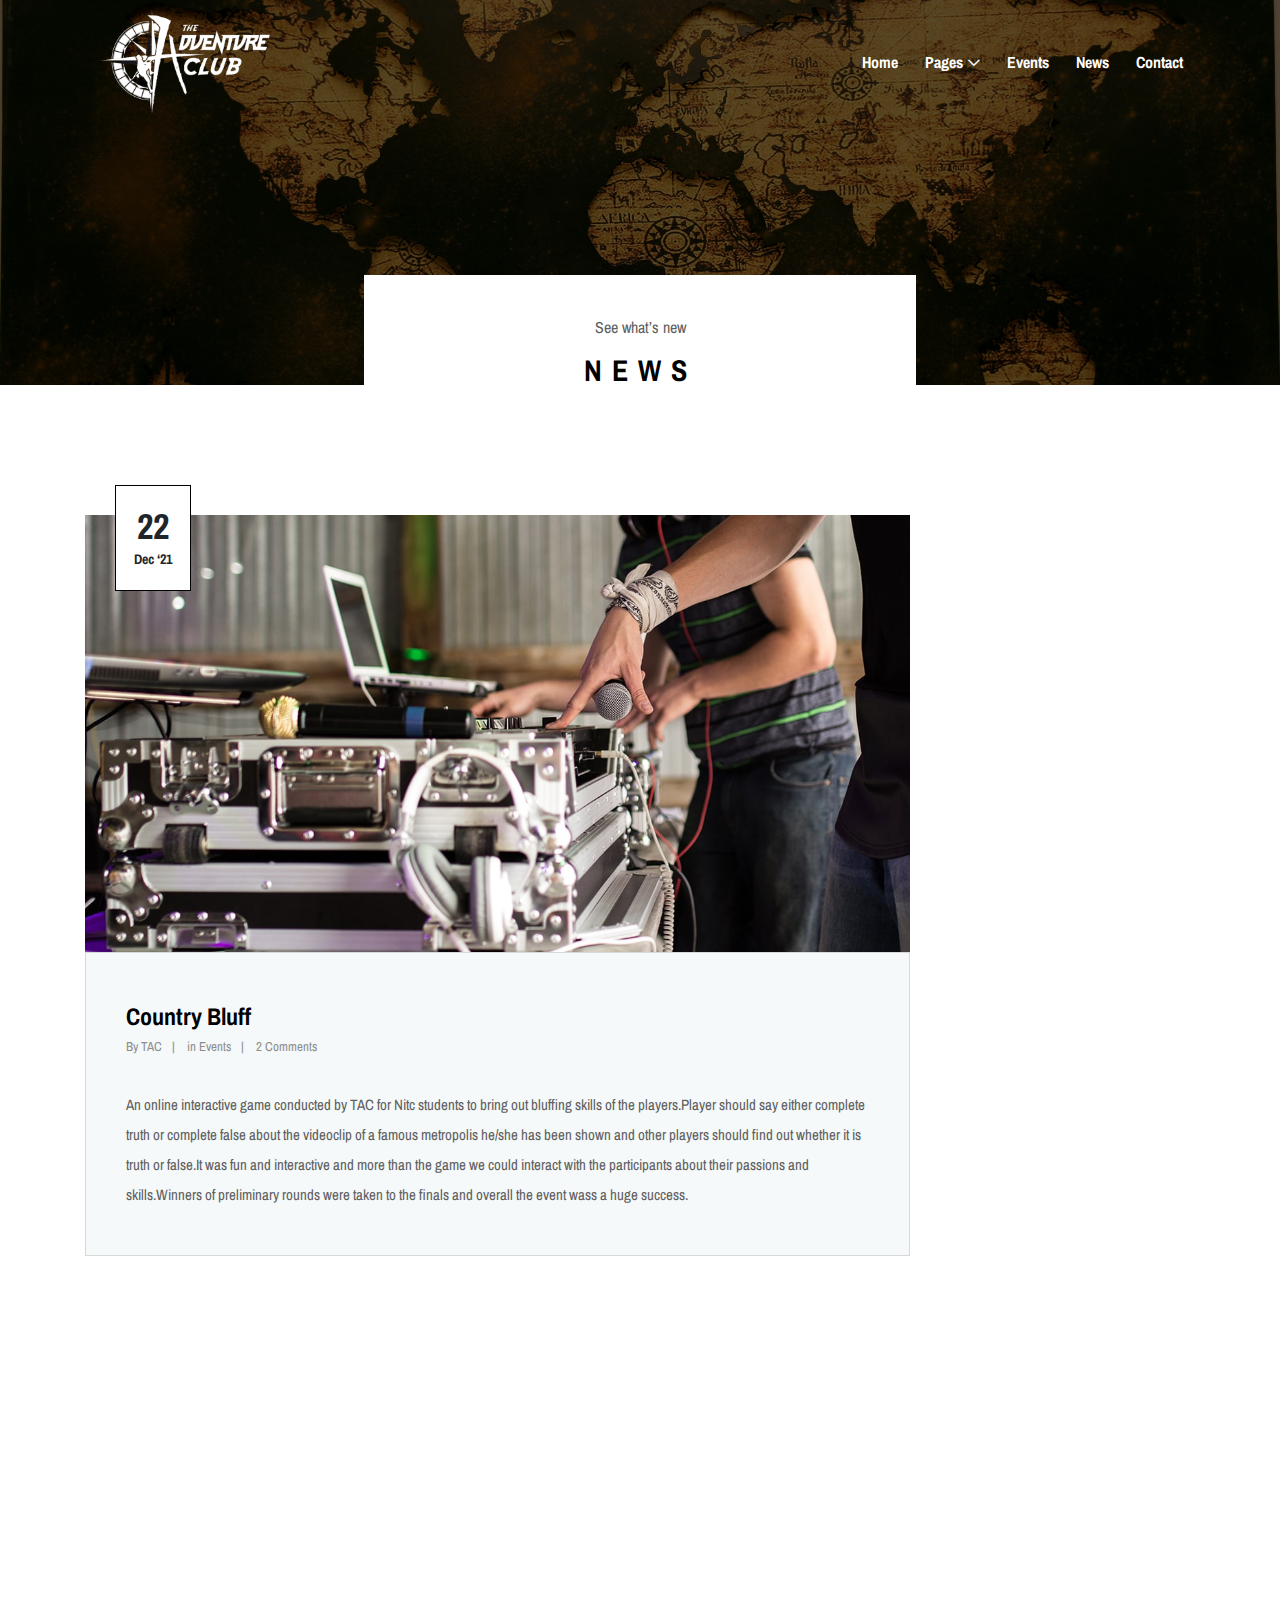
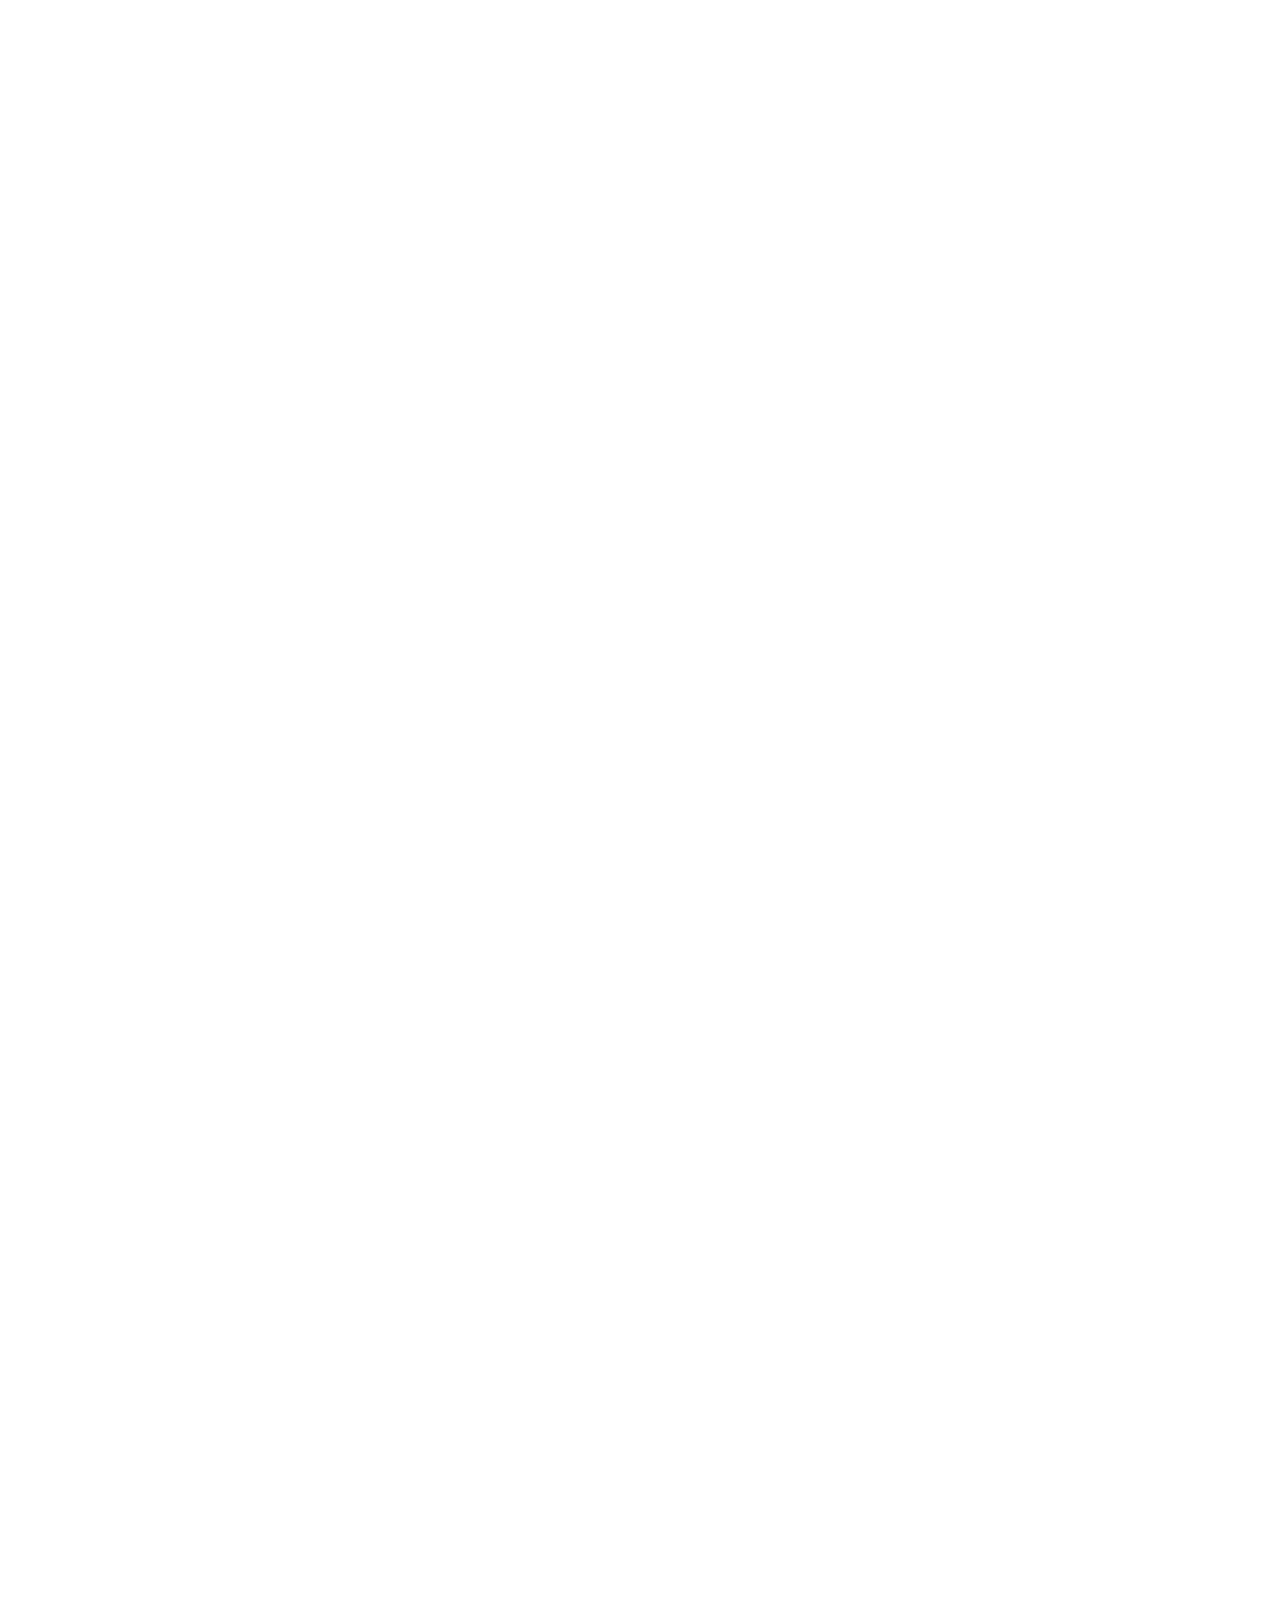
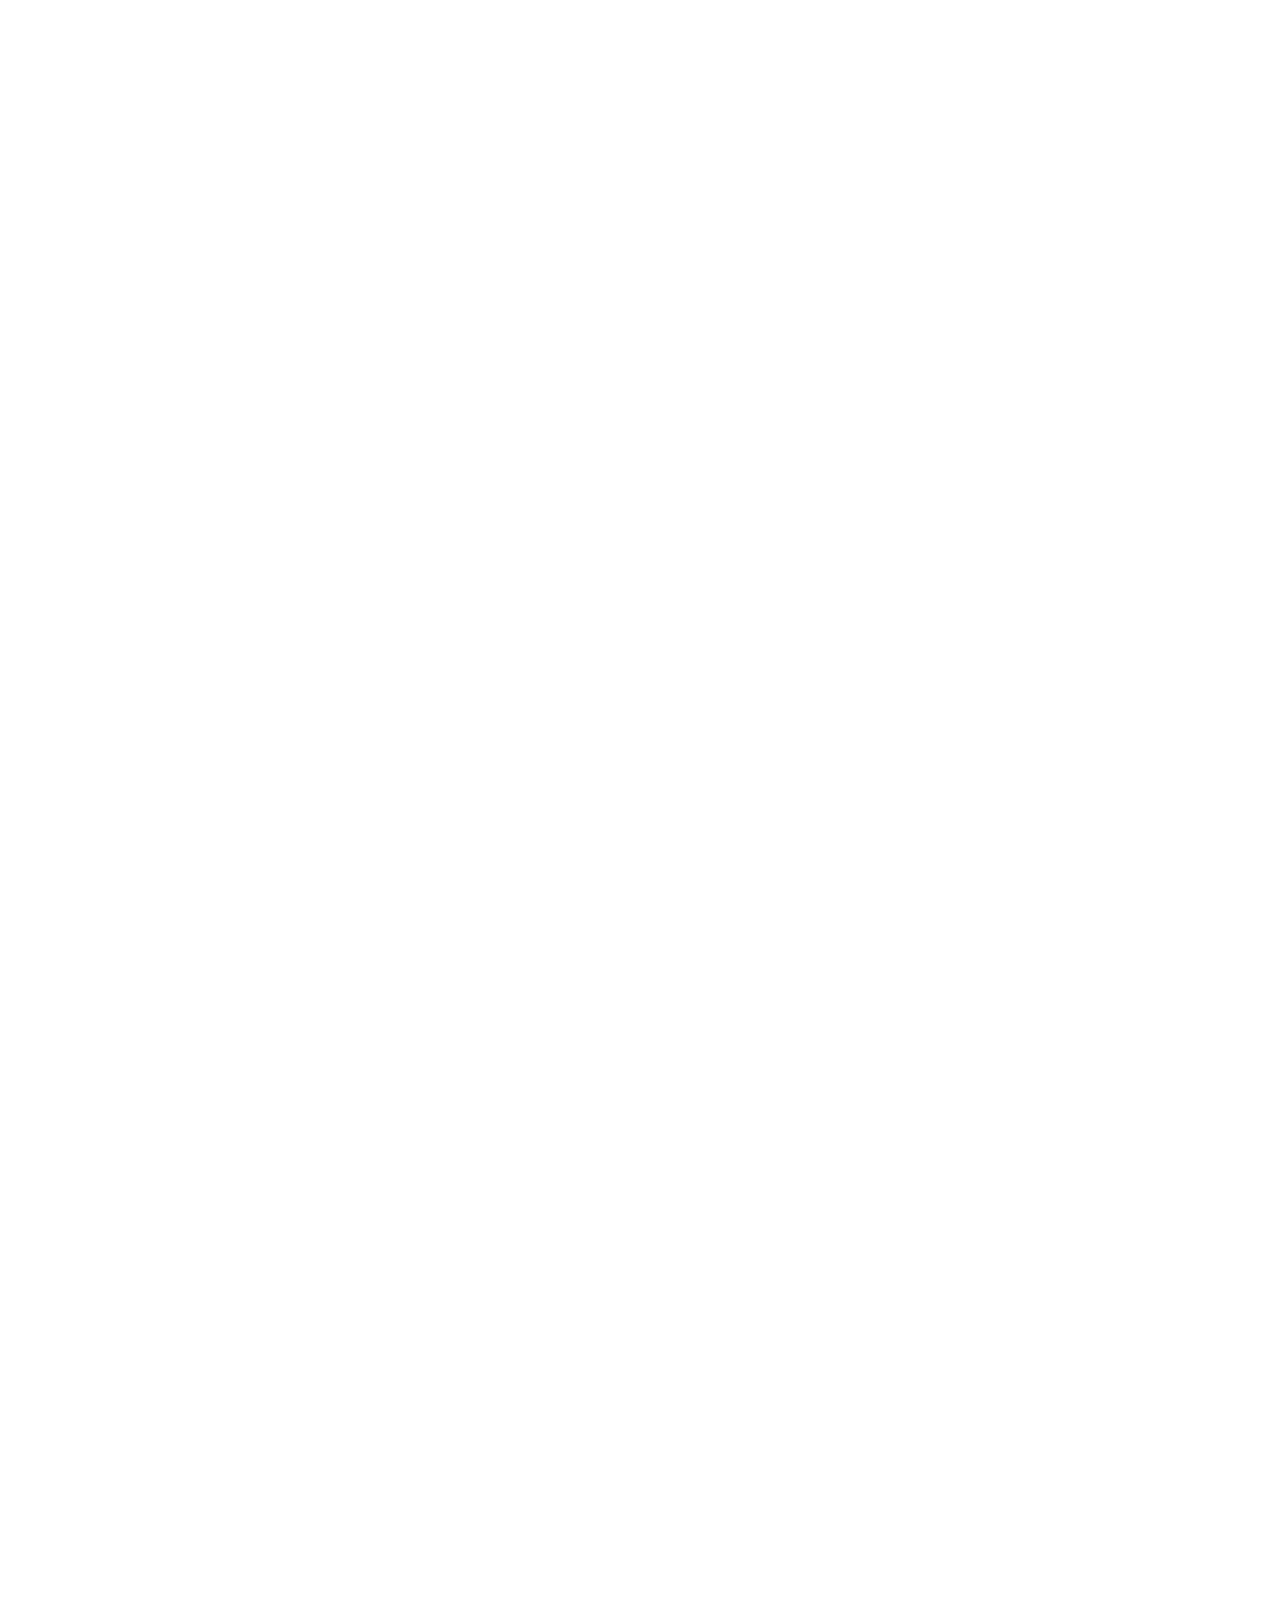
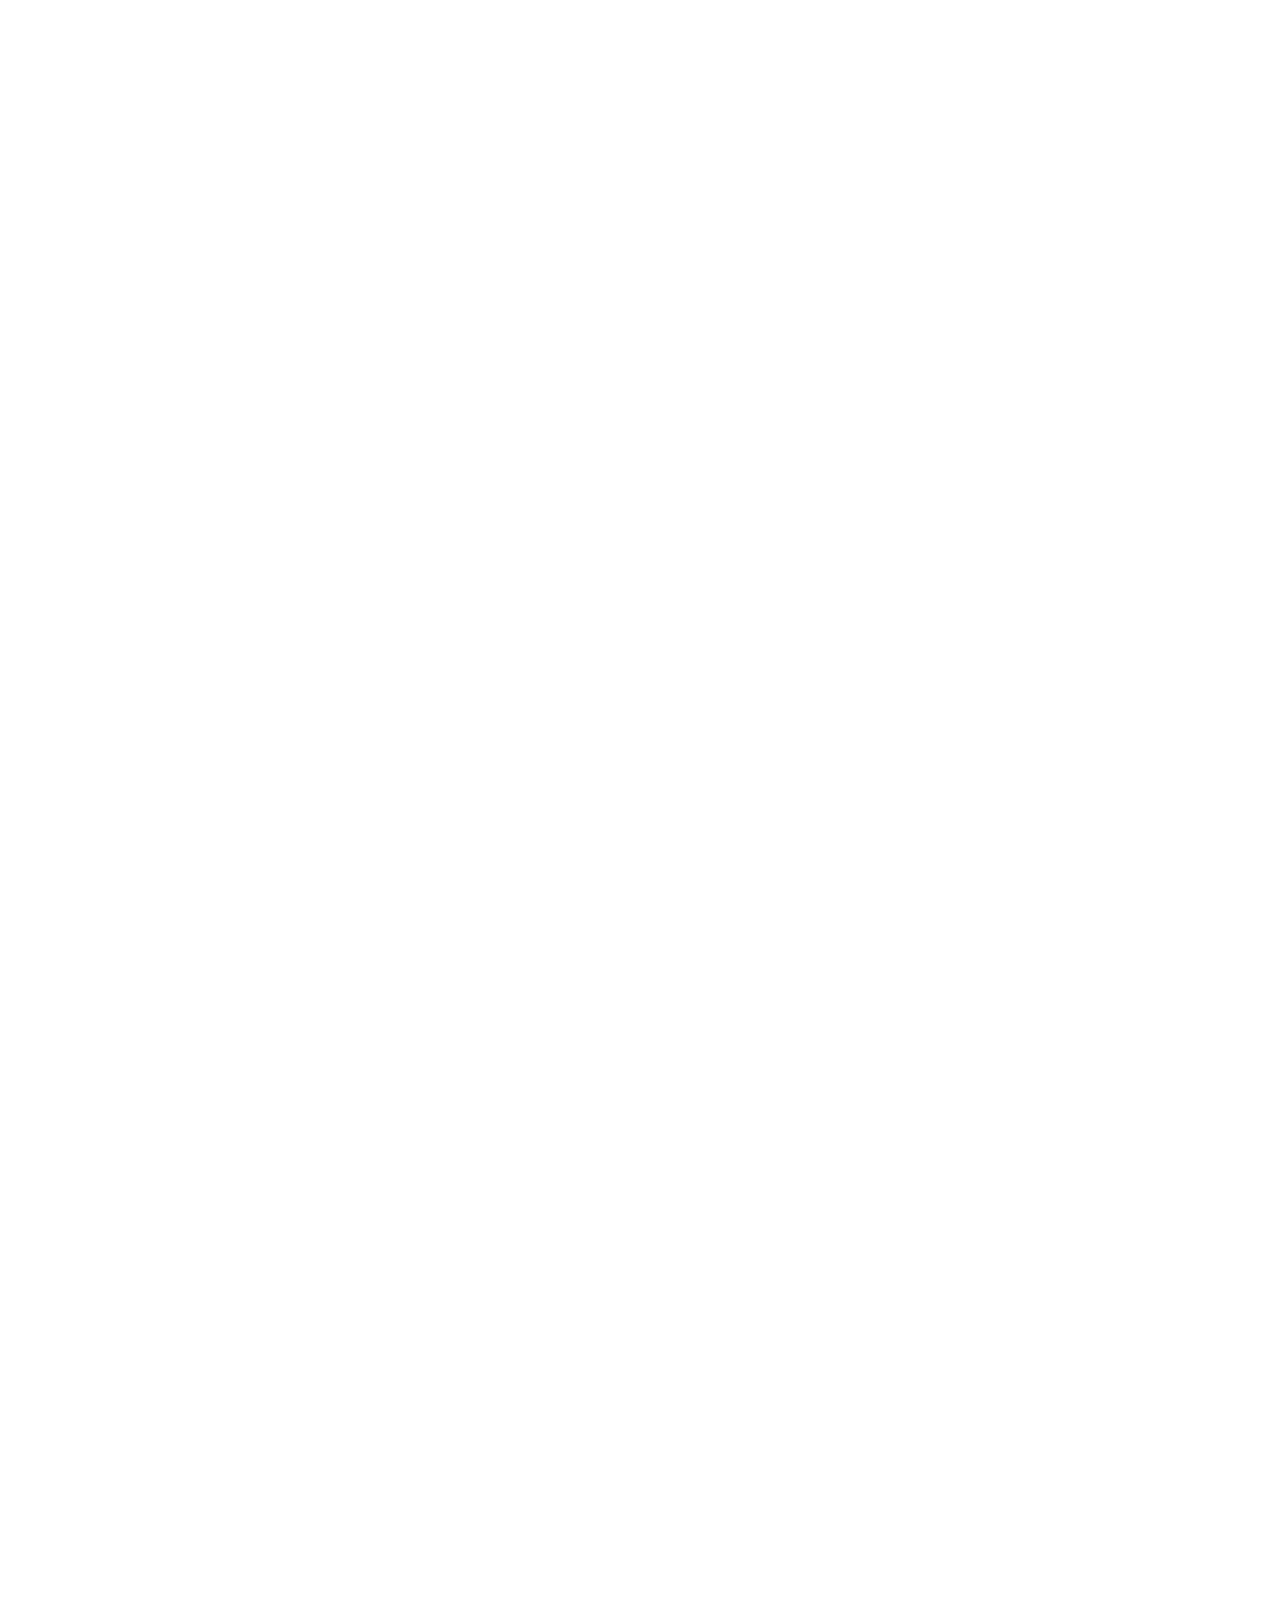
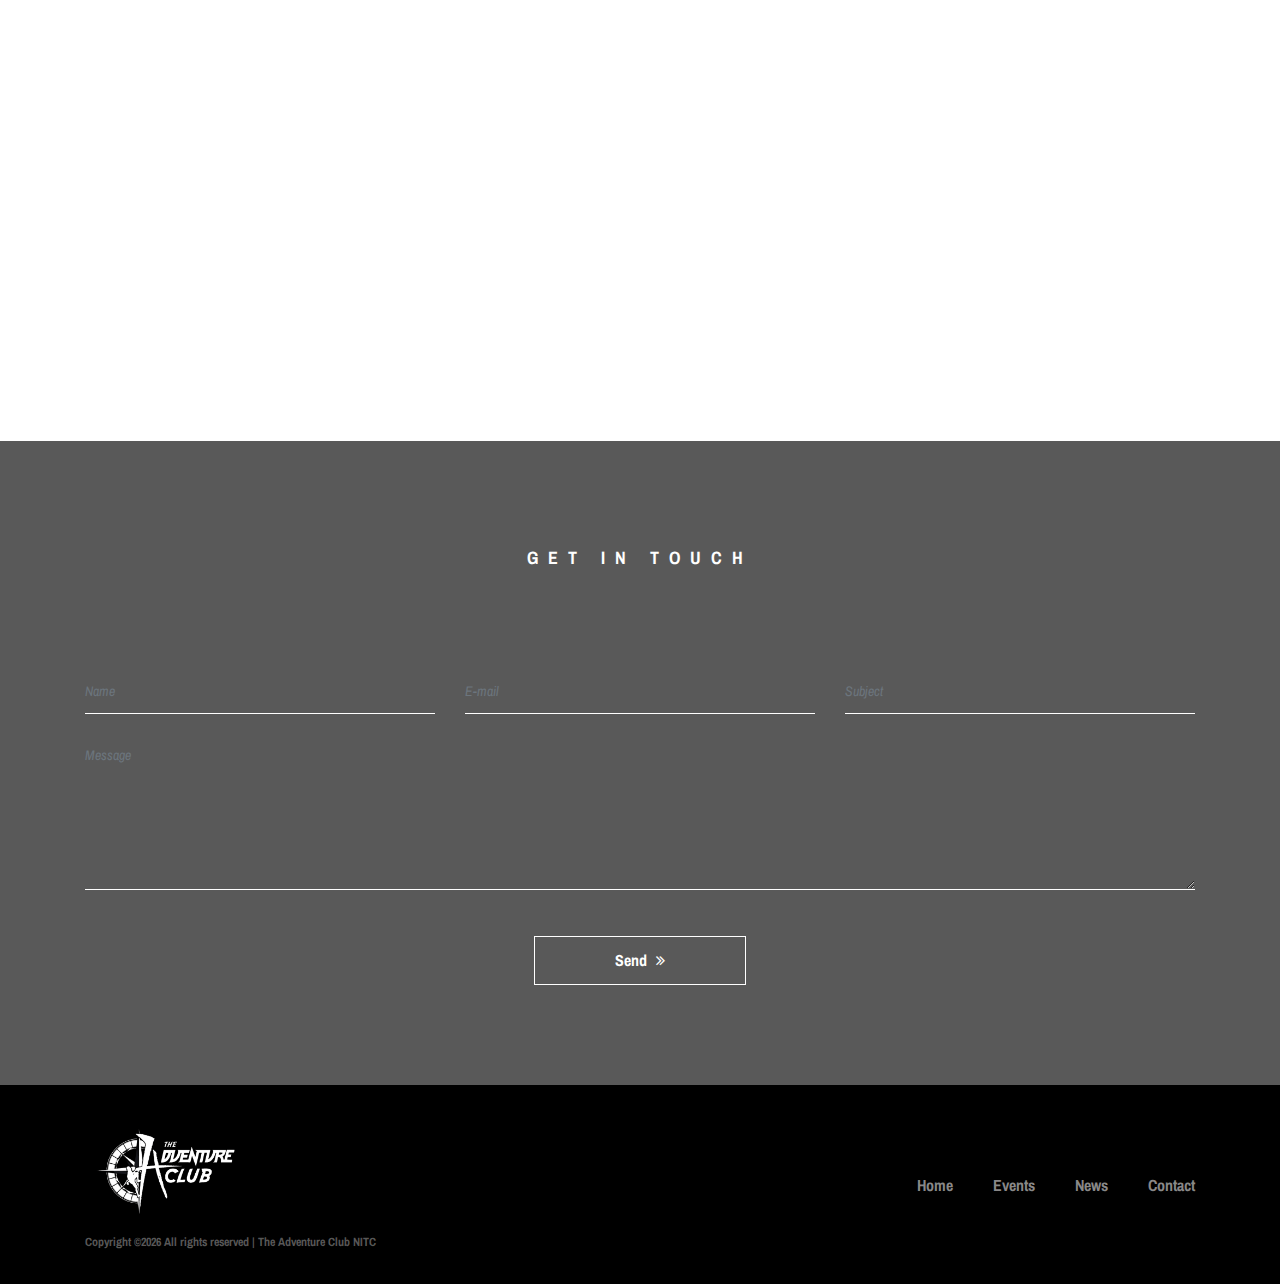
<file: blog.html>
<!DOCTYPE html>
<html lang="en">

<head>
    <meta charset="UTF-8">
    <meta name="description" content="">
    <meta http-equiv="X-UA-Compatible" content="IE=edge">
    <meta name="viewport" content="width=device-width, initial-scale=1, shrink-to-fit=no">
    <!-- The above 4 meta tags *must* come first in the head; any other head content must come *after* these tags -->

    <!-- Title -->
    <title>Adventure Club NITC</title>

    <!-- Favicon -->
    <link rel="icon" href="img/favicon.ico">

    <!-- Stylesheet -->
    <link rel="stylesheet" href="style.css">

</head>

<body>
    <!-- Preloader -->
    <div class="preloader d-flex align-items-center justify-content-center">
        <div class="lds-ellipsis">
            <div></div>
            <div></div>
            <div></div>
            <div></div>
        </div>
    </div>

    <!-- ##### Header Area Start ##### -->
    <header class="header-area">
        <!-- Navbar Area -->
        <div class="oneMusic-main-menu">
            <div class="classy-nav-container breakpoint-off">
                <div class="container">
                    <!-- Menu -->
                    <nav class="classy-navbar justify-content-between" id="oneMusicNav">

                        <!-- Nav brand -->
                        <a href="index.html" class="nav-brand"><img src="img/core-img/logo.png" alt=""></a>

                        <!-- Navbar Toggler -->
                        <div class="classy-navbar-toggler">
                            <span class="navbarToggler"><span></span><span></span><span></span></span>
                        </div>

                        <!-- Menu -->
                        <div class="classy-menu">

                            <!-- Close Button -->
                            <div class="classycloseIcon">
                                <div class="cross-wrap"><span class="top"></span><span class="bottom"></span></div>
                            </div>

                            <!-- Nav Start -->
                            <div class="classynav">
                                <ul>
                                    <li><a href="index.html">Home</a></li>
                                    <!-- <li><a href="albums-store.html">Albums</a></li> -->
                                    <li><a href="#">Pages</a>
                                        <ul class="dropdown">
                                            <li><a href="index.html">Home</a></li>
                                            <!-- <li><a href="albums-store.html">Albums</a></li> -->
                                            <li><a href="event.html">Events</a></li>
                                            <li><a href="blog.html">News</a></li>
                                            <li><a href="contact.html">Contact</a></li>
                                            <!-- <li><a href="elements.html">Elements</a></li> -->
                                            <!-- <li><a href="login.html">Login</a></li>
                                            <li><a href="#">Dropdown</a>
                                                <ul class="dropdown">
                                                    <li><a href="#">Even Dropdown</a></li>
                                                    <li><a href="#">Even Dropdown</a></li>
                                                    <li><a href="#">Even Dropdown</a></li>
                                                    <li><a href="#">Even Dropdown</a>
                                                        <ul class="dropdown">
                                                            <li><a href="#">Deeply Dropdown</a></li>
                                                            <li><a href="#">Deeply Dropdown</a></li>
                                                            <li><a href="#">Deeply Dropdown</a></li>
                                                            <li><a href="#">Deeply Dropdown</a></li>
                                                            <li><a href="#">Deeply Dropdown</a></li>
                                                        </ul>
                                                    </li>
                                                    <li><a href="#">Even Dropdown</a></li>
                                                </ul>
                                            </li> -->
                                        </ul>
                                    </li>
                                    <li><a href="event.html">Events</a></li>
                                    <li><a href="blog.html">News</a></li>
                                    <li><a href="contact.html">Contact</a></li>
                                </ul>

                                <!-- Login/Register & Cart Button -->
                              
                            <!-- Nav End -->

                        </div>
                    </nav>
                </div>
            </div>
        </div>
    </header>
    <!-- ##### Header Area End ##### -->

    <!-- ##### Breadcumb Area Start ##### -->
    <section class="breadcumb-area bg-img bg-overlay" style="background-image: url(img/bg-img/breadcump3.jpg);">
        <div class="bradcumbContent">
            <p>See what’s new</p>
            <h2>News</h2>
        </div>
    </section>
    <!-- ##### Breadcumb Area End ##### -->

    <!-- ##### Blog Area Start ##### -->
    <div class="blog-area section-padding-100">
        <div class="container">
            <div class="row">
                <div class="col-12 col-lg-9">

                    <!-- Single Post Start -->
                    <div class="single-blog-post mb-100 wow fadeInUp" data-wow-delay="100ms">
                        <!-- Post Thumb -->
                        <div class="blog-post-thumb mt-30">
                            <a href="#"><img src="img/bg-img/blog3.jpg" alt=""></a>
                            <!-- Post Date -->
                            <div class="post-date">
                                <span>22</span>
                                <span>Dec ‘21</span>
                            </div>
                        </div>

                        <!-- Blog Content -->
                        <div class="blog-content">
                            <!-- Post Title -->
                            <a href="#" class="post-title">Country Bluff</a>
                            <!-- Post Meta -->
                            <div class="post-meta d-flex mb-30">
                                <p class="post-author">By<a href="#"> TAC</a></p>
                                <p class="tags">in<a href="#"> Events</a></p>
                                <p class="tags"><a href="#">2 Comments</a></p>
                            </div>
                            <!-- Post Excerpt -->
                            <p>An online interactive game conducted by TAC for Nitc students to bring out bluffing skills of the players.Player should say either complete truth or complete false about the videoclip of a famous metropolis he/she has been shown and other players should find out  whether it is truth or false.It was fun and interactive and more than the game we could interact with the participants about their passions and skills.Winners of preliminary rounds were taken to the finals and overall the event wass a huge success.</p>
                        </div>
                    </div>

                   


                     <!-- Single Post Start -->
                     <div class="single-blog-post mb-100 wow fadeInUp" data-wow-delay="100ms">
                        <!-- Post Thumb -->
                        <div class="blog-post-thumb mt-30">
                            <a href="#"><img src="img/bg-img/blog3.jpg" alt=""></a>
                            <!-- Post Date -->
                            <div class="post-date">
                                <span>17</span>
                                <span>Aug ‘21</span>
                            </div>
                        </div>

                        <!-- Blog Content -->
                        <div class="blog-content">
                            <!-- Post Title -->
                            <a href="#" class="post-title">ഓണചങ്ങല</a>
                            <!-- Post Meta -->
                            <div class="post-meta d-flex mb-30">
                                <p class="post-author">By<a href="#"> TAC</a></p>
                                <p class="tags">in<a href="#"> Events</a></p>
                                <p class="tags"><a href="#">2 Comments</a></p>
                            </div>
                            <!-- Post Excerpt -->
                            <p>Onachangala was an extravagant onam celebration brought out by The Adventure Club where participants  became  part of a never ending  chain by sharing onam moments and memories via instagram stories and nominating  dear ones for the same. It was an opportunity to get close to your favourites even during these tough online times through  social media platform.</p>
                        </div>
                    </div>

                     <!-- Single Post Start -->
                     <div class="single-blog-post mb-100 wow fadeInUp" data-wow-delay="100ms">
                        <!-- Post Thumb -->
                        <div class="blog-post-thumb mt-30">
                            <a href="#"><img src="img/bg-img/blog3.jpg" alt=""></a>
                            <!-- Post Date -->
                            <div class="post-date">
                                <span>27</span>
                                <span>June ‘21</span>
                            </div>
                        </div>

                        <!-- Blog Content -->
                        <div class="blog-content">
                            <!-- Post Title -->
                            <a href="#" class="post-title">Snapchat workshop</a>
                            <!-- Post Meta -->
                            <div class="post-meta d-flex mb-30">
                                <p class="post-author">By<a href="#"> TAC</a></p>
                                <p class="tags">in<a href="#"> Events</a></p>
                                <p class="tags"><a href="#">2 Comments</a></p>
                            </div>
                            <!-- Post Excerpt -->
                            <p>Adventure Club in collaboration with Snap Inc. has organised a workshop for creating Snapchat Lenses. It was conducted online and many students had participated enthusiastically. Lenses were made in Lens Studio app which helped them how to power their creativity with Augmented Reality. It was a free workshop where many made their first Snapchat Lens and brought our their creative self.</p>
                        </div>
                    </div>

                    <!-- Single Post Start -->
                    <div class="single-blog-post mb-100 wow fadeInUp" data-wow-delay="100ms">
                        <!-- Post Thumb -->
                        <div class="blog-post-thumb mt-30">
                            <a href="#"><img src="img/bg-img/blog3.jpg" alt=""></a>
                            <!-- Post Date -->
                            <div class="post-date">
                                <span>14</span>
                                <span>Mar ‘21</span>
                            </div>
                        </div>

                        <!-- Blog Content -->
                        <div class="blog-content">
                            <!-- Post Title -->
                            <a href="#" class="post-title">Fan Fight</a>
                            <!-- Post Meta -->
                            <div class="post-meta d-flex mb-30">
                                <p class="post-author">By<a href="#"> TAC</a></p>
                                <p class="tags">in<a href="#"> Events</a></p>
                                <p class="tags"><a href="#">2 Comments</a></p>
                            </div>
                            <!-- Post Excerpt -->
                            <p>Fan fight was one of the enthralling and contentious event of Rhapsody organized by TAC.This online event went well with an energetic vibe,where the peeps of B20, chose their own pick from Cricket and Football.There were 3 rounds in this online debate, where the contenders had wrangled and countered their idol pick, trashing out their opponents.At the end, the event was a great success and got many compliments!!👀</p>
                        </div>
                    </div>

                     <!-- Single Post Start -->
                    <div class="single-blog-post mb-100 wow fadeInUp" data-wow-delay="100ms">
                        <!-- Post Thumb -->
                        <div class="blog-post-thumb mt-30">
                            <a href="#"><img src="img/bg-img/blog3.jpg" alt=""></a>
                            <!-- Post Date -->
                            <div class="post-date">
                                <span>19</span>
                                <span>Sep ‘20</span>
                            </div>
                        </div>

                        <!-- Blog Content -->
                        <div class="blog-content">
                            <!-- Post Title -->
                            <a href="#" class="post-title">IPL PROLEGO</a>
                            <!-- Post Meta -->
                            <div class="post-meta d-flex mb-30">
                                <p class="post-author">By<a href="#"> TAC</a></p>
                                <p class="tags">in<a href="#"> Events</a></p>
                                <p class="tags"><a href="#">2 Comments</a></p>
                            </div>
                            <!-- Post Excerpt -->
                            <p>IPL Prolego was a Prediction game conducted by TAC to dig out the best predictor and cricket passionates.The event was held for 7 weeks and questions were posted every week in Instagram page.There were 7 winners who topped the leaderboard. The event got huge thumbs up and overall it was an enthralling event!!</p>
                        </div>
                    </div>


                    <!-- Single Post Start -->
                    <div class="single-blog-post mb-100 wow fadeInUp" data-wow-delay="100ms">
                        <!-- Post Thumb -->
                        <div class="blog-post-thumb mt-30">
                            <a href="#"><img src="img/saleem/adrenaline.jpg" alt=""></a>
                            <!-- Post Date -->
                            <div class="post-date">
                                <span>07</span>
                                <span>March ‘20</span>
                            </div>
                        </div>

                        <!-- Blog Content -->
                        <div class="blog-content">
                            <!-- Post Title -->
                            <a href="#" class="post-title">ADRENALINE</a>
                            <!-- Post Meta -->
                            <div class="post-meta d-flex mb-30">
                                <p class="post-author">By<a href="#"> TAC</a></p>
                                <p class="tags">in<a href="#"> Events</a></p>
                                <p class="tags"><a href="#">2 Comments</a></p>
                            </div>
                            <!-- Post Excerpt -->
                            <p>ADRENALINE is an annual 2 day offline weekend event conducted by The Adventure Club for all the adventure enthusiasts of NITC who are ready to do the undared. ADRENALINE'19 and GUSTO ADRENALINE'20 gave our adrenaline junkies an exhilarating experience as they participated in events such as Travelogue, Dodgeball, Rink Football, Kabbadi, Tug of War, Push Up Challenge, Obstacle Race, Human Pyramid, Escape the Ordinary and much more.</p>
                        </div>
                    </div>

                    <!-- Single Post Start -->
                    <div class="single-blog-post mb-100 wow fadeInUp" data-wow-delay="100ms">
                        <!-- Post Thumb -->
                        <div class="blog-post-thumb mt-30">
                            <a href="#"><img src="img/bg-img/blog2.jpg" alt=""></a>
                            <!-- Post Date -->
                            <div class="post-date">
                                <span>14</span>
                                <span>Oct ‘19</span>
                            </div>
                        </div>

                        <!-- Blog Content -->
                        <div class="blog-content">
                            <!-- Post Title -->
                            <a href="#" class="post-title">Road to tathva</a>
                            <!-- Post Meta -->
                            <div class="post-meta d-flex mb-30">
                                <p class="post-author">By<a href="#"> TAC</a></p>
                                <p class="tags">in<a href="#"> Events</a></p>
                                <p class="tags"><a href="#">2 Comments</a></p>
                            </div>
                            <!-- Post Excerpt -->
                            <p>Road to tathva is a pre-Tathva event conducted by The Adventure Club for the first years in their first semester. Basically Road to Tathva is an offline Treasure Hunt event with exciting challenges and various tasks that boost up their enthusiasm. This event ideally breaks the ice between the first and the senior years creating a trouble-free relation among various years.</p>
                        </div>
                    </div>

                   
                   
                    
                     

                     
                    <!-- Pagination -->
                    <div class="oneMusic-pagination-area wow fadeInUp" data-wow-delay="300ms">
                        <nav>
                            <ul class="pagination">
                                <li class="page-item active"><a class="page-link" href="#">01</a></li>
                                <li class="page-item"><a class="page-link" href="#">02</a></li>
                                <li class="page-item"><a class="page-link" href="#">03</a></li>
                            </ul>
                        </nav>
                    </div>
                </div>

               
            </div>
        </div>
    </div>
    <!-- ##### Blog Area End ##### -->

    <!-- ##### Contact Area Start ##### -->
    <section class="contact-area section-padding-100 bg-img bg-overlay bg-fixed has-bg-img" style="background-image: url(img/bg-img/bg-2.jpg);">
        <div class="container">
            <div class="row">
                <div class="col-12">
                    <div class="section-heading white">
                        <p></p>
                        <h2>Get In Touch</h2>
                    </div>
                </div>
            </div>

            <div class="row">
                <div class="col-12">
                    <!-- Contact Form Area -->
                    <div class="contact-form-area">
                        <form action="#" method="post">
                            <div class="row">
                                <div class="col-lg-4">
                                    <div class="form-group">
                                        <input type="text" class="form-control" id="name" placeholder="Name">
                                    </div>
                                </div>
                                <div class="col-lg-4">
                                    <div class="form-group">
                                        <input type="email" class="form-control" id="email" placeholder="E-mail">
                                    </div>
                                </div>
                                <div class="col-lg-4">
                                    <div class="form-group">
                                        <input type="text" class="form-control" id="subject" placeholder="Subject">
                                    </div>
                                </div>
                                <div class="col-12">
                                    <div class="form-group">
                                        <textarea name="message" class="form-control" id="message" cols="30" rows="10" placeholder="Message"></textarea>
                                    </div>
                                </div>
                                <div class="col-12 text-center">
                                    <button class="btn oneMusic-btn mt-30" type="submit">Send <i class="fa fa-angle-double-right"></i></button>
                                </div>
                            </div>
                        </form>
                    </div>
                </div>
            </div>
        </div>
    </section>
    <!-- ##### Contact Area End ##### -->

    <!-- ##### Footer Area Start ##### -->
    <footer class="footer-area">
        <div class="container">
            <div class="row d-flex flex-wrap align-items-center">
                <div class="col-12 col-md-6">
                    <a href="#"><img class="low-logo" src="img/core-img/logo.png" alt=""></a>
                    <p class="copywrite-text"><a href="#"><!-- Link back to Colorlib can't be removed. Template is licensed under CC BY 3.0. -->
                        Copyright &copy;<script>document.write(new Date().getFullYear());</script> All rights reserved | <a>The Adventure Club NITC </a>
                        <!-- Link back to Colorlib can't be removed. Template is licensed under CC BY 3.0. --></p>
                </div>

                <div class="col-12 col-md-6">
                    <div class="footer-nav">
                        <ul>
                            <li><a href="./index.html">Home</a></li>
                            <!-- <li><a href="#">Albums</a></li> -->
                            <li><a href="./event.html">Events</a></li>
                            <li><a href="./blog.html">News</a></li>
                            <li><a href="./contact.html">Contact</a></li>
                        </ul>
                    </div>
                </div>
            </div>
        </div>
    </footer>
    <!-- ##### Footer Area Start ##### -->

    <!-- ##### All Javascript Script ##### -->
    <!-- jQuery-2.2.4 js -->
    <script src="js/jquery/jquery-2.2.4.min.js"></script>
    <!-- Popper js -->
    <script src="js/bootstrap/popper.min.js"></script>
    <!-- Bootstrap js -->
    <script src="js/bootstrap/bootstrap.min.js"></script>
    <!-- All Plugins js -->
    <script src="js/plugins/plugins.js"></script>
    <!-- Active js -->
    <script src="js/active.js"></script>
</body>

</html>
</file>
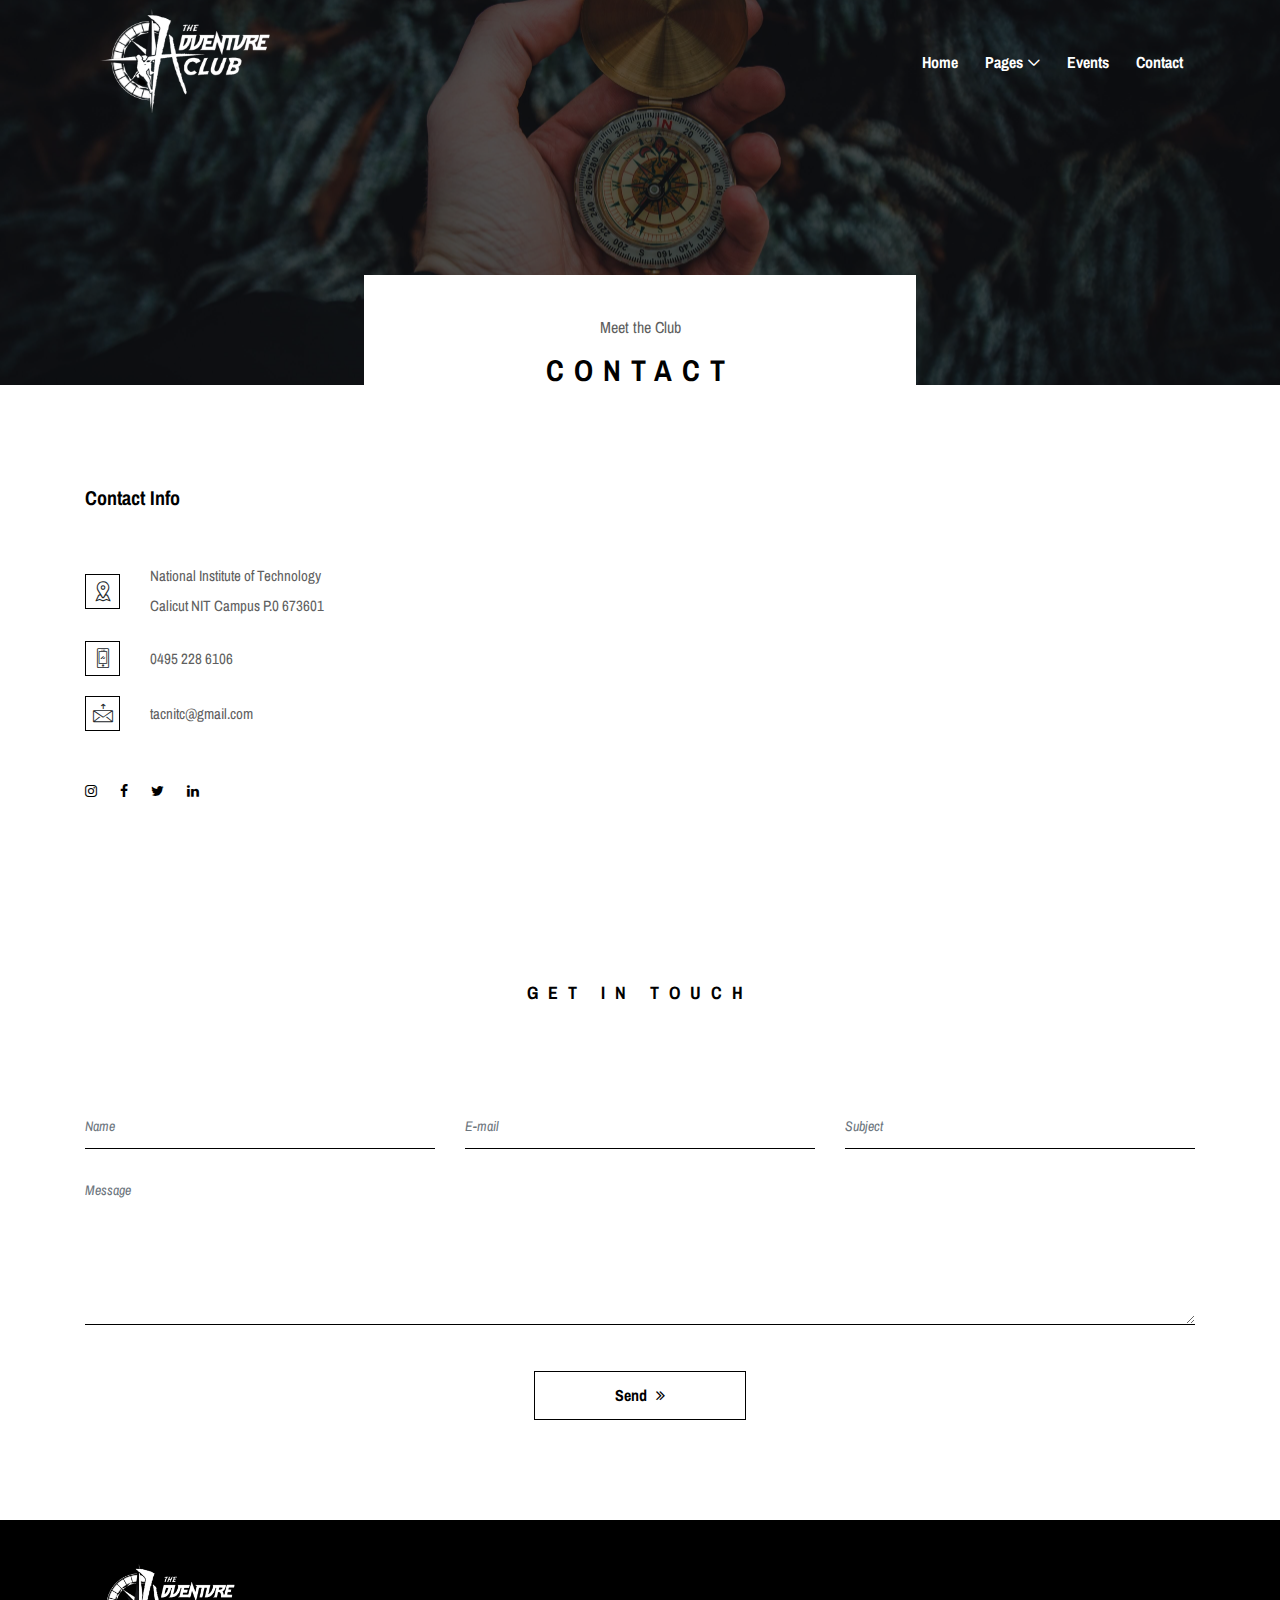
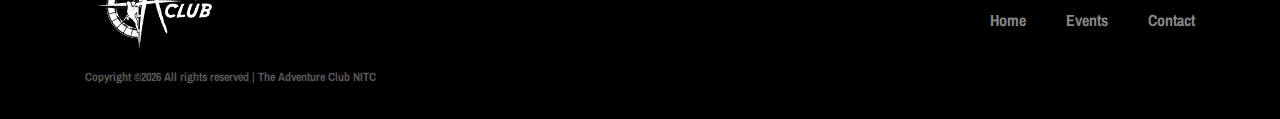
<file: contact.html>
<!DOCTYPE html>
<html lang="en">

<head>
    <meta charset="UTF-8">
    <meta name="description" content="">
    <meta http-equiv="X-UA-Compatible" content="IE=edge">
    <meta name="viewport" content="width=device-width, initial-scale=1, shrink-to-fit=no">
    <!-- The above 4 meta tags *must* come first in the head; any other head content must come *after* these tags -->

    <!-- Title -->
    <title>Adventure Club NITC</title>
    <!-- Favicon -->
    <link rel="icon" href="img/favicon.ico">

    <!-- Stylesheet -->
    <link rel="stylesheet" href="style.css">

</head>

<body>
    <!-- Preloader -->
    <div class="preloader d-flex align-items-center justify-content-center">
        <div class="lds-ellipsis">
            <div></div>
            <div></div>
            <div></div>
            <div></div>
        </div>
    </div>

    <!-- ##### Header Area Start ##### -->
    <header class="header-area">
        <!-- Navbar Area -->
        <div class="oneMusic-main-menu">
            <div class="classy-nav-container breakpoint-off">
                <div class="container">
                    <!-- Menu -->
                    <nav class="classy-navbar justify-content-between" id="oneMusicNav">

                        <!-- Nav brand -->
                        <a href="index.html" class="nav-brand"><img src="img/core-img/logo.png" alt=""></a>

                        <!-- Navbar Toggler -->
                        <div class="classy-navbar-toggler">
                            <span class="navbarToggler"><span></span><span></span><span></span></span>
                        </div>

                        <!-- Menu -->
                        <div class="classy-menu">

                            <!-- Close Button -->
                            <div class="classycloseIcon">
                                <div class="cross-wrap"><span class="top"></span><span class="bottom"></span></div>
                            </div>

                            <!-- Nav Start -->
                            <div class="classynav">
                                <ul>
                                    <li><a href="index.html">Home</a></li>
                                    <!-- <li><a href="albums-store.html">Albums</a></li> -->
                                    <li><a href="#">Pages</a>
                                        <ul class="dropdown">
                                            <li><a href="index.html">Home</a></li>
                                            <!-- <li><a href="albums-store.html">Albums</a></li> -->
                                            <li><a href="event.html">Events</a></li>
                                            <!-- <li><a href="blog.html">News</a></li> -->
                                            <li><a href="contact.html">Contact</a></li>
                                            <!-- <li><a href="elements.html">Elements</a></li> -->
                                            <!-- <li><a href="login.html">Login</a></li>
                                            <li><a href="#">Dropdown</a>
                                                <ul class="dropdown">
                                                    <li><a href="#">Even Dropdown</a></li>
                                                    <li><a href="#">Even Dropdown</a></li>
                                                    <li><a href="#">Even Dropdown</a></li>
                                                    <li><a href="#">Even Dropdown</a>
                                                        <ul class="dropdown">
                                                            <li><a href="#">Deeply Dropdown</a></li>
                                                            <li><a href="#">Deeply Dropdown</a></li>
                                                            <li><a href="#">Deeply Dropdown</a></li>
                                                            <li><a href="#">Deeply Dropdown</a></li>
                                                            <li><a href="#">Deeply Dropdown</a></li>
                                                        </ul>
                                                    </li>
                                                    <li><a href="#">Even Dropdown</a></li>
                                                </ul>
                                            </li> -->
                                        </ul>
                                    </li>
                                    <li><a href="event.html">Events</a></li>
                                    <!-- <li><a href="blog.html">News</a></li> -->
                                    <li><a href="contact.html">Contact</a></li>
                                </ul>

                                <!-- Login/Register & Cart Button -->
                                
                            <!-- Nav End -->

                        </div>
                    </nav>
                </div>
            </div>
        </div>
    </header>
    <!-- ##### Header Area End ##### -->

    <!-- ##### Breadcumb Area Start ##### -->
    <section class="breadcumb-area bg-img bg-overlay" style="background-image: url(img/contact-bg.jpeg);">
        <div class="bradcumbContent">
            <p>Meet the Club</p>
            <h2>Contact</h2>
        </div>
    </section>
    <!-- ##### Breadcumb Area End ##### -->

    <!-- ##### Contact Area Start ##### -->
    <section class="contact-area section-padding-100-0">
        <div class="container">
            <div class="row">

                <div class="col-12 col-lg-3">
                    <div class="contact-content mb-100">
                        <!-- Title -->
                        <div class="contact-title mb-50">
                            <h5>Contact Info</h5>
                        </div>

                        <!-- Single Contact Info -->
                        <div class="single-contact-info d-flex align-items-center">
                            <div class="icon mr-30">
                                <span class="icon-placeholder"></span>
                            </div>
                            <p>National Institute of Technology Calicut
                               NIT Campus P.0 673601</p>
                        </div>

                        <!-- Single Contact Info -->
                        <div class="single-contact-info d-flex align-items-center">
                            <div class="icon mr-30">
                                <span class="icon-smartphone"></span>
                            </div>
                            <p>0495 228 6106</p>
                        </div>

                        <!-- Single Contact Info -->
                        <div class="single-contact-info d-flex align-items-center">
                            <div class="icon mr-30">
                                <span class="icon-mail"></span>
                            </div>
                            <p>tacnitc@gmail.com</p>
                        </div>

                        <!-- Contact Social Info -->
                        <div class="contact-social-info mt-50">
                            <a href="https://www.instagram.com/adventureclubnitc/?hl=en" data-toggle="tooltip" data-placement="top" title="instagram">  <i class="fa fa-instagram"></i></a>
                            <a href="https://www.facebook.com/ADClubNITC/" data-toggle="tooltip" data-placement="top" title="Facebook"><i class="fa fa-facebook" aria-hidden="true"></i></a>
                            <a href="#" data-toggle="tooltip" data-placement="top" title="Twitter"><i class="fa fa-twitter" aria-hidden="true"></i></a>
                           <a href="#" data-toggle="tooltip" data-placement="top" title="Linkedin"><i class="fa fa-linkedin" aria-hidden="true"></i></a>
                        </div>
                      
                    </div>
                </div>

                <div class="col-12 col-lg-9">
                    <!-- ##### Google Maps ##### -->
                    <div class="map-area mb-100">
                        <iframe src="https://maps.google.com/maps?width=873&amp;height=427&amp;hl=en&amp;q=NIT calicut&amp;t=&amp;z=16&amp;ie=UTF8&amp;iwloc=B&amp;output=embed" allowfullscreen></iframe>
                    </div>
                </div>

            </div>
        </div>
    </section>
    <!-- ##### Contact Area End ##### -->

    <!-- ##### Contact Area Start ##### -->
    <section class="contact-area section-padding-0-100">
        <div class="container">
            <div class="row">
                <div class="col-12">
                    <div class="section-heading">
                        <p></p>
                        <h2>Get In Touch</h2>
                    </div>
                </div>
            </div>

            <div class="row">
                <div class="col-12">
                    <!-- Contact Form Area -->
                    <div class="contact-form-area">
                        <form action="#" method="post">
                            <div class="row">
                                <div class="col-md-6 col-lg-4">
                                    <div class="form-group">
                                        <input type="text" class="form-control" id="name" placeholder="Name">
                                    </div>
                                </div>
                                <div class="col-md-6 col-lg-4">
                                    <div class="form-group">
                                        <input type="email" class="form-control" id="email" placeholder="E-mail">
                                    </div>
                                </div>
                                <div class="col-lg-4">
                                    <div class="form-group">
                                        <input type="text" class="form-control" id="subject" placeholder="Subject">
                                    </div>
                                </div>
                                <div class="col-12">
                                    <div class="form-group">
                                        <textarea name="message" class="form-control" id="message" cols="30" rows="10" placeholder="Message"></textarea>
                                    </div>
                                </div>
                                <div class="col-12 text-center">
                                    <button class="btn oneMusic-btn mt-30" type="submit">Send <i class="fa fa-angle-double-right"></i></button>
                                </div>
                            </div>
                        </form>
                    </div>
                </div>
            </div>
        </div>
    </section>
    <!-- ##### Contact Area End ##### -->

    <!-- ##### Footer Area Start ##### -->
    <footer class="footer-area">
        <div class="container">
            <div class="row d-flex flex-wrap align-items-center">
                <div class="col-12 col-md-6">
                    <a href="#"><img class="low-logo" src="img/core-img/logo.png" alt=""></a>
                    <p class="copywrite-text"><a href="#"><!-- Link back to Colorlib can't be removed. Template is licensed under CC BY 3.0. -->

                        Copyright &copy;<script>document.write(new Date().getFullYear());</script> All rights reserved | <a>The Adventure Club NITC </a>
                                                <!-- Link back to Colorlib can't be removed. Template is licensed under CC BY 3.0. --></p>
                </div>

                <div class="col-12 col-md-6">
                    <div class="footer-nav">
                        <ul>
                            <li><a href="./index.html">Home</a></li>
                            <!-- <li><a href="#">Albums</a></li> -->
                            <li><a href="./event.html">Events</a></li>
                            <!-- <li><a href="./blog.html">News</a></li> -->
                            <li><a href="./contact.html">Contact</a></li>
                        </ul>
                    </div>
                </div>
            </div>
        </div>
    </footer>
    <!-- ##### Footer Area Start ##### -->

    <!-- ##### All Javascript Script ##### -->
    <!-- jQuery-2.2.4 js -->
    <script src="js/jquery/jquery-2.2.4.min.js"></script>
    <!-- Popper js -->
    <script src="js/bootstrap/popper.min.js"></script>
    <!-- Bootstrap js -->
    <script src="js/bootstrap/bootstrap.min.js"></script>
    <!-- All Plugins js -->
    <script src="js/plugins/plugins.js"></script>
    <!-- Active js -->
    <script src="js/active.js"></script>
</body>

</html>
</file>
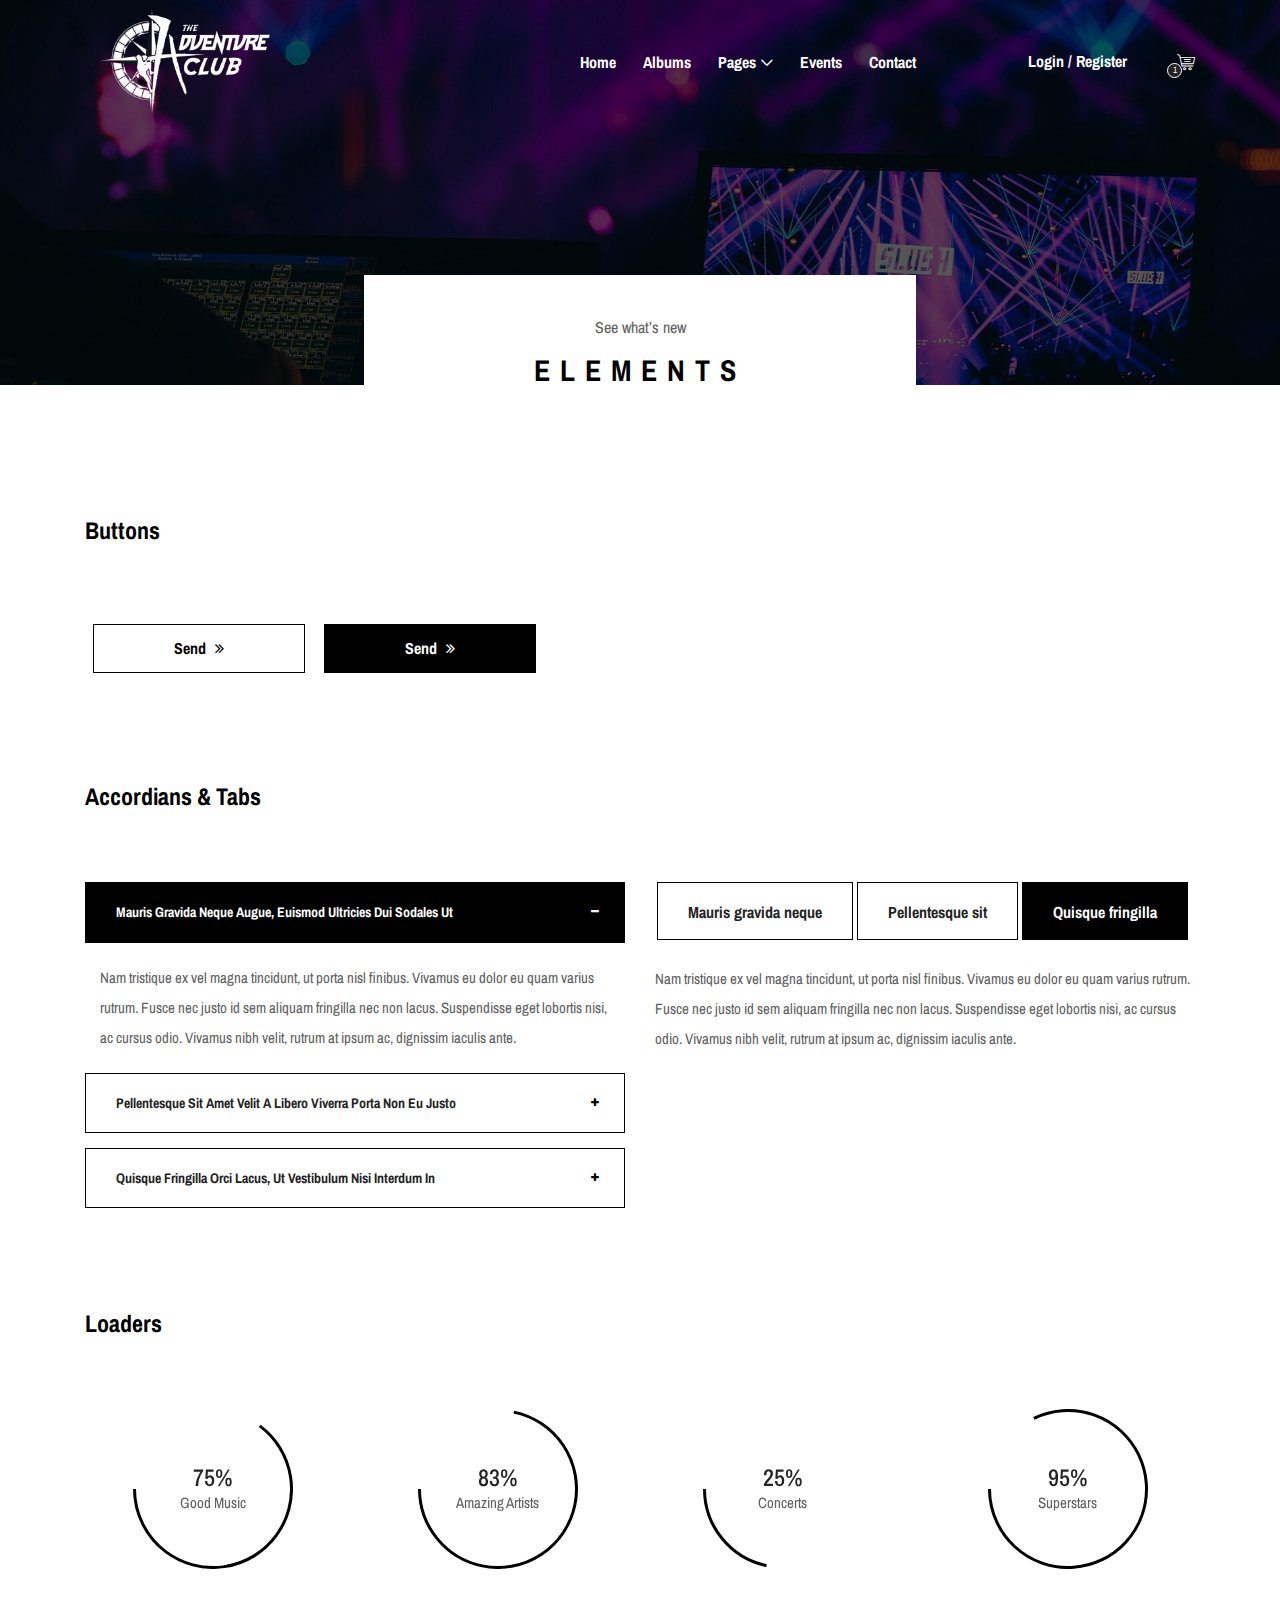
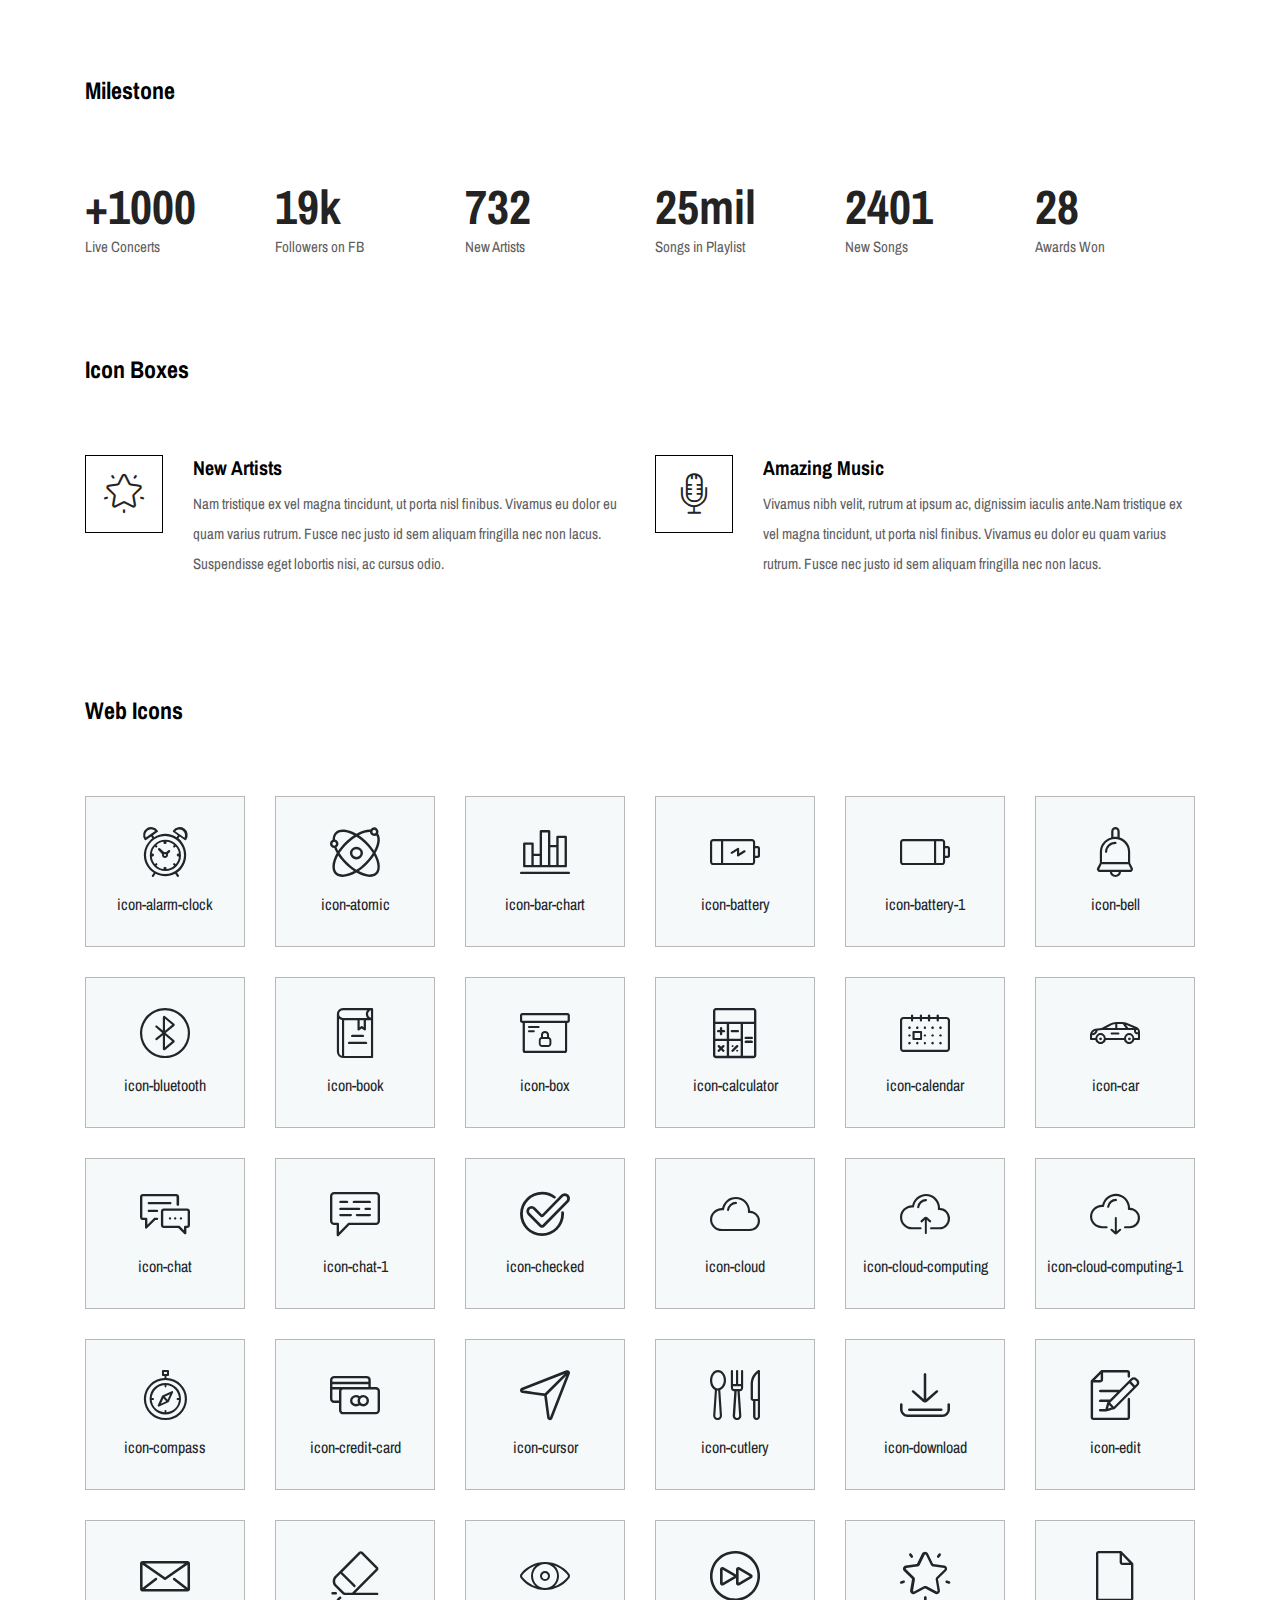
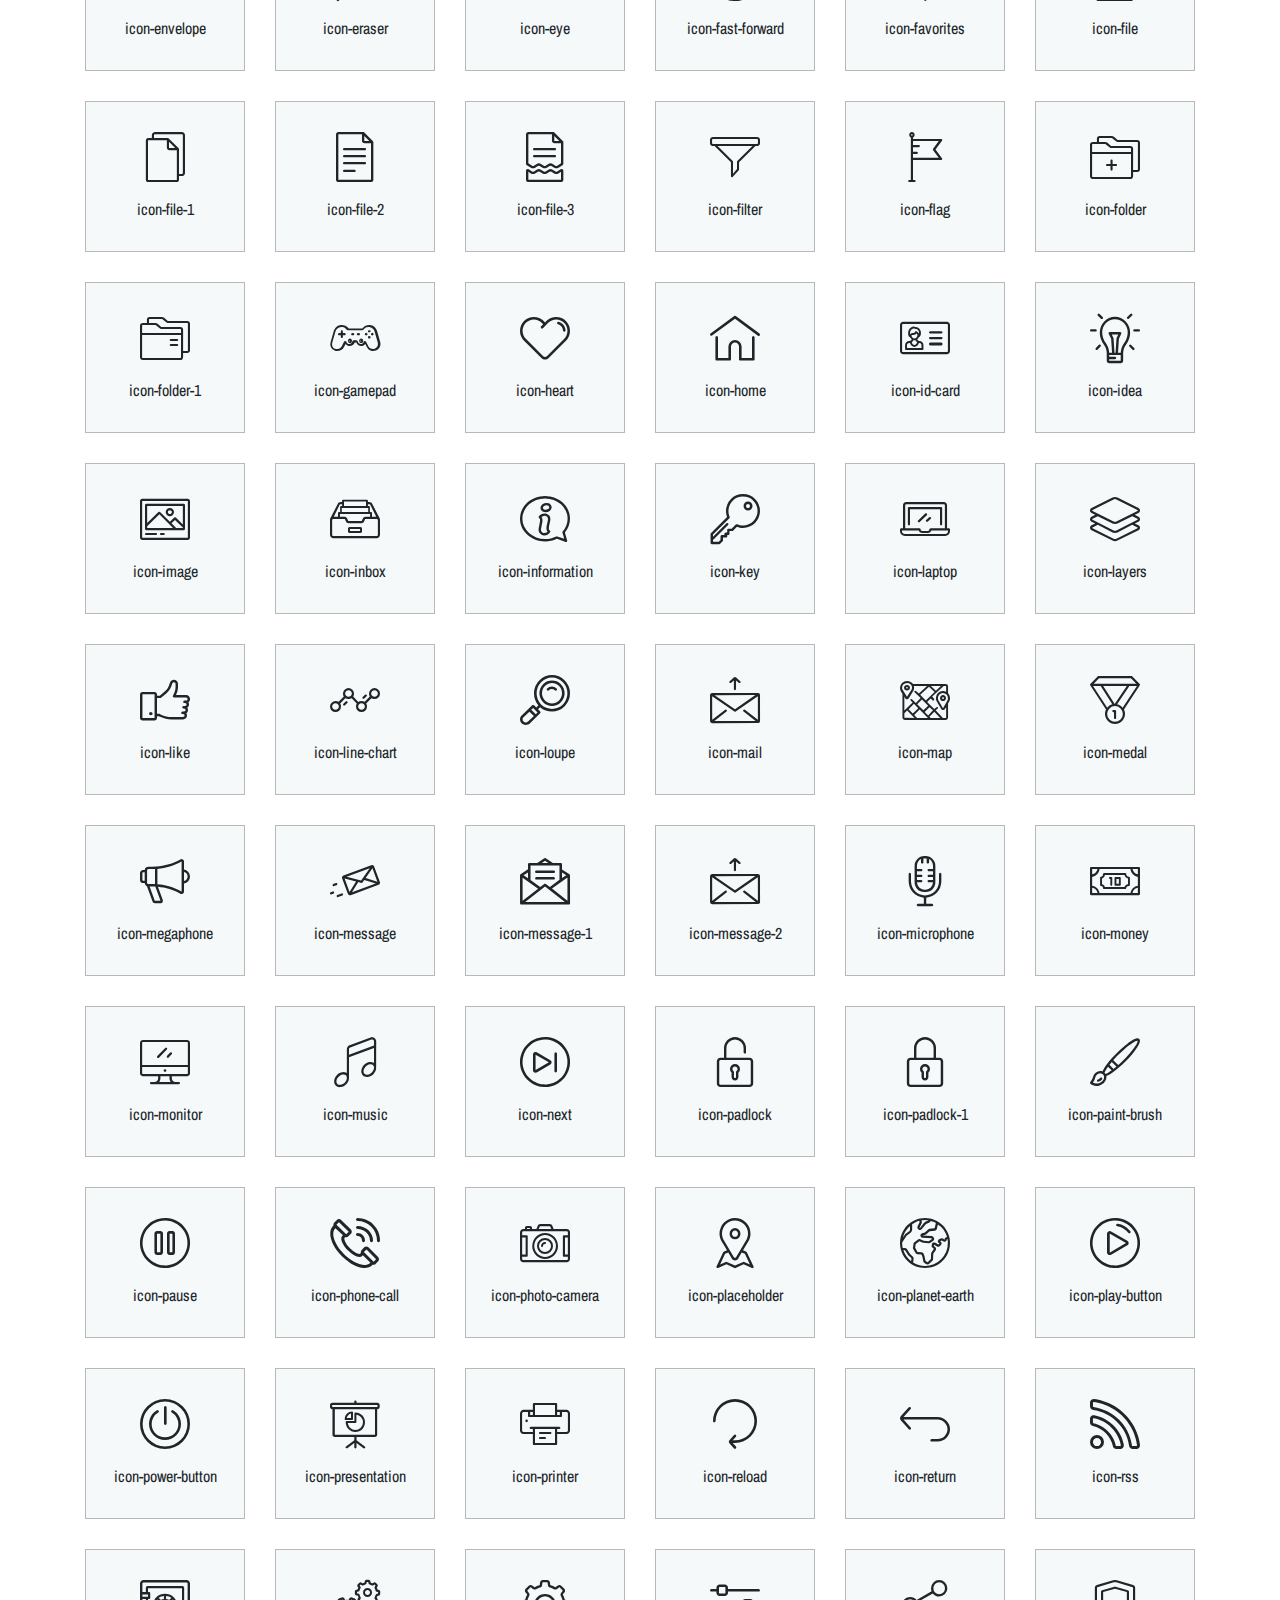
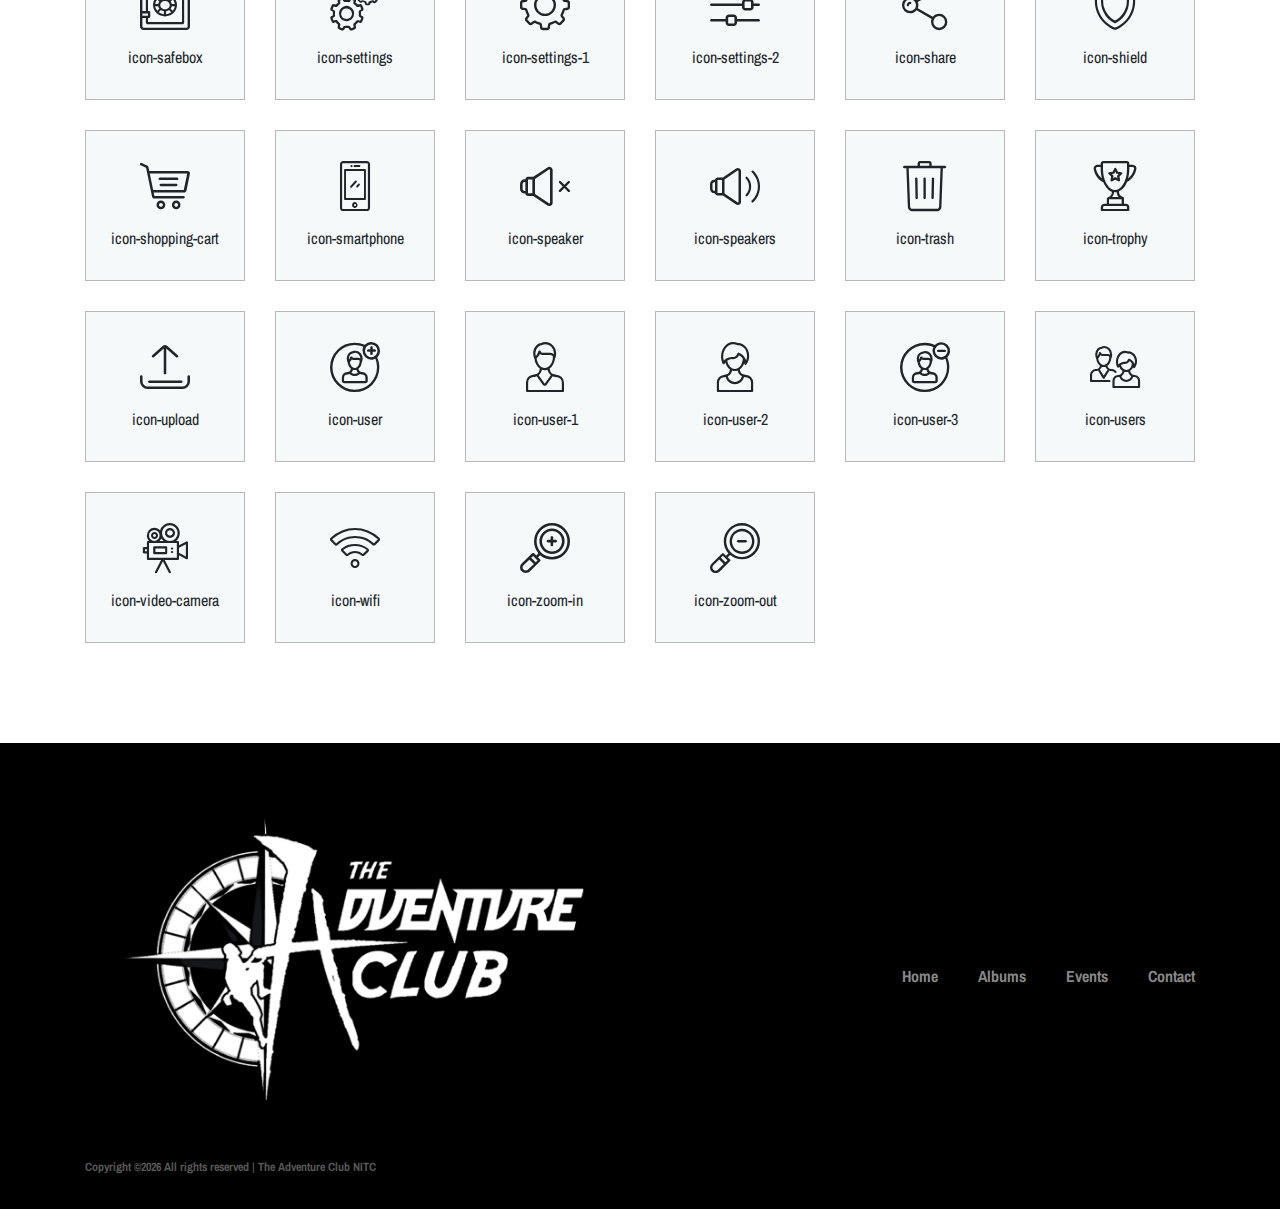
<file: elements.html>
<!DOCTYPE html>
<html lang="en">

<head>
    <meta charset="UTF-8">
    <meta name="description" content="">
    <meta http-equiv="X-UA-Compatible" content="IE=edge">
    <meta name="viewport" content="width=device-width, initial-scale=1, shrink-to-fit=no">
    <!-- The above 4 meta tags *must* come first in the head; any other head content must come *after* these tags -->

    <!-- Title -->
    <title>One Music - Modern Music HTML5 Template</title>

    <!-- Favicon -->
    <link rel="icon" href="img/core-img/favicon.ico">

    <!-- Stylesheet -->
    <link rel="stylesheet" href="style.css">

</head>

<body>
    <!-- Preloader -->
    <div class="preloader d-flex align-items-center justify-content-center">
        <div class="lds-ellipsis">
            <div></div>
            <div></div>
            <div></div>
            <div></div>
        </div>
    </div>

    <!-- ##### Header Area Start ##### -->
    <header class="header-area">
        <!-- Navbar Area -->
        <div class="oneMusic-main-menu">
            <div class="classy-nav-container breakpoint-off">
                <div class="container">
                    <!-- Menu -->
                    <nav class="classy-navbar justify-content-between" id="oneMusicNav">

                        <!-- Nav brand -->
                        <a href="index.html" class="nav-brand"><img src="img/core-img/logo.png" alt=""></a>

                        <!-- Navbar Toggler -->
                        <div class="classy-navbar-toggler">
                            <span class="navbarToggler"><span></span><span></span><span></span></span>
                        </div>

                        <!-- Menu -->
                        <div class="classy-menu">

                            <!-- Close Button -->
                            <div class="classycloseIcon">
                                <div class="cross-wrap"><span class="top"></span><span class="bottom"></span></div>
                            </div>

                            <!-- Nav Start -->
                            <div class="classynav">
                                <ul>
                                    <li><a href="index.html">Home</a></li>
                                    <li><a href="albums-store.html">Albums</a></li>
                                    <li><a href="#">Pages</a>
                                        <ul class="dropdown">
                                            <li><a href="index.html">Home</a></li>
                                            <li><a href="albums-store.html">Albums</a></li>
                                            <li><a href="event.html">Events</a></li>
                                            <!-- <li><a href="blog.html">News</a></li> -->
                                            <li><a href="contact.html">Contact</a></li>
                                            <li><a href="elements.html">Elements</a></li>
                                            <li><a href="login.html">Login</a></li>
                                            <li><a href="#">Dropdown</a>
                                                <ul class="dropdown">
                                                    <li><a href="#">Even Dropdown</a></li>
                                                    <li><a href="#">Even Dropdown</a></li>
                                                    <li><a href="#">Even Dropdown</a></li>
                                                    <li><a href="#">Even Dropdown</a>
                                                        <ul class="dropdown">
                                                            <li><a href="#">Deeply Dropdown</a></li>
                                                            <li><a href="#">Deeply Dropdown</a></li>
                                                            <li><a href="#">Deeply Dropdown</a></li>
                                                            <li><a href="#">Deeply Dropdown</a></li>
                                                            <li><a href="#">Deeply Dropdown</a></li>
                                                        </ul>
                                                    </li>
                                                    <li><a href="#">Even Dropdown</a></li>
                                                </ul>
                                            </li>
                                        </ul>
                                    </li>
                                    <li><a href="event.html">Events</a></li>
                                    <!-- <li><a href="blog.html">News</a></li> -->
                                    <li><a href="contact.html">Contact</a></li>
                                </ul>

                                <!-- Login/Register & Cart Button -->
                                <div class="login-register-cart-button d-flex align-items-center">
                                    <!-- Login/Register -->
                                    <div class="login-register-btn mr-50">
                                        <a href="login.html" id="loginBtn">Login / Register</a>
                                    </div>

                                    <!-- Cart Button -->
                                    <div class="cart-btn">
                                        <p><span class="icon-shopping-cart"></span> <span class="quantity">1</span></p>
                                    </div>
                                </div>
                            </div>
                            <!-- Nav End -->

                        </div>
                    </nav>
                </div>
            </div>
        </div>
    </header>
    <!-- ##### Header Area End ##### -->

    <!-- ##### Breadcumb Area Start ##### -->
    <div class="breadcumb-area bg-img bg-overlay" style="background-image: url(img/bg-img/breadcumb2.jpg);">
        <div class="bradcumbContent">
            <p>See what’s new</p>
            <h2>Elements</h2>
        </div>
    </div>
    <!-- ##### Breadcumb Area End ##### -->

    <!-- ##### Elements Area Start ##### -->
    <section class="elements-area mt-30 section-padding-100-0">
        <div class="container">
            <div class="row">

                <!-- ========== Buttons ========== -->
                <div class="col-12">
                    <div class="elements-title mb-70">
                        <h2>Buttons</h2>
                    </div>
                    <!-- Buttons -->
                    <div class="oneMusic-buttons-area mb-100">
                        <a href="#" class="btn oneMusic-btn m-2">Send <i class="fa fa-angle-double-right"></i></a>
                        <a href="#" class="btn oneMusic-btn btn-2 m-2">Send <i class="fa fa-angle-double-right"></i></a>
                    </div>
                </div>

                <!-- ========== Progress Bars & Accordions ========== -->
                <div class="col-12">
                    <div class="elements-title mb-70">
                        <h2>Accordians &amp; Tabs</h2>
                    </div>
                </div>

                <!-- ##### Accordians ##### -->
                <div class="col-12 col-lg-6">
                    <div class="accordions mb-100" id="accordion" role="tablist" aria-multiselectable="true">
                        <!-- single accordian area -->
                        <div class="panel single-accordion">
                            <h6><a role="button" class="" aria-expanded="true" aria-controls="collapseOne" data-toggle="collapse" data-parent="#accordion" href="#collapseOne">Mauris gravida neque augue, euismod ultricies dui sodales ut
                                    <span class="accor-open"><i class="fa fa-plus" aria-hidden="true"></i></span>
                                    <span class="accor-close"><i class="fa fa-minus" aria-hidden="true"></i></span>
                                    </a></h6>
                            <div id="collapseOne" class="accordion-content collapse show">
                                <p>Nam tristique ex vel magna tincidunt, ut porta nisl finibus. Vivamus eu dolor eu quam varius rutrum. Fusce nec justo id sem aliquam fringilla nec non lacus. Suspendisse eget lobortis nisi, ac cursus odio. Vivamus nibh velit, rutrum at ipsum ac, dignissim iaculis ante.</p>
                            </div>
                        </div>
                        <!-- single accordian area -->
                        <div class="panel single-accordion">
                            <h6>
                                <a role="button" class="collapsed" aria-expanded="true" aria-controls="collapseTwo" data-parent="#accordion" data-toggle="collapse" href="#collapseTwo">Pellentesque sit amet velit a libero viverra porta non eu justo
                                        <span class="accor-open"><i class="fa fa-plus" aria-hidden="true"></i></span>
                                        <span class="accor-close"><i class="fa fa-minus" aria-hidden="true"></i></span>
                                        </a>
                            </h6>
                            <div id="collapseTwo" class="accordion-content collapse">
                                <p>Nam tristique ex vel magna tincidunt, ut porta nisl finibus. Vivamus eu dolor eu quam varius rutrum. Fusce nec justo id sem aliquam fringilla nec non lacus. Suspendisse eget lobortis nisi, ac cursus odio. Vivamus nibh velit, rutrum at ipsum ac, dignissim iaculis ante.</p>
                            </div>
                        </div>
                        <!-- single accordian area -->
                        <div class="panel single-accordion">
                            <h6>
                                <a role="button" aria-expanded="true" aria-controls="collapseThree" class="collapsed" data-parent="#accordion" data-toggle="collapse" href="#collapseThree">Quisque fringilla orci lacus, ut vestibulum nisi interdum in
                                        <span class="accor-open"><i class="fa fa-plus" aria-hidden="true"></i></span>
                                        <span class="accor-close"><i class="fa fa-minus" aria-hidden="true"></i></span>
                                    </a>
                            </h6>
                            <div id="collapseThree" class="accordion-content collapse">
                                <p>Nam tristique ex vel magna tincidunt, ut porta nisl finibus. Vivamus eu dolor eu quam varius rutrum. Fusce nec justo id sem aliquam fringilla nec non lacus. Suspendisse eget lobortis nisi, ac cursus odio. Vivamus nibh velit, rutrum at ipsum ac, dignissim iaculis ante.</p>
                            </div>
                        </div>
                    </div>
                </div>

                <!-- ##### Tabs ##### -->
                <div class="col-12 col-lg-6">
                    <div class="oneMusic-tabs-content">
                        <ul class="nav nav-tabs" id="myTab" role="tablist">
                            <li class="nav-item">
                                <a class="nav-link" id="tab--1" data-toggle="tab" href="#tab1" role="tab" aria-controls="tab1" aria-selected="false">Mauris gravida neque</a>
                            </li>
                            <li class="nav-item">
                                <a class="nav-link" id="tab--2" data-toggle="tab" href="#tab2" role="tab" aria-controls="tab2" aria-selected="false">Pellentesque sit</a>
                            </li>
                            <li class="nav-item">
                                <a class="nav-link active" id="tab--3" data-toggle="tab" href="#tab3" role="tab" aria-controls="tab3" aria-selected="true">Quisque fringilla</a>
                            </li>
                        </ul>

                        <div class="tab-content mb-100" id="myTabContent">
                            <div class="tab-pane fade" id="tab1" role="tabpanel" aria-labelledby="tab--1">
                                <div class="oneMusic-tab-content">
                                    <!-- Tab Text -->
                                    <div class="oneMusic-tab-text">
                                        <p>Nam tristique ex vel magna tincidunt, ut porta nisl finibus. Vivamus eu dolor eu quam varius rutrum. Fusce nec justo id sem aliquam fringilla nec non lacus. Suspendisse eget lobortis nisi, ac cursus odio. Vivamus nibh velit, rutrum at ipsum ac, dignissim iaculis ante.</p>
                                    </div>
                                </div>
                            </div>
                            <div class="tab-pane fade" id="tab2" role="tabpanel" aria-labelledby="tab--2">
                                <div class="oneMusic-tab-content">
                                    <!-- Tab Text -->
                                    <div class="oneMusic-tab-text">
                                        <p>Nam tristique ex vel magna tincidunt, ut porta nisl finibus. Vivamus eu dolor eu quam varius rutrum. Fusce nec justo id sem aliquam fringilla nec non lacus. Suspendisse eget lobortis nisi, ac cursus odio. Vivamus nibh velit, rutrum at ipsum ac, dignissim iaculis ante.</p>
                                    </div>
                                </div>
                            </div>
                            <div class="tab-pane fade show active" id="tab3" role="tabpanel" aria-labelledby="tab--3">
                                <div class="oneMusic-tab-content">
                                    <!-- Tab Text -->
                                    <div class="oneMusic-tab-text">
                                        <p>Nam tristique ex vel magna tincidunt, ut porta nisl finibus. Vivamus eu dolor eu quam varius rutrum. Fusce nec justo id sem aliquam fringilla nec non lacus. Suspendisse eget lobortis nisi, ac cursus odio. Vivamus nibh velit, rutrum at ipsum ac, dignissim iaculis ante.</p>
                                    </div>
                                </div>
                            </div>
                        </div>
                    </div>
                </div>

                <!-- ========== Loaders ========== -->
                <div class="col-12">
                    <div class="elements-title mb-70">
                        <h2>Loaders</h2>
                    </div>
                </div>

                <div class="col-12">
                    <!-- Loaders Area Start -->
                    <div class="our-skills-area">
                        <div class="row">

                            <!-- Single Skills Area -->
                            <div class="col-12 col-sm-6 col-lg-3">
                                <div class="single-skils-area mb-100">
                                    <div id="circle" class="circle" data-value="0.75">
                                        <div class="skills-text">
                                            <span>75%</span>
                                            <p>Good Music</p>
                                        </div>
                                    </div>
                                </div>
                            </div>

                            <!-- Single Skills Area -->
                            <div class="col-12 col-sm-6 col-lg-3">
                                <div class="single-skils-area mb-100">
                                    <div id="circle2" class="circle" data-value="0.83">
                                        <div class="skills-text">
                                            <span>83%</span>
                                            <p>Amazing Artists</p>
                                        </div>
                                    </div>
                                </div>
                            </div>

                            <!-- Single Skills Area -->
                            <div class="col-12 col-sm-6 col-lg-3">
                                <div class="single-skils-area mb-100">
                                    <div id="circle3" class="circle" data-value="0.25">
                                        <div class="skills-text">
                                            <span>25%</span>
                                            <p>Concerts</p>
                                        </div>
                                    </div>
                                </div>
                            </div>

                            <!-- Single Skills Area -->
                            <div class="col-12 col-sm-6 col-lg-3">
                                <div class="single-skils-area mb-100">
                                    <div id="circle4" class="circle" data-value="0.95">
                                        <div class="skills-text">
                                            <span>95%</span>
                                            <p>Superstars</p>
                                        </div>
                                    </div>
                                </div>
                            </div>
                        </div>
                    </div>
                </div>
                <!-- ========== Milestones ========== -->
                <div class="col-12">
                    <div class="elements-title mb-70">
                        <h2>Milestone</h2>
                    </div>
                </div>

                <div class="col-12">
                    <div class="oneMusic-cool-facts-area">
                        <div class="row">

                            <!-- Single Cool Facts -->
                            <div class="col-12 col-sm-6 col-lg-2">
                                <div class="single-cool-fact mb-100">
                                    <div class="scf-text">
                                        <h2>+<span class="counter">1000</span></h2>
                                        <p>Live Concerts</p>
                                    </div>
                                </div>
                            </div>

                            <!-- Single Cool Facts -->
                            <div class="col-12 col-sm-6 col-lg-2">
                                <div class="single-cool-fact mb-100">
                                    <div class="scf-text">
                                        <h2><span class="counter">19</span>k</h2>
                                        <p>Followers on FB</p>
                                    </div>
                                </div>
                            </div>

                            <!-- Single Cool Facts -->
                            <div class="col-12 col-sm-6 col-lg-2">
                                <div class="single-cool-fact mb-100">
                                    <div class="scf-text">
                                        <h2><span class="counter">732</span></h2>
                                        <p>New Artists</p>
                                    </div>
                                </div>
                            </div>

                            <!-- Single Cool Facts -->
                            <div class="col-12 col-sm-6 col-lg-2">
                                <div class="single-cool-fact mb-100">
                                    <div class="scf-text">
                                        <h2><span class="counter">25</span>mil</h2>
                                        <p>Songs in Playlist</p>
                                    </div>
                                </div>
                            </div>

                            <!-- Single Cool Facts -->
                            <div class="col-12 col-sm-6 col-lg-2">
                                <div class="single-cool-fact mb-100">
                                    <div class="scf-text">
                                        <h2><span class="counter">2401</span></h2>
                                        <p>New Songs</p>
                                    </div>
                                </div>
                            </div>

                            <!-- Single Cool Facts -->
                            <div class="col-12 col-sm-6 col-lg-2">
                                <div class="single-cool-fact mb-100">
                                    <div class="scf-text">
                                        <h2><span class="counter">28</span></h2>
                                        <p>Awards Won</p>
                                    </div>
                                </div>
                            </div>

                        </div>
                    </div>
                </div>

                <!-- ========== Icon Boxes ========== -->
                <div class="col-12">
                    <div class="elements-title mb-70">
                        <h2>Icon Boxes</h2>
                    </div>
                </div>

                <div class="col-12">
                    <div class="row">

                        <!-- Single Service Area -->
                        <div class="col-12 col-md-6">
                            <div class="single-service-area d-flex flex-wrap mb-100">
                                <div class="icon">
                                    <span class="icon-favorites"></span>
                                </div>
                                <div class="text">
                                    <h5>New Artists</h5>
                                    <p>Nam tristique ex vel magna tincidunt, ut porta nisl finibus. Vivamus eu dolor eu quam varius rutrum. Fusce nec justo id sem aliquam fringilla nec non lacus. Suspendisse eget lobortis nisi, ac cursus odio.</p>
                                </div>
                            </div>
                        </div>

                        <!-- Single Service Area -->
                        <div class="col-12 col-md-6">
                            <div class="single-service-area d-flex flex-wrap mb-100">
                                <div class="icon">
                                    <span class="icon-microphone"></span>
                                </div>
                                <div class="text">
                                    <h5>Amazing Music</h5>
                                    <p>Vivamus nibh velit, rutrum at ipsum ac, dignissim iaculis ante.Nam tristique ex vel magna tincidunt, ut porta nisl finibus. Vivamus eu dolor eu quam varius rutrum. Fusce nec justo id sem aliquam fringilla nec non lacus.</p>
                                </div>
                            </div>
                        </div>

                    </div>
                </div>
                
                <!-- ========== Icon Boxes ========== -->
                <div class="col-12">
                    <div class="elements-title mb-70">
                        <h2>Web Icons</h2>
                    </div>
                </div>
                
                <div class="col-12">
                    <div class="row mb-70">
                        
                        <!-- Single Web Icon -->
                        <div class="col-12 col-sm-6 col-md-3 col-lg-2">
                            <div class="single-web-icon mb-30">
                                <i class="icon-alarm-clock"></i>
                                <span>icon-alarm-clock</span>
                            </div>
                        </div>
                        
                        <!-- Single Web Icon -->
                        <div class="col-12 col-sm-6 col-md-3 col-lg-2">
                            <div class="single-web-icon mb-30">
                                <i class="icon-atomic"></i>
                                <span>icon-atomic</span>
                            </div>
                        </div>
                        
                        <!-- Single Web Icon -->
                        <div class="col-12 col-sm-6 col-md-3 col-lg-2">
                            <div class="single-web-icon mb-30">
                                <i class="icon-bar-chart"></i>
                                <span>icon-bar-chart</span>
                            </div>
                        </div>
                        
                        <!-- Single Web Icon -->
                        <div class="col-12 col-sm-6 col-md-3 col-lg-2">
                            <div class="single-web-icon mb-30">
                                <i class="icon-battery"></i>
                                <span>icon-battery</span>
                            </div>
                        </div>
                        
                        <!-- Single Web Icon -->
                        <div class="col-12 col-sm-6 col-md-3 col-lg-2">
                            <div class="single-web-icon mb-30">
                                <i class="icon-battery-1"></i>
                                <span>icon-battery-1</span>
                            </div>
                        </div>
                        
                        <!-- Single Web Icon -->
                        <div class="col-12 col-sm-6 col-md-3 col-lg-2">
                            <div class="single-web-icon mb-30">
                                <i class="icon-bell"></i>
                                <span>icon-bell</span>
                            </div>
                        </div>
                        
                        <!-- Single Web Icon -->
                        <div class="col-12 col-sm-6 col-md-3 col-lg-2">
                            <div class="single-web-icon mb-30">
                                <i class="icon-bluetooth"></i>
                                <span>icon-bluetooth</span>
                            </div>
                        </div>
                        
                        <!-- Single Web Icon -->
                        <div class="col-12 col-sm-6 col-md-3 col-lg-2">
                            <div class="single-web-icon mb-30">
                                <i class="icon-book"></i>
                                <span>icon-book</span>
                            </div>
                        </div>
                        
                        <!-- Single Web Icon -->
                        <div class="col-12 col-sm-6 col-md-3 col-lg-2">
                            <div class="single-web-icon mb-30">
                                <i class="icon-box"></i>
                                <span>icon-box</span>
                            </div>
                        </div>
                        
                        <!-- Single Web Icon -->
                        <div class="col-12 col-sm-6 col-md-3 col-lg-2">
                            <div class="single-web-icon mb-30">
                                <i class="icon-calculator"></i>
                                <span>icon-calculator</span>
                            </div>
                        </div>
                        
                        <!-- Single Web Icon -->
                        <div class="col-12 col-sm-6 col-md-3 col-lg-2">
                            <div class="single-web-icon mb-30">
                                <i class="icon-calendar"></i>
                                <span>icon-calendar</span>
                            </div>
                        </div>
                        
                        <!-- Single Web Icon -->
                        <div class="col-12 col-sm-6 col-md-3 col-lg-2">
                            <div class="single-web-icon mb-30">
                                <i class="icon-car"></i>
                                <span>icon-car</span>
                            </div>
                        </div>
                        
                        <!-- Single Web Icon -->
                        <div class="col-12 col-sm-6 col-md-3 col-lg-2">
                            <div class="single-web-icon mb-30">
                                <i class="icon-chat"></i>
                                <span>icon-chat</span>
                            </div>
                        </div>
                        
                        <!-- Single Web Icon -->
                        <div class="col-12 col-sm-6 col-md-3 col-lg-2">
                            <div class="single-web-icon mb-30">
                                <i class="icon-chat-1"></i>
                                <span>icon-chat-1</span>
                            </div>
                        </div>
                        
                        <!-- Single Web Icon -->
                        <div class="col-12 col-sm-6 col-md-3 col-lg-2">
                            <div class="single-web-icon mb-30">
                                <i class="icon-checked"></i>
                                <span>icon-checked</span>
                            </div>
                        </div>
                        
                        <!-- Single Web Icon -->
                        <div class="col-12 col-sm-6 col-md-3 col-lg-2">
                            <div class="single-web-icon mb-30">
                                <i class="icon-cloud"></i>
                                <span>icon-cloud</span>
                            </div>
                        </div>
                        
                        <!-- Single Web Icon -->
                        <div class="col-12 col-sm-6 col-md-3 col-lg-2">
                            <div class="single-web-icon mb-30">
                                <i class="icon-cloud-computing"></i>
                                <span>icon-cloud-computing</span>
                            </div>
                        </div>
                        
                        <!-- Single Web Icon -->
                        <div class="col-12 col-sm-6 col-md-3 col-lg-2">
                            <div class="single-web-icon mb-30">
                                <i class="icon-cloud-computing-1"></i>
                                <span>icon-cloud-computing-1</span>
                            </div>
                        </div>
                        
                        <!-- Single Web Icon -->
                        <div class="col-12 col-sm-6 col-md-3 col-lg-2">
                            <div class="single-web-icon mb-30">
                                <i class="icon-compass"></i>
                                <span>icon-compass</span>
                            </div>
                        </div>
                        
                        <!-- Single Web Icon -->
                        <div class="col-12 col-sm-6 col-md-3 col-lg-2">
                            <div class="single-web-icon mb-30">
                                <i class="icon-credit-card"></i>
                                <span>icon-credit-card</span>
                            </div>
                        </div>
                        
                        <!-- Single Web Icon -->
                        <div class="col-12 col-sm-6 col-md-3 col-lg-2">
                            <div class="single-web-icon mb-30">
                                <i class="icon-cursor"></i>
                                <span>icon-cursor</span>
                            </div>
                        </div>
                        
                        <!-- Single Web Icon -->
                        <div class="col-12 col-sm-6 col-md-3 col-lg-2">
                            <div class="single-web-icon mb-30">
                                <i class="icon-cutlery"></i>
                                <span>icon-cutlery</span>
                            </div>
                        </div>
                        
                        <!-- Single Web Icon -->
                        <div class="col-12 col-sm-6 col-md-3 col-lg-2">
                            <div class="single-web-icon mb-30">
                                <i class="icon-download"></i>
                                <span>icon-download</span>
                            </div>
                        </div>
                        
                        <!-- Single Web Icon -->
                        <div class="col-12 col-sm-6 col-md-3 col-lg-2">
                            <div class="single-web-icon mb-30">
                                <i class="icon-edit"></i>
                                <span>icon-edit</span>
                            </div>
                        </div>
                        
                        <!-- Single Web Icon -->
                        <div class="col-12 col-sm-6 col-md-3 col-lg-2">
                            <div class="single-web-icon mb-30">
                                <i class="icon-envelope"></i>
                                <span>icon-envelope</span>
                            </div>
                        </div>
                        
                        <!-- Single Web Icon -->
                        <div class="col-12 col-sm-6 col-md-3 col-lg-2">
                            <div class="single-web-icon mb-30">
                                <i class="icon-eraser"></i>
                                <span>icon-eraser</span>
                            </div>
                        </div>
                        
                        <!-- Single Web Icon -->
                        <div class="col-12 col-sm-6 col-md-3 col-lg-2">
                            <div class="single-web-icon mb-30">
                                <i class="icon-eye"></i>
                                <span>icon-eye</span>
                            </div>
                        </div>
                        
                        <!-- Single Web Icon -->
                        <div class="col-12 col-sm-6 col-md-3 col-lg-2">
                            <div class="single-web-icon mb-30">
                                <i class="icon-fast-forward"></i>
                                <span>icon-fast-forward</span>
                            </div>
                        </div>
                        
                        <!-- Single Web Icon -->
                        <div class="col-12 col-sm-6 col-md-3 col-lg-2">
                            <div class="single-web-icon mb-30">
                                <i class="icon-favorites"></i>
                                <span>icon-favorites</span>
                            </div>
                        </div>
                        
                        <!-- Single Web Icon -->
                        <div class="col-12 col-sm-6 col-md-3 col-lg-2">
                            <div class="single-web-icon mb-30">
                                <i class="icon-file"></i>
                                <span>icon-file</span>
                            </div>
                        </div>
                        
                        <!-- Single Web Icon -->
                        <div class="col-12 col-sm-6 col-md-3 col-lg-2">
                            <div class="single-web-icon mb-30">
                                <i class="icon-file-1"></i>
                                <span>icon-file-1</span>
                            </div>
                        </div>
                        
                        <!-- Single Web Icon -->
                        <div class="col-12 col-sm-6 col-md-3 col-lg-2">
                            <div class="single-web-icon mb-30">
                                <i class="icon-file-2"></i>
                                <span>icon-file-2</span>
                            </div>
                        </div>
                        
                        <!-- Single Web Icon -->
                        <div class="col-12 col-sm-6 col-md-3 col-lg-2">
                            <div class="single-web-icon mb-30">
                                <i class="icon-file-3"></i>
                                <span>icon-file-3</span>
                            </div>
                        </div>
                        
                        <!-- Single Web Icon -->
                        <div class="col-12 col-sm-6 col-md-3 col-lg-2">
                            <div class="single-web-icon mb-30">
                                <i class="icon-filter"></i>
                                <span>icon-filter</span>
                            </div>
                        </div>
                        
                        <!-- Single Web Icon -->
                        <div class="col-12 col-sm-6 col-md-3 col-lg-2">
                            <div class="single-web-icon mb-30">
                                <i class="icon-flag"></i>
                                <span>icon-flag</span>
                            </div>
                        </div>
                        
                        <!-- Single Web Icon -->
                        <div class="col-12 col-sm-6 col-md-3 col-lg-2">
                            <div class="single-web-icon mb-30">
                                <i class="icon-folder"></i>
                                <span>icon-folder</span>
                            </div>
                        </div>
                        
                        <!-- Single Web Icon -->
                        <div class="col-12 col-sm-6 col-md-3 col-lg-2">
                            <div class="single-web-icon mb-30">
                                <i class="icon-folder-1"></i>
                                <span>icon-folder-1</span>
                            </div>
                        </div>
                        
                        <!-- Single Web Icon -->
                        <div class="col-12 col-sm-6 col-md-3 col-lg-2">
                            <div class="single-web-icon mb-30">
                                <i class="icon-gamepad"></i>
                                <span>icon-gamepad</span>
                            </div>
                        </div>
                        
                        <!-- Single Web Icon -->
                        <div class="col-12 col-sm-6 col-md-3 col-lg-2">
                            <div class="single-web-icon mb-30">
                                <i class="icon-heart"></i>
                                <span>icon-heart</span>
                            </div>
                        </div>
                        
                        <!-- Single Web Icon -->
                        <div class="col-12 col-sm-6 col-md-3 col-lg-2">
                            <div class="single-web-icon mb-30">
                                <i class="icon-home"></i>
                                <span>icon-home</span>
                            </div>
                        </div>
                        
                        <!-- Single Web Icon -->
                        <div class="col-12 col-sm-6 col-md-3 col-lg-2">
                            <div class="single-web-icon mb-30">
                                <i class="icon-id-card"></i>
                                <span>icon-id-card</span>
                            </div>
                        </div>
                        
                        <!-- Single Web Icon -->
                        <div class="col-12 col-sm-6 col-md-3 col-lg-2">
                            <div class="single-web-icon mb-30">
                                <i class="icon-idea"></i>
                                <span>icon-idea</span>
                            </div>
                        </div>
                        
                        <!-- Single Web Icon -->
                        <div class="col-12 col-sm-6 col-md-3 col-lg-2">
                            <div class="single-web-icon mb-30">
                                <i class="icon-image"></i>
                                <span>icon-image</span>
                            </div>
                        </div>
                        
                        <!-- Single Web Icon -->
                        <div class="col-12 col-sm-6 col-md-3 col-lg-2">
                            <div class="single-web-icon mb-30">
                                <i class="icon-inbox"></i>
                                <span>icon-inbox</span>
                            </div>
                        </div>
                        
                        <!-- Single Web Icon -->
                        <div class="col-12 col-sm-6 col-md-3 col-lg-2">
                            <div class="single-web-icon mb-30">
                                <i class="icon-information"></i>
                                <span>icon-information</span>
                            </div>
                        </div>
                        
                        <!-- Single Web Icon -->
                        <div class="col-12 col-sm-6 col-md-3 col-lg-2">
                            <div class="single-web-icon mb-30">
                                <i class="icon-key"></i>
                                <span>icon-key</span>
                            </div>
                        </div>
                        
                        <!-- Single Web Icon -->
                        <div class="col-12 col-sm-6 col-md-3 col-lg-2">
                            <div class="single-web-icon mb-30">
                                <i class="icon-laptop"></i>
                                <span>icon-laptop</span>
                            </div>
                        </div>
                        
                        <!-- Single Web Icon -->
                        <div class="col-12 col-sm-6 col-md-3 col-lg-2">
                            <div class="single-web-icon mb-30">
                                <i class="icon-layers"></i>
                                <span>icon-layers</span>
                            </div>
                        </div>
                        
                        <!-- Single Web Icon -->
                        <div class="col-12 col-sm-6 col-md-3 col-lg-2">
                            <div class="single-web-icon mb-30">
                                <i class="icon-like"></i>
                                <span>icon-like</span>
                            </div>
                        </div>
                        
                        <!-- Single Web Icon -->
                        <div class="col-12 col-sm-6 col-md-3 col-lg-2">
                            <div class="single-web-icon mb-30">
                                <i class="icon-line-chart"></i>
                                <span>icon-line-chart</span>
                            </div>
                        </div>
                        
                        <!-- Single Web Icon -->
                        <div class="col-12 col-sm-6 col-md-3 col-lg-2">
                            <div class="single-web-icon mb-30">
                                <i class="icon-loupe"></i>
                                <span>icon-loupe</span>
                            </div>
                        </div>
                        
                        <!-- Single Web Icon -->
                        <div class="col-12 col-sm-6 col-md-3 col-lg-2">
                            <div class="single-web-icon mb-30">
                                <i class="icon-mail"></i>
                                <span>icon-mail</span>
                            </div>
                        </div>
                        
                        <!-- Single Web Icon -->
                        <div class="col-12 col-sm-6 col-md-3 col-lg-2">
                            <div class="single-web-icon mb-30">
                                <i class="icon-map"></i>
                                <span>icon-map</span>
                            </div>
                        </div>
                        
                        <!-- Single Web Icon -->
                        <div class="col-12 col-sm-6 col-md-3 col-lg-2">
                            <div class="single-web-icon mb-30">
                                <i class="icon-medal"></i>
                                <span>icon-medal</span>
                            </div>
                        </div>
                        
                        <!-- Single Web Icon -->
                        <div class="col-12 col-sm-6 col-md-3 col-lg-2">
                            <div class="single-web-icon mb-30">
                                <i class="icon-megaphone"></i>
                                <span>icon-megaphone</span>
                            </div>
                        </div>
                        
                        <!-- Single Web Icon -->
                        <div class="col-12 col-sm-6 col-md-3 col-lg-2">
                            <div class="single-web-icon mb-30">
                                <i class="icon-message"></i>
                                <span>icon-message</span>
                            </div>
                        </div>
                        
                        <!-- Single Web Icon -->
                        <div class="col-12 col-sm-6 col-md-3 col-lg-2">
                            <div class="single-web-icon mb-30">
                                <i class="icon-message-1"></i>
                                <span>icon-message-1</span>
                            </div>
                        </div>
                        
                        <!-- Single Web Icon -->
                        <div class="col-12 col-sm-6 col-md-3 col-lg-2">
                            <div class="single-web-icon mb-30">
                                <i class="icon-message-2"></i>
                                <span>icon-message-2</span>
                            </div>
                        </div>
                        
                        <!-- Single Web Icon -->
                        <div class="col-12 col-sm-6 col-md-3 col-lg-2">
                            <div class="single-web-icon mb-30">
                                <i class="icon-microphone"></i>
                                <span>icon-microphone</span>
                            </div>
                        </div>
                        
                        <!-- Single Web Icon -->
                        <div class="col-12 col-sm-6 col-md-3 col-lg-2">
                            <div class="single-web-icon mb-30">
                                <i class="icon-money"></i>
                                <span>icon-money</span>
                            </div>
                        </div>
                        
                        <!-- Single Web Icon -->
                        <div class="col-12 col-sm-6 col-md-3 col-lg-2">
                            <div class="single-web-icon mb-30">
                                <i class="icon-monitor"></i>
                                <span>icon-monitor</span>
                            </div>
                        </div>
                        
                        <!-- Single Web Icon -->
                        <div class="col-12 col-sm-6 col-md-3 col-lg-2">
                            <div class="single-web-icon mb-30">
                                <i class="icon-music"></i>
                                <span>icon-music</span>
                            </div>
                        </div>
                        
                        <!-- Single Web Icon -->
                        <div class="col-12 col-sm-6 col-md-3 col-lg-2">
                            <div class="single-web-icon mb-30">
                                <i class="icon-next"></i>
                                <span>icon-next</span>
                            </div>
                        </div>
                        
                        <!-- Single Web Icon -->
                        <div class="col-12 col-sm-6 col-md-3 col-lg-2">
                            <div class="single-web-icon mb-30">
                                <i class="icon-padlock"></i>
                                <span>icon-padlock</span>
                            </div>
                        </div>
                        
                        <!-- Single Web Icon -->
                        <div class="col-12 col-sm-6 col-md-3 col-lg-2">
                            <div class="single-web-icon mb-30">
                                <i class="icon-padlock-1"></i>
                                <span>icon-padlock-1</span>
                            </div>
                        </div>
                        
                        <!-- Single Web Icon -->
                        <div class="col-12 col-sm-6 col-md-3 col-lg-2">
                            <div class="single-web-icon mb-30">
                                <i class="icon-paint-brush"></i>
                                <span>icon-paint-brush</span>
                            </div>
                        </div>
                        
                        <!-- Single Web Icon -->
                        <div class="col-12 col-sm-6 col-md-3 col-lg-2">
                            <div class="single-web-icon mb-30">
                                <i class="icon-pause"></i>
                                <span>icon-pause</span>
                            </div>
                        </div>
                        
                        <!-- Single Web Icon -->
                        <div class="col-12 col-sm-6 col-md-3 col-lg-2">
                            <div class="single-web-icon mb-30">
                                <i class="icon-phone-call"></i>
                                <span>icon-phone-call</span>
                            </div>
                        </div>
                        
                        <!-- Single Web Icon -->
                        <div class="col-12 col-sm-6 col-md-3 col-lg-2">
                            <div class="single-web-icon mb-30">
                                <i class="icon-photo-camera"></i>
                                <span>icon-photo-camera</span>
                            </div>
                        </div>
                        
                        <!-- Single Web Icon -->
                        <div class="col-12 col-sm-6 col-md-3 col-lg-2">
                            <div class="single-web-icon mb-30">
                                <i class="icon-placeholder"></i>
                                <span>icon-placeholder</span>
                            </div>
                        </div>
                        
                        <!-- Single Web Icon -->
                        <div class="col-12 col-sm-6 col-md-3 col-lg-2">
                            <div class="single-web-icon mb-30">
                                <i class="icon-planet-earth"></i>
                                <span>icon-planet-earth</span>
                            </div>
                        </div>
                        
                        <!-- Single Web Icon -->
                        <div class="col-12 col-sm-6 col-md-3 col-lg-2">
                            <div class="single-web-icon mb-30">
                                <i class="icon-play-button"></i>
                                <span>icon-play-button</span>
                            </div>
                        </div>
                        
                        <!-- Single Web Icon -->
                        <div class="col-12 col-sm-6 col-md-3 col-lg-2">
                            <div class="single-web-icon mb-30">
                                <i class="icon-power-button"></i>
                                <span>icon-power-button</span>
                            </div>
                        </div>
                        
                        <!-- Single Web Icon -->
                        <div class="col-12 col-sm-6 col-md-3 col-lg-2">
                            <div class="single-web-icon mb-30">
                                <i class="icon-presentation"></i>
                                <span>icon-presentation</span>
                            </div>
                        </div>
                        
                        <!-- Single Web Icon -->
                        <div class="col-12 col-sm-6 col-md-3 col-lg-2">
                            <div class="single-web-icon mb-30">
                                <i class="icon-printer"></i>
                                <span>icon-printer</span>
                            </div>
                        </div>
                        
                        <!-- Single Web Icon -->
                        <div class="col-12 col-sm-6 col-md-3 col-lg-2">
                            <div class="single-web-icon mb-30">
                                <i class="icon-reload"></i>
                                <span>icon-reload</span>
                            </div>
                        </div>
                        
                        <!-- Single Web Icon -->
                        <div class="col-12 col-sm-6 col-md-3 col-lg-2">
                            <div class="single-web-icon mb-30">
                                <i class="icon-return"></i>
                                <span>icon-return</span>
                            </div>
                        </div>
                        
                        <!-- Single Web Icon -->
                        <div class="col-12 col-sm-6 col-md-3 col-lg-2">
                            <div class="single-web-icon mb-30">
                                <i class="icon-rss"></i>
                                <span>icon-rss</span>
                            </div>
                        </div>
                        
                        <!-- Single Web Icon -->
                        <div class="col-12 col-sm-6 col-md-3 col-lg-2">
                            <div class="single-web-icon mb-30">
                                <i class="icon-safebox"></i>
                                <span>icon-safebox</span>
                            </div>
                        </div>
                        
                        <!-- Single Web Icon -->
                        <div class="col-12 col-sm-6 col-md-3 col-lg-2">
                            <div class="single-web-icon mb-30">
                                <i class="icon-settings"></i>
                                <span>icon-settings</span>
                            </div>
                        </div>
                        
                        <!-- Single Web Icon -->
                        <div class="col-12 col-sm-6 col-md-3 col-lg-2">
                            <div class="single-web-icon mb-30">
                                <i class="icon-settings-1"></i>
                                <span>icon-settings-1</span>
                            </div>
                        </div>
                        
                        <!-- Single Web Icon -->
                        <div class="col-12 col-sm-6 col-md-3 col-lg-2">
                            <div class="single-web-icon mb-30">
                                <i class="icon-settings-2"></i>
                                <span>icon-settings-2</span>
                            </div>
                        </div>
                        
                        <!-- Single Web Icon -->
                        <div class="col-12 col-sm-6 col-md-3 col-lg-2">
                            <div class="single-web-icon mb-30">
                                <i class="icon-share"></i>
                                <span>icon-share</span>
                            </div>
                        </div>
                        
                        <!-- Single Web Icon -->
                        <div class="col-12 col-sm-6 col-md-3 col-lg-2">
                            <div class="single-web-icon mb-30">
                                <i class="icon-shield"></i>
                                <span>icon-shield</span>
                            </div>
                        </div>
                        
                        <!-- Single Web Icon -->
                        <div class="col-12 col-sm-6 col-md-3 col-lg-2">
                            <div class="single-web-icon mb-30">
                                <i class="icon-shopping-cart"></i>
                                <span>icon-shopping-cart</span>
                            </div>
                        </div>
                        
                        <!-- Single Web Icon -->
                        <div class="col-12 col-sm-6 col-md-3 col-lg-2">
                            <div class="single-web-icon mb-30">
                                <i class="icon-smartphone"></i>
                                <span>icon-smartphone</span>
                            </div>
                        </div>
                        
                        <!-- Single Web Icon -->
                        <div class="col-12 col-sm-6 col-md-3 col-lg-2">
                            <div class="single-web-icon mb-30">
                                <i class="icon-speaker"></i>
                                <span>icon-speaker</span>
                            </div>
                        </div>
                        
                        <!-- Single Web Icon -->
                        <div class="col-12 col-sm-6 col-md-3 col-lg-2">
                            <div class="single-web-icon mb-30">
                                <i class="icon-speakers"></i>
                                <span>icon-speakers</span>
                            </div>
                        </div>
                        
                        <!-- Single Web Icon -->
                        <div class="col-12 col-sm-6 col-md-3 col-lg-2">
                            <div class="single-web-icon mb-30">
                                <i class="icon-trash"></i>
                                <span>icon-trash</span>
                            </div>
                        </div>
                        
                        <!-- Single Web Icon -->
                        <div class="col-12 col-sm-6 col-md-3 col-lg-2">
                            <div class="single-web-icon mb-30">
                                <i class="icon-trophy"></i>
                                <span>icon-trophy</span>
                            </div>
                        </div>
                        
                        <!-- Single Web Icon -->
                        <div class="col-12 col-sm-6 col-md-3 col-lg-2">
                            <div class="single-web-icon mb-30">
                                <i class="icon-upload"></i>
                                <span>icon-upload</span>
                            </div>
                        </div>
                        
                        <!-- Single Web Icon -->
                        <div class="col-12 col-sm-6 col-md-3 col-lg-2">
                            <div class="single-web-icon mb-30">
                                <i class="icon-user"></i>
                                <span>icon-user</span>
                            </div>
                        </div>
                        
                        <!-- Single Web Icon -->
                        <div class="col-12 col-sm-6 col-md-3 col-lg-2">
                            <div class="single-web-icon mb-30">
                                <i class="icon-user-1"></i>
                                <span>icon-user-1</span>
                            </div>
                        </div>
                        
                        <!-- Single Web Icon -->
                        <div class="col-12 col-sm-6 col-md-3 col-lg-2">
                            <div class="single-web-icon mb-30">
                                <i class="icon-user-2"></i>
                                <span>icon-user-2</span>
                            </div>
                        </div>
                        
                        <!-- Single Web Icon -->
                        <div class="col-12 col-sm-6 col-md-3 col-lg-2">
                            <div class="single-web-icon mb-30">
                                <i class="icon-user-3"></i>
                                <span>icon-user-3</span>
                            </div>
                        </div>
                        
                        <!-- Single Web Icon -->
                        <div class="col-12 col-sm-6 col-md-3 col-lg-2">
                            <div class="single-web-icon mb-30">
                                <i class="icon-users"></i>
                                <span>icon-users</span>
                            </div>
                        </div>
                        
                        <!-- Single Web Icon -->
                        <div class="col-12 col-sm-6 col-md-3 col-lg-2">
                            <div class="single-web-icon mb-30">
                                <i class="icon-video-camera"></i>
                                <span>icon-video-camera</span>
                            </div>
                        </div>
                        
                        <!-- Single Web Icon -->
                        <div class="col-12 col-sm-6 col-md-3 col-lg-2">
                            <div class="single-web-icon mb-30">
                                <i class="icon-wifi"></i>
                                <span>icon-wifi</span>
                            </div>
                        </div>
                        
                        <!-- Single Web Icon -->
                        <div class="col-12 col-sm-6 col-md-3 col-lg-2">
                            <div class="single-web-icon mb-30">
                                <i class="icon-zoom-in"></i>
                                <span>icon-zoom-in</span>
                            </div>
                        </div>
                        
                        <!-- Single Web Icon -->
                        <div class="col-12 col-sm-6 col-md-3 col-lg-2">
                            <div class="single-web-icon mb-30">
                                <i class="icon-zoom-out"></i>
                                <span>icon-zoom-out</span>
                            </div>
                        </div>
                        
                    </div>
                </div>
                                
            </div>
        </div>
    </section>
    <!-- ***** Elements Area End ***** -->

    <!-- ##### Footer Area Start ##### -->
    <footer class="footer-area">
        <div class="container">
            <div class="row d-flex flex-wrap align-items-center">
                <div class="col-12 col-md-6">
                    <a href="#"><img src="img/core-img/logo.png" alt=""></a>
                    <p class="copywrite-text"><a href="#"><!-- Link back to Colorlib can't be removed. Template is licensed under CC BY 3.0. -->

                        Copyright &copy;<script>document.write(new Date().getFullYear());</script> All rights reserved | <a>The Adventure Club NITC </a>
<!-- Link back to Colorlib can't be removed. Template is licensed under CC BY 3.0. --></p>
                </div>

                <div class="col-12 col-md-6">
                    <div class="footer-nav">
                        <ul>
                            <li><a href="#">Home</a></li>
                            <li><a href="#">Albums</a></li>
                            <li><a href="#">Events</a></li>
                            <!-- <li><a href="#">News</a></li> -->
                            <li><a href="#">Contact</a></li>
                        </ul>
                    </div>
                </div>
            </div>
        </div>
    </footer>
    <!-- ##### Footer Area Start ##### -->

    <!-- ##### All Javascript Script ##### -->
    <!-- jQuery-2.2.4 js -->
    <script src="js/jquery/jquery-2.2.4.min.js"></script>
    <!-- Popper js -->
    <script src="js/bootstrap/popper.min.js"></script>
    <!-- Bootstrap js -->
    <script src="js/bootstrap/bootstrap.min.js"></script>
    <!-- All Plugins js -->
    <script src="js/plugins/plugins.js"></script>
    <!-- Active js -->
    <script src="js/active.js"></script>
</body>

</html>
</file>
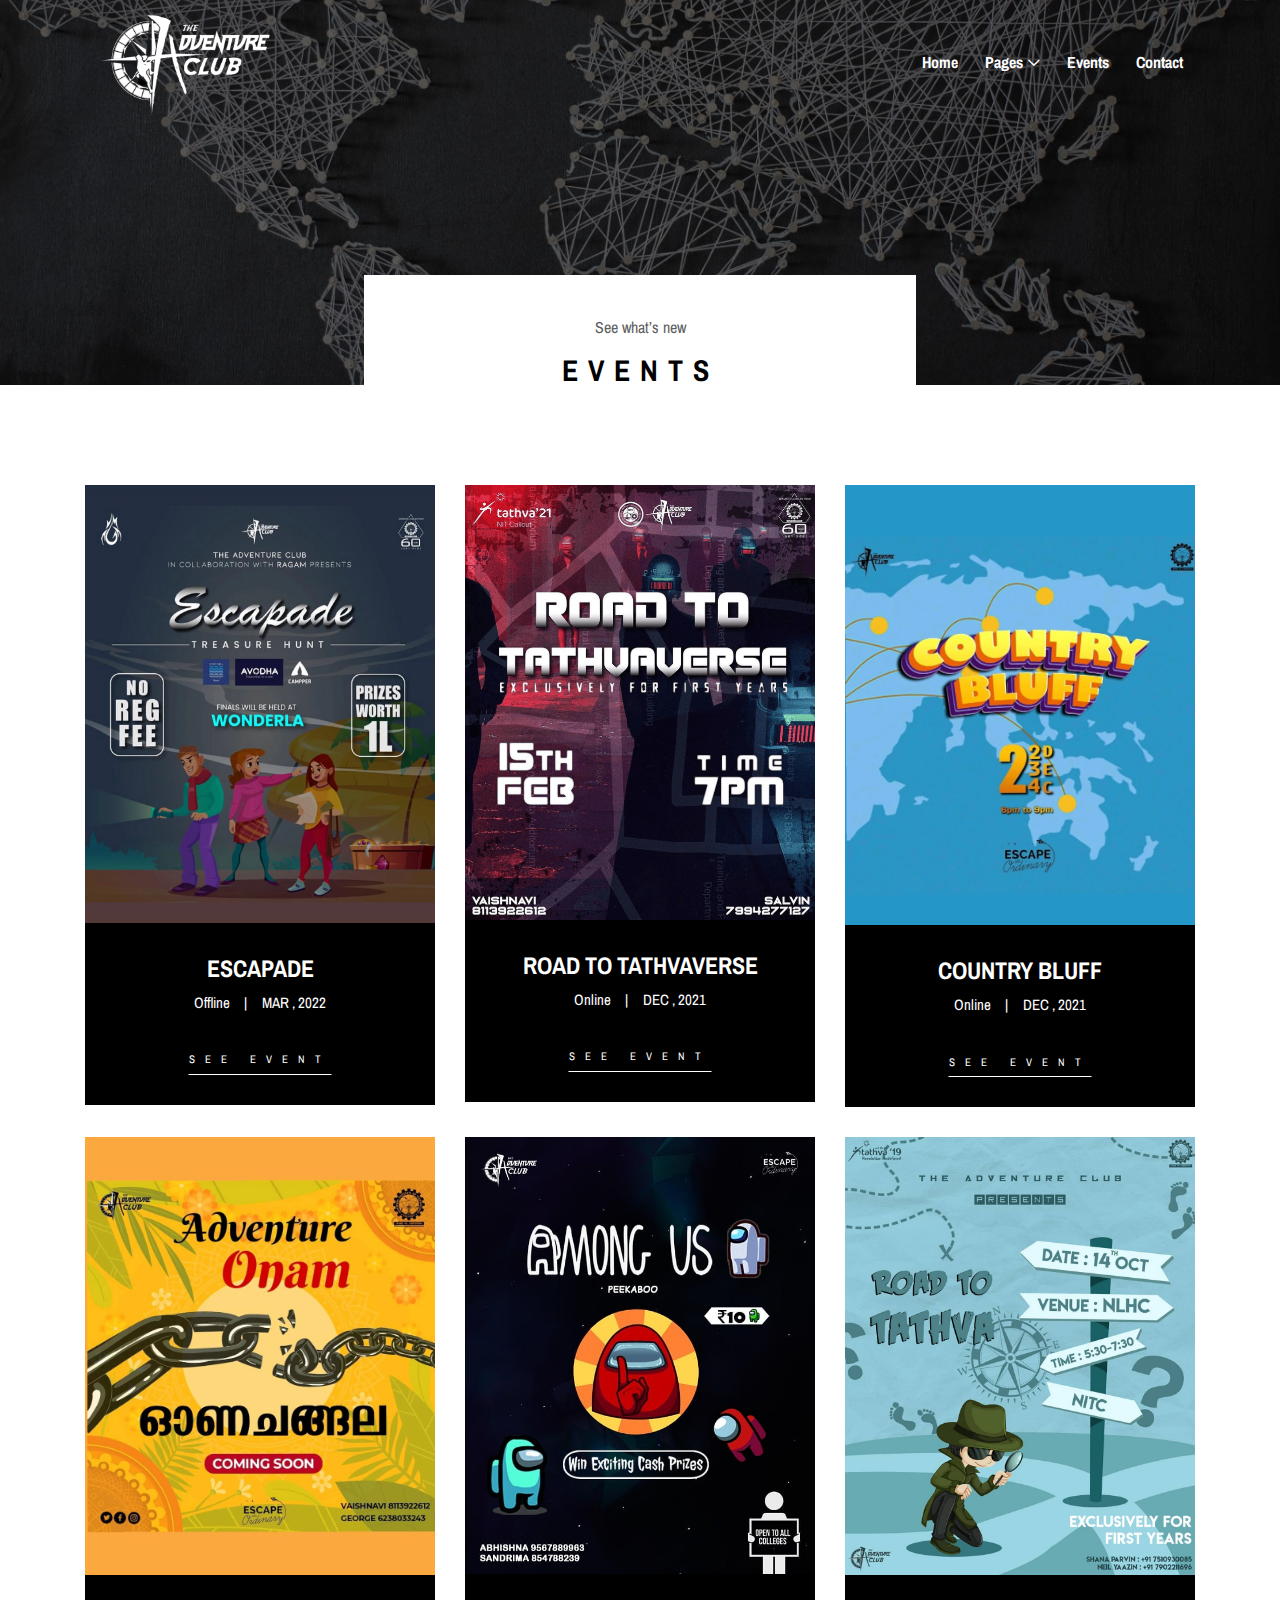
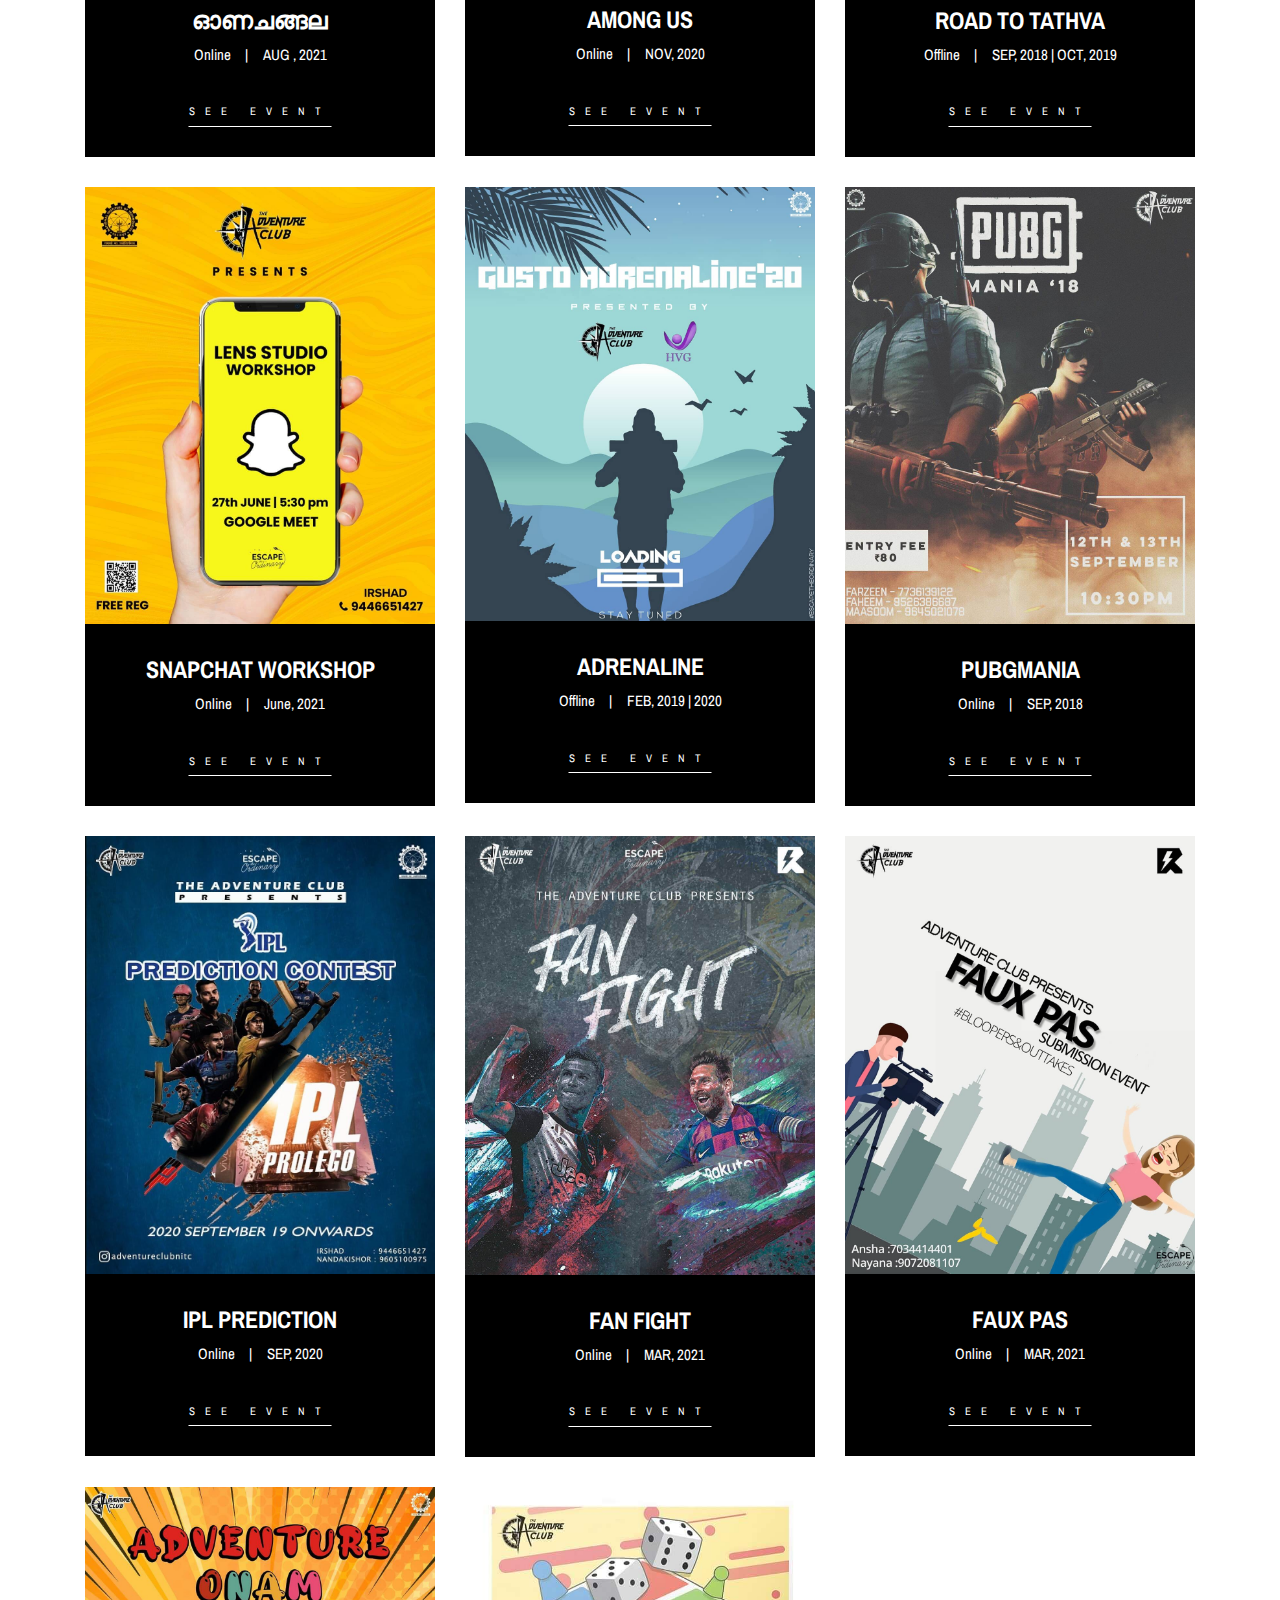
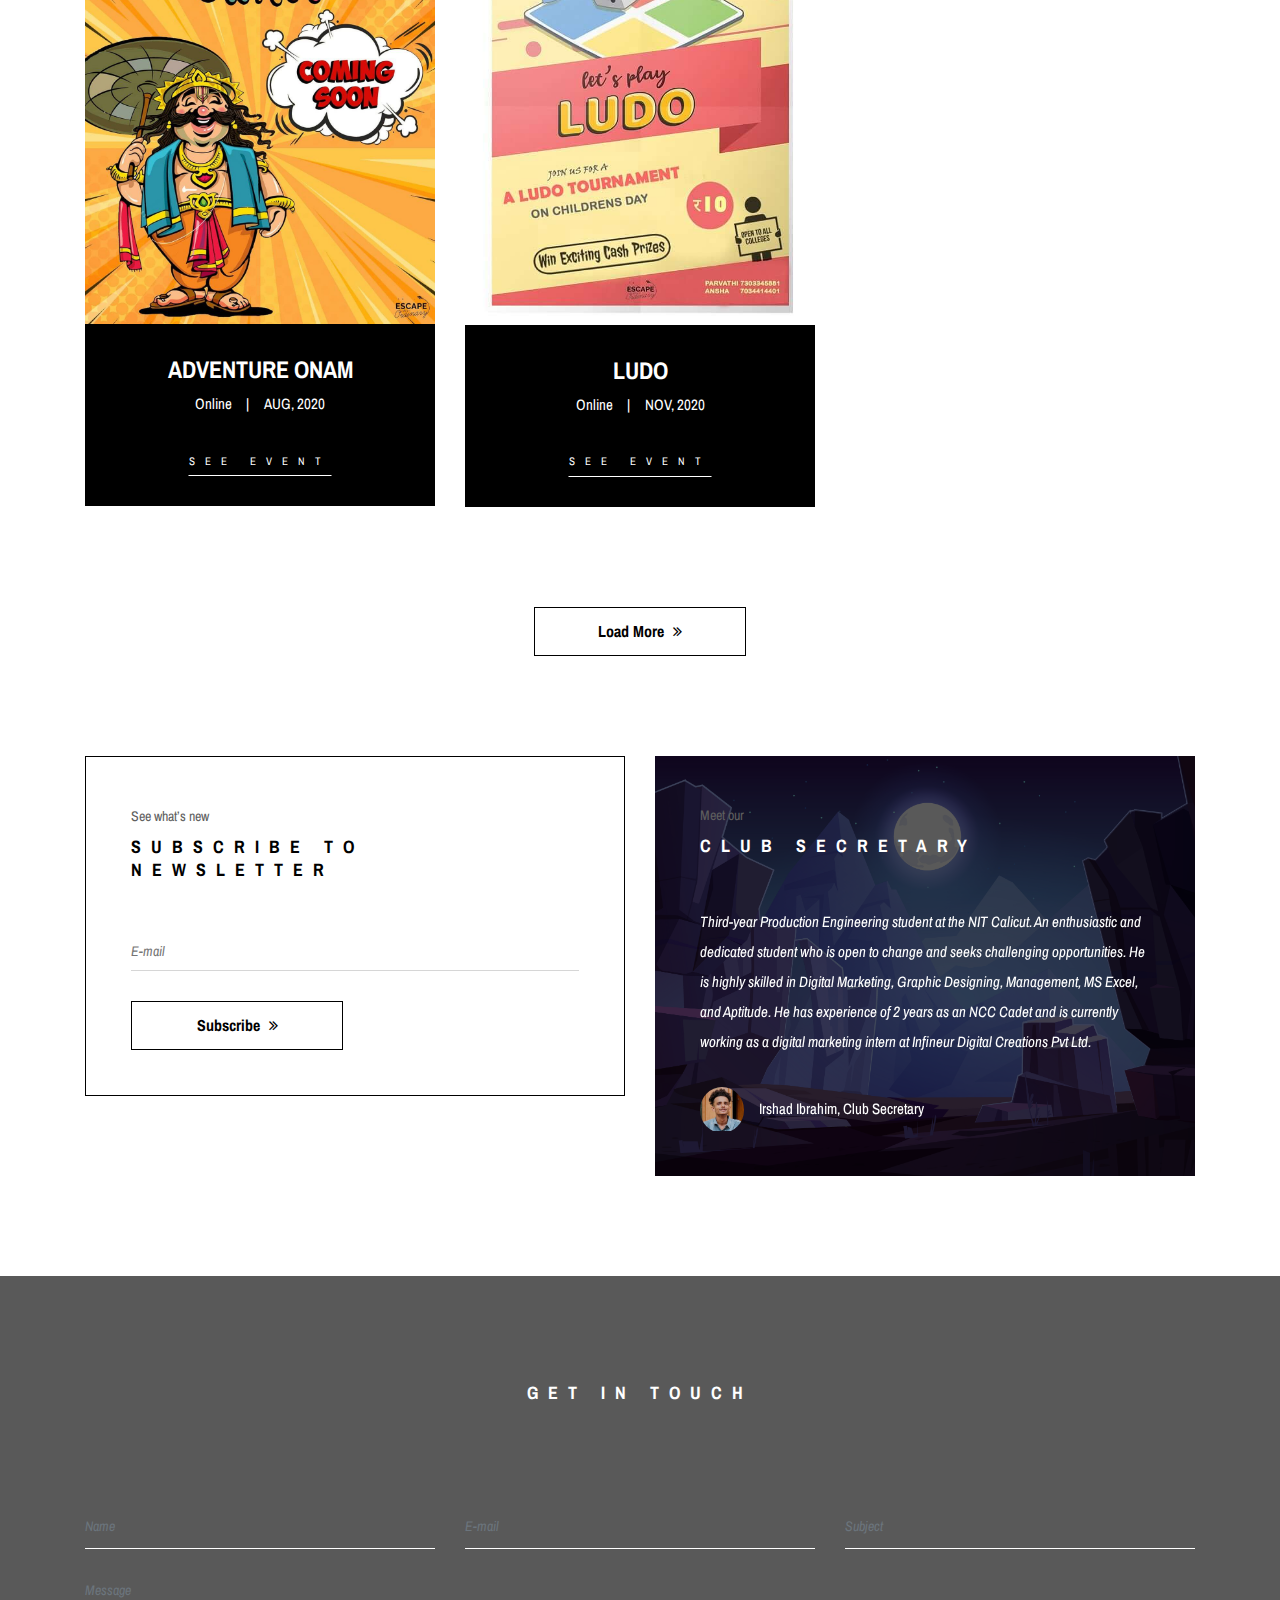
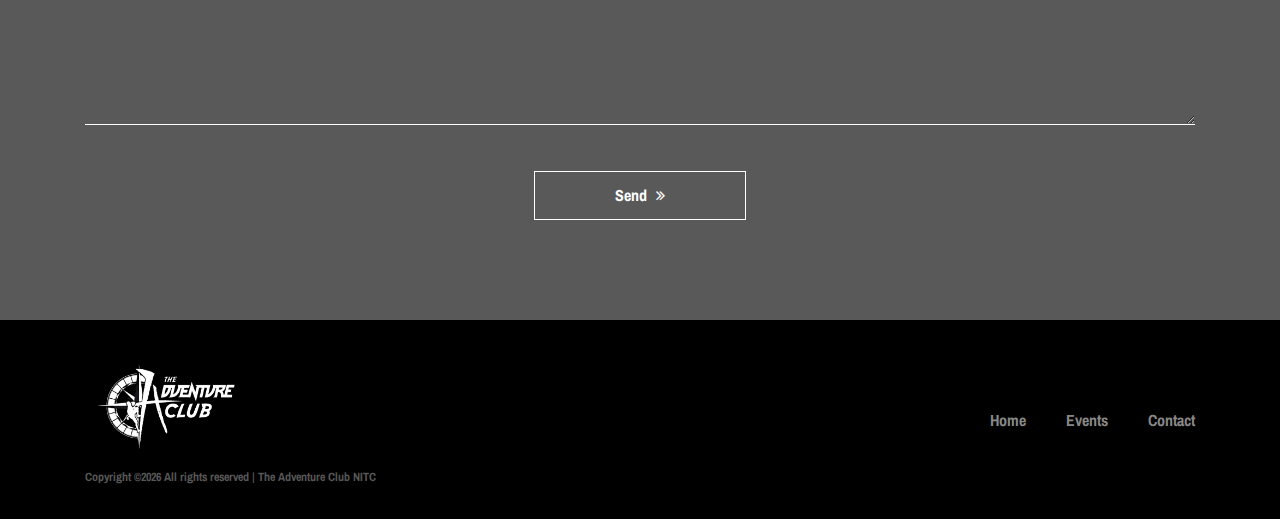
<file: event.html>
<!DOCTYPE html>
<html lang="en">

<head>
    <meta charset="UTF-8">
    <meta name="description" content="">
    <meta http-equiv="X-UA-Compatible" content="IE=edge">
    <meta name="viewport" content="width=device-width, initial-scale=1, shrink-to-fit=no">
    <!-- The above 4 meta tags *must* come first in the head; any other head content must come *after* these tags -->

    <!-- Title -->
    <title>Adventure Club NITC</title>

    <!-- Favicon -->
    <link rel="icon" href="img/favicon.ico">

    <!-- Stylesheet -->
    <link rel="stylesheet" href="style.css"> 

</head>

<body>
    <!-- Preloader -->
    <div class="preloader d-flex align-items-center justify-content-center">
        <div class="lds-ellipsis">
            <div></div>
            <div></div>
            <div></div>
            <div></div>
        </div>
    </div>

    <!-- ##### Header Area Start ##### -->
    <header class="header-area">
        <!-- Navbar Area -->
        <div class="oneMusic-main-menu">
            <div class="classy-nav-container breakpoint-off">
                <div class="container">
                    <!-- Menu -->
                    <nav class="classy-navbar justify-content-between" id="oneMusicNav">

                        <!-- Nav brand -->
                        <a href="index.html" class="nav-brand"><img src="img/core-img/logo.png" alt=""></a>

                        <!-- Navbar Toggler -->
                        <div class="classy-navbar-toggler">
                            <span class="navbarToggler"><span></span><span></span><span></span></span>
                        </div>

                        <!-- Menu -->
                        <div class="classy-menu">

                            <!-- Close Button -->
                            <div class="classycloseIcon">
                                <div class="cross-wrap"><span class="top"></span><span class="bottom"></span></div>
                            </div>

                            <!-- Nav Start -->
                            <div class="classynav">
                                <ul>
                                    <li><a href="index.html">Home</a></li>
                                    <!-- <li><a href="albums-store.html">Albums</a></li> -->
                                    <li><a href="#">Pages</a>
                                        <ul class="dropdown">
                                            <li><a href="index.html">Home</a></li>
                                            <!-- <li><a href="albums-store.html">Albums</a></li> -->
                                            <li><a href="event.html">Events</a></li>
                                            <!-- <li><a href="blog.html">News</a></li> -->
                                            <li><a href="contact.html">Contact</a></li>
                                            <!-- <li><a href="elements.html">Elements</a></li> -->
                                            <!-- <li><a href="login.html">Login</a></li> -->
                                            <!-- <li><a href="#">Dropdown</a>
                                                <ul class="dropdown">
                                                    <li><a href="#">Even Dropdown</a></li>
                                                    <li><a href="#">Even Dropdown</a></li>
                                                    <li><a href="#">Even Dropdown</a></li>
                                                    <li><a href="#">Even Dropdown</a>
                                                        <ul class="dropdown">
                                                            <li><a href="#">Deeply Dropdown</a></li>
                                                            <li><a href="#">Deeply Dropdown</a></li>
                                                            <li><a href="#">Deeply Dropdown</a></li>
                                                            <li><a href="#">Deeply Dropdown</a></li>
                                                            <li><a href="#">Deeply Dropdown</a></li>
                                                        </ul>
                                                    </li>
                                                    <li><a href="#">Even Dropdown</a></li>
                                                </ul>
                                            </li> -->
                                        </ul>
                                    </li>
                                    <li><a href="event.html">Events</a></li>
                                    <!-- <li><a href="blog.html">News</a></li> -->
                                    <li><a href="contact.html">Contact</a></li>
                                </ul>

                                <!-- Login/Register & Cart Button -->
                               
                            <!-- Nav End -->

                        </div>
                    </nav>
                </div>
            </div>
        </div>
    </header>
    <!-- ##### Header Area End ##### -->

    <!-- ##### Breadcumb Area Start ##### -->
    <section class="breadcumb-area bg-img bg-overlay" style="background-image: url(img/bg-img/bread34.jpeg);">
        <div class="bradcumbContent">
            <p>See what’s new</p>
            <h2>Events</h2>
        </div>
    </section>
    <!-- ##### Breadcumb Area End ##### -->

    <!-- ##### Events Area Start ##### -->
    <section class="events-area section-padding-100">
        <div class="container">
            <div class="row">



                <!-- Single Event Area -->
                <div class="col-12 col-md-6 col-lg-4">
                    <div class="single-event-area mb-30">
                        <div class="event-thumbnail">
                            <img src="./img/Escape/Escape.001.jpeg" alt="">
                        </div>
                        <div class="event-text">
                            <h4>ESCAPADE</h4>
                            <div class="event-meta-data">
                                <a href="#" class="event-place">Offline</a>
                                <a href="#" class="event-date">MAR , 2022</a>
                            </div>
                            <a href="https://www.instagram.com/p/Caw9MaRvz9G/?igshid=YmMyMTA2M2Y=" target="_blank" class="btn see-more-btn">See Event</a>
                        </div>
                    </div>
                </div>

                 <!-- Single Event Area -->
                 <div class="col-12 col-md-6 col-lg-4">
                    <div class="single-event-area mb-30">
                        <div class="event-thumbnail">
                            <img src="./img/saleem/road to tatva.png" alt="">
                        </div>
                        <div class="event-text">
                            <h4>ROAD TO TATHVAVERSE</h4>
                            <div class="event-meta-data">
                                <a href="#" class="event-place">Online</a>
                                <a href="#" class="event-date">DEC , 2021</a>
                            </div>
                            <a href="https://www.instagram.com/p/CZ6S_ogP1_W/?igshid=YmMyMTA2M2Y=" target="_blank" class="btn see-more-btn">See Event</a>
                        </div>
                    </div>
                </div>

                <!-- Single Event Area -->
                <div class="col-12 col-md-6 col-lg-4">
                    <div class="single-event-area mb-30">
                        <div class="event-thumbnail">
                            <img src="./img/saleem/Country.jpg" alt="">
                        </div>
                        <div class="event-text">
                            <h4>COUNTRY BLUFF</h4>
                            <div class="event-meta-data">
                                <a href="#" class="event-place">Online</a>
                                <a href="#" class="event-date">DEC , 2021</a>
                            </div>
                            <a href="https://www.instagram.com/p/CXvKG1noy2y/?utm_medium=copy_link" target="_blank" class="btn see-more-btn">See Event</a>
                        </div>
                    </div>
                </div>

                <!-- Single Event Area -->
                <div class="col-12 col-md-6 col-lg-4">
                    <div class="single-event-area mb-30">
                        <div class="event-thumbnail">
                            <img src="./img/saleem/Onamchains.jpg" alt="">
                        </div>
                        <div class="event-text">
                            <h4>ഓണചങ്ങല</h4>
                            <div class="event-meta-data">
                                <a href="#" class="event-place">Online</a>
                                <a href="#" class="event-date">AUG , 2021</a>
                            </div>
                            <a href="https://www.instagram.com/p/CSwauiPFuKo/?utm_medium=copy_link" target="_blank" class="btn see-more-btn">See Event</a>
                        </div>
                    </div>
                </div>

                <!-- Single Event Area -->
                <div class="col-12 col-md-6 col-lg-4">
                    <div class="single-event-area mb-30">
                        <div class="event-thumbnail">
                            <img src="./img/saleem/AmongUS.jpg" alt="">
                        </div>
                        <div class="event-text">
                            <h4>AMONG US</h4>
                            <div class="event-meta-data">
                                <a href="#" class="event-place">Online</a>
                                <a href="#" class="event-date">NOV, 2020</a>
                            </div>
                            <a href="https://www.instagram.com/p/CHX2WknjKff/?utm_medium=copy_link" target="_blank" class="btn see-more-btn">See Event</a>
                        </div>
                    </div>
                </div>

                <!-- Single Event Area -->
                <div class="col-12 col-md-6 col-lg-4">
                    <div class="single-event-area mb-30">
                        <div class="event-thumbnail">
                            <img src="neena/roadtotathva.jpg" alt="">
                        </div>
                        <div class="event-text">
                            <h4>ROAD TO TATHVA</h4>
                            <div class="event-meta-data">
                                <a href="#" class="event-place">Offline</a>
                                <a href="#" class="event-date">SEP, 2018  |  OCT, 2019</a>
                            </div>
                            <a href="https://www.instagram.com/p/B3gaeWjgdA0/?utm_medium=copy_link" target="_blank" class="btn see-more-btn">See Event</a>
                        </div>
                    </div>
                </div>

                <!-- Single Event Area -->
                <div class="col-12 col-md-6 col-lg-4">
                    <div class="single-event-area mb-30">
                        <div class="event-thumbnail">
                            <img src="neena/snapchat.jpg" alt="">
                        </div>
                        <div class="event-text">
                            <h4>SNAPCHAT WORKSHOP</h4>
                            <div class="event-meta-data">
                                <a href="#" class="event-place">Online</a>
                                <a href="#" class="event-date">June, 2021</a>
                            </div>
                            <a href="https://www.instagram.com/p/CQiTAqhDL_6/?utm_medium=copy_link" target="_blank" class="btn see-more-btn">See Event</a>
                        </div>
                    </div>
                </div>

                <!-- Single Event Area -->
                <div class="col-12 col-md-6 col-lg-4">
                    <div class="single-event-area mb-30">
                        <div class="event-thumbnail">
                            <img src="neena/adrenaline '20.jpg" alt="">
                        </div>
                        <div class="event-text">
                            <h4>ADRENALINE</h4>
                            <div class="event-meta-data">
                                <a href="#" class="event-place">Offline</a>
                                <a href="#" class="event-date">FEB, 2019 | 2020</a>
                            </div>
                            <a href="https://www.instagram.com/p/B9HNmG6ATHq/?utm_medium=copy_link" target="_blank" class="btn see-more-btn">See Event</a>
                        </div>
                    </div>
                </div>

                <!-- Single Event Area -->
                <div class="col-12 col-md-6 col-lg-4">
                    <div class="single-event-area mb-30">
                        <div class="event-thumbnail">
                            <img src="neena/pubgmania.jpg" alt="">
                        </div>
                        <div class="event-text">
                            <h4>PUBGMANIA</h4>
                            <div class="event-meta-data">
                                <a href="#" class="event-place">Online</a>
                                <a href="#" class="event-date">SEP, 2018</a>
                            </div>
                            <a href="https://www.instagram.com/p/BnjGtD2F-Wk/?utm_medium=copy_link" target="_blank" class="btn see-more-btn">See Event</a>
                        </div>
                    </div>
                </div>

                <!-- Single Event Area -->
                <div class="col-12 col-md-6 col-lg-4">
                    <div class="single-event-area mb-30">
                        <div class="event-thumbnail">
                            <img src="neena/ipl.jpg" alt="">
                        </div>
                        <div class="event-text">
                            <h4>IPL PREDICTION</h4>
                            <div class="event-meta-data">
                                <a href="#" class="event-place">Online</a>
                                <a href="#" class="event-date">SEP, 2020</a>
                            </div>
                            <a href="https://www.instagram.com/p/CFEMMRiDKHJ/?utm_medium=copy_link" target="_blank" class="btn see-more-btn">See Event</a>
                        </div>
                    </div>
                </div>

                <!-- Single Event Area -->
                <div class="col-12 col-md-6 col-lg-4">
                    <div class="single-event-area mb-30">
                        <div class="event-thumbnail">
                            <img src="neena/fanfight.jpg" alt="">
                        </div>
                        <div class="event-text">
                            <h4>FAN FIGHT</h4>
                            <div class="event-meta-data">
                                <a href="#" class="event-place">Online</a>
                                <a href="#" class="event-date">MAR, 2021</a>
                            </div>
                            <a href="https://www.instagram.com/p/CMOqeiSFAh_/?utm_medium=copy_link" target="_blank" class="btn see-more-btn">See Event</a>
                        </div>
                    </div>
                </div>

                <!-- Single Event Area -->
                <div class="col-12 col-md-6 col-lg-4">
                    <div class="single-event-area mb-30">
                        <div class="event-thumbnail">
                            <img src="neena/fauxpas.jpg" alt="">
                        </div>
                        <div class="event-text">
                            <h4>FAUX PAS</h4>
                            <div class="event-meta-data">
                                <a href="#" class="event-place">Online</a>
                                <a href="#" class="event-date">MAR, 2021</a>
                            </div>
                            <a href="https://www.instagram.com/p/CMHvjDXlzeR/?utm_medium=copy_link" target="_blank" class="btn see-more-btn">See Event</a>
                        </div>
                    </div>
                </div>

                <!-- Single Event Area -->
                <div class="col-12 col-md-6 col-lg-4">
                    <div class="single-event-area mb-30">
                        <div class="event-thumbnail">
                            <img src="neena/adv onam.jpg" alt="">
                        </div>
                        <div class="event-text">
                            <h4>ADVENTURE ONAM</h4>
                            <div class="event-meta-data">
                                <a href="#" class="event-place">Online</a>
                                <a href="#" class="event-date">AUG, 2020</a>
                            </div>
                            <a href="https://www.instagram.com/p/CEUYPjoDTaQ/?utm_medium=copy_link" target="blank" class="btn see-more-btn">See Event</a>
                        </div>
                    </div>
                </div>

                <!-- Single Event Area -->
                <div class="col-12 col-md-6 col-lg-4">
                    <div class="single-event-area mb-30">
                        <div class="event-thumbnail">
                            <img src="neena/ludo.jpg" alt="">
                        </div>
                        <div class="event-text">
                            <h4>LUDO</h4>
                            <div class="event-meta-data">
                                <a href="#" class="event-place">Online</a>
                                <a href="#" class="event-date">NOV, 2020</a>
                            </div>
                            <a href="https://www.instagram.com/p/CHX2TJJDK_L/?utm_medium=copy_link" target="_blank" class="btn see-more-btn">See Event</a>
                        </div>
                    </div>
                </div>

            </div>

            <div class="row">
                <div class="col-12">
                    <div class="load-more-btn text-center mt-70">
                        <a href="#" class="btn oneMusic-btn">Load More <i class="fa fa-angle-double-right"></i></a>
                    </div>
                </div>
            </div>
        </div>
    </section>
    <!-- ##### Events Area End ##### -->

    <!-- ##### Newsletter & Testimonials Area Start ##### -->
    <section class="newsletter-testimonials-area">
        <div class="container">
            <div class="row">

                <!-- Newsletter Area -->
                <div class="col-12 col-lg-6">
                    <div class="newsletter-area mb-100">
                        <div class="section-heading text-left mb-50">
                            <p>See what’s new</p>
                            <h2>Subscribe to newsletter</h2>
                        </div>
                        <div class="newsletter-form">
                            <form action="#">
                                <input type="search" name="search" id="newsletterSearch" placeholder="E-mail">
                                <button type="submit" class="btn oneMusic-btn">Subscribe <i class="fa fa-angle-double-right"></i></button>
                            </form>
                        </div>
                    </div>
                </div>

                <!-- Testimonials Area -->
                <div class="col-12 col-lg-6">
                    <div class="testimonials-area mb-100 bg-img bg-overlay" style="background-image: url(img/bg-img/bg.jpg);">
                        <div class="section-heading white text-left mb-50">
                            <p>Meet our</p>
                            <h2>Club Secretary</h2>
                        </div>
                        <!-- Testimonial Slide -->
                        <div class="testimonials-slide owl-carousel">
                            <!-- Single Slide -->
                            <div class="single-slide">
                                <p>Third-year Production Engineering student at the NIT Calicut. An enthusiastic and dedicated student who is open to change and seeks challenging opportunities. He is highly skilled in Digital Marketing, Graphic Designing, Management, MS Excel, and Aptitude. He has experience of 2 years as an NCC Cadet and is currently working as a digital marketing intern at Infineur Digital Creations Pvt Ltd.</p>
                                <div class="testimonial-info d-flex align-items-center">
                                    <div class="testimonial-thumb">
                                        <img src="img/bg-img/t1.jpg" alt="">
                                    </div>
                                    <p>Irshad Ibrahim, Club Secretary</p>
                                </div>
                            </div>
                            <!-- Single Slide -->
                            <!-- <div class="single-slide">
                                <p>Nam tristique ex vel magna tincidunt, ut porta nisl finibus. Vivamus eu dolor eu quam varius rutrum. Fusce nec justo id sem aliquam fringilla nec non lacus. Suspendisse eget lobortis nisi, ac cursus odio. Vivamus nibh velit, rutrum.</p>
                                <div class="testimonial-info d-flex align-items-center">
                                    <div class="testimonial-thumb">
                                        <img src="img/bg-img/t1.jpg" alt="">
                                    </div>
                                    <p>Nazrul Islam, Developer</p>
                                </div>
                            </div> -->
                        </div>
                    </div>
                </div>

            </div>
        </div>
    </section>
    <!-- ##### Newsletter & Testimonials Area End ##### -->

    <!-- ##### Contact Area Start ##### -->
    <section class="contact-area section-padding-100 bg-img bg-overlay bg-fixed has-bg-img" style="background-image: url(img/bg-img/bg-2.jpg);">
        <div class="container">
            <div class="row">
                <div class="col-12">
                    <div class="section-heading white">
                        <p></p>
                        <h2>Get In Touch</h2>
                    </div>
                </div>
            </div>

            <div class="row">
                <div class="col-12">
                    <!-- Contact Form Area -->
                    <div class="contact-form-area">
                        <form action="#" method="post">
                            <div class="row">
                                <div class="col-md-6 col-lg-4">
                                    <div class="form-group">
                                        <input type="text" class="form-control" id="name" placeholder="Name">
                                    </div>
                                </div>
                                <div class="col-md-6 col-lg-4">
                                    <div class="form-group">
                                        <input type="email" class="form-control" id="email" placeholder="E-mail">
                                    </div>
                                </div>
                                <div class="col-lg-4">
                                    <div class="form-group">
                                        <input type="text" class="form-control" id="subject" placeholder="Subject">
                                    </div>
                                </div>
                                <div class="col-12">
                                    <div class="form-group">
                                        <textarea name="message" class="form-control" id="message" cols="30" rows="10" placeholder="Message"></textarea>
                                    </div>
                                </div>
                                <div class="col-12 text-center">
                                    <button class="btn oneMusic-btn mt-30" type="submit">Send <i class="fa fa-angle-double-right"></i></button>
                                </div>
                            </div>
                        </form>
                    </div>
                </div>
            </div>
        </div>
    </section>
    <!-- ##### Contact Area End ##### -->

    <!-- ##### Footer Area Start ##### -->
    <footer class="footer-area">
        <div class="container">
            <div class="row d-flex flex-wrap align-items-center">
                <div class="col-12 col-md-6">
                    <a href="#"><img class="low-logo" src="img/core-img/logo.png" alt=""></a>
                    <p class="copywrite-text"><a href="#"><!-- Link back to Colorlib can't be removed. Template is licensed under CC BY 3.0. -->

                        Copyright &copy;<script>document.write(new Date().getFullYear());</script> All rights reserved | <a>The Adventure Club NITC </a>
                                                <!-- Link back to Colorlib can't be removed. Template is licensed under CC BY 3.0. --></p>
                </div>

                <div class="col-12 col-md-6">
                    <div class="footer-nav">
                        <ul>
                            <li><a href="./index.html">Home</a></li>
                            <!-- <li><a href="#">Albums</a></li> -->
                            <li><a href="./event.html">Events</a></li>
                            <!-- <li><a href="./blog.html">News</a></li> -->
                            <li><a href="./contact.html">Contact</a></li>
                        </ul>
                    </div>
                </div>
            </div>
        </div>
    </footer>
    <!-- ##### Footer Area Start ##### -->

    <!-- ##### All Javascript Script ##### -->
    <!-- jQuery-2.2.4 js -->
    <script src="js/jquery/jquery-2.2.4.min.js"></script>
    <!-- Popper js -->
    <script src="js/bootstrap/popper.min.js"></script>
    <!-- Bootstrap js -->
    <script src="js/bootstrap/bootstrap.min.js"></script>
    <!-- All Plugins js -->
    <script src="js/plugins/plugins.js"></script>
    <!-- Active js -->
    <script src="js/active.js"></script>
</body>

</html>
</file>
<file: style.css>
/* [Master Stylesheet - v1.0] */
/* :: 1.0 Import Fonts */
@import url("https://fonts.googleapis.com/css?family=Archivo+Narrow:400,400i,500,500i,600,600i,700,700i");
/* :: 2.0 Import All CSS */
@import url(css/bootstrap.min.css);
@import url(css/classy-nav.css);
@import url(css/owl.carousel.min.css);
@import url(css/animate.css);
@import url(css/magnific-popup.css);
@import url(css/font-awesome.min.css);
@import url(css/audioplayer.css);
@import url(css/one-music-icon.css);
/* :: 3.0 Base CSS */
* {
  margin: 0;
  padding: 0;
}

body {
  font-family: "Archivo Narrow", sans-serif;
  font-size: 14px;
}

h1,
h2,
h3,
h4,
h5,
h6 {
  font-family: "Archivo Narrow", sans-serif;
  color: #000000;
  line-height: 1.3;
  font-weight: 700;
}

p {
  font-family: "Archivo Narrow", sans-serif;
  color: #5f5f5f;
  font-size: 15px;
  line-height: 2;
  font-weight: 400;
}

a,
a:hover,
a:focus {
  -webkit-transition-duration: 500ms;
  transition-duration: 500ms;
  text-decoration: none;
  outline: 0 solid transparent;
  color: #000000;
  font-weight: 700;
  font-size: 16px;
  font-family: "Archivo Narrow", sans-serif;
}

ul,
ol {
  margin: 0;
}
ul li,
ol li {
  list-style: none;
}

img {
  height: auto;
  max-width: 100%;
}

/* :: 3.1.0 Spacing */
.mt-15 {
  margin-top: 15px !important;
}

.mt-30 {
  margin-top: 30px !important;
}

.mt-50 {
  margin-top: 50px !important;
}

.mt-70 {
  margin-top: 70px !important;
}

.mt-100 {
  margin-top: 100px !important;
}

.mb-15 {
  margin-bottom: 15px !important;
}

.mb-30 {
  margin-bottom: 30px !important;
}

.mb-50 {
  margin-bottom: 50px !important;
}

.mb-70 {
  margin-bottom: 70px !important;
}

.mb-100 {
  margin-bottom: 100px !important;
}

.ml-15 {
  margin-left: 15px !important;
}

.ml-30 {
  margin-left: 30px !important;
}

.ml-50 {
  margin-left: 50px !important;
}

.mr-15 {
  margin-right: 15px !important;
}

.mr-30 {
  margin-right: 30px !important;
}

.mr-50 {
  margin-right: 50px !important;
}

/* :: 3.2.0 Height */
.height-400 {
  height: 400px !important;
}

.height-500 {
  height: 500px !important;
}

.height-600 {
  height: 600px !important;
}

.height-700 {
  height: 700px !important;
}

.height-800 {
  height: 800px !important;
}

/* :: 3.3.0 Section Padding */
.section-padding-100 {
  padding-top: 100px;
  padding-bottom: 100px;
}

.section-padding-100-0 {
  padding-top: 100px;
  padding-bottom: 0;
}

.section-padding-0-100 {
  padding-top: 0;
  padding-bottom: 100px;
}

.section-padding-100-70 {
  padding-top: 100px;
  padding-bottom: 70px;
}

/* :: 3.4.0 Section Heading */
.section-heading {
  position: relative;
  z-index: 1;
  margin-bottom: 100px;
  text-align: center;
}
.section-heading p {
  color: #5f5f5f;
  font-size: 14px;
  margin-bottom: 5px;
}
.section-heading h2 {
  font-size: 18px;
  text-transform: uppercase;
  letter-spacing: 10px;
  margin-bottom: 0;
}
@media only screen and (max-width: 767px) {
  .section-heading h2 {
    letter-spacing: 5px;
  }
}
.section-heading.white h2 {
  color: #fff;
}
.section-heading.style-2 p {
  font-size: 16px;
}
.section-heading.style-2 h2 {
  font-size: 30px;
}
@media only screen and (max-width: 767px) {
  .section-heading.style-2 h2 {
    font-size: 24px;
  }
}

/* :: 3.5.0 Preloader */
.preloader {
  background-color: #ffffff;
  width: 100%;
  height: 100%;
  position: fixed;
  top: 0;
  left: 0;
  right: 0;
  z-index: 99999;
}
.preloader .lds-ellipsis {
  display: inline-block;
  position: relative;
  width: 64px;
  height: 64px;
}
.preloader .lds-ellipsis div {
  position: absolute;
  top: 27px;
  width: 11px;
  height: 11px;
  border-radius: 50%;
  background: #000000;
  animation-timing-function: cubic-bezier(0, 1, 1, 0);
}
.preloader .lds-ellipsis div:nth-child(1) {
  left: 6px;
  -webkit-animation: lds-ellipsis1 0.6s infinite;
  animation: lds-ellipsis1 0.6s infinite;
}
.preloader .lds-ellipsis div:nth-child(2) {
  left: 6px;
  -webkit-animation: lds-ellipsis2 0.6s infinite;
  animation: lds-ellipsis2 0.6s infinite;
}
.preloader .lds-ellipsis div:nth-child(3) {
  left: 26px;
  -webkit-animation: lds-ellipsis2 0.6s infinite;
  animation: lds-ellipsis2 0.6s infinite;
}
.preloader .lds-ellipsis div:nth-child(4) {
  left: 45px;
  -webkit-animation: lds-ellipsis3 0.6s infinite;
  animation: lds-ellipsis3 0.6s infinite;
}

@-webkit-keyframes lds-ellipsis1 {
  0% {
    -webkit-transform: scale(0);
    transform: scale(0);
  }
  100% {
    -webkit-transform: scale(1);
    transform: scale(1);
  }
}
@keyframes lds-ellipsis1 {
  0% {
    -webkit-transform: scale(0);
    transform: scale(0);
  }
  100% {
    -webkit-transform: scale(1);
    transform: scale(1);
  }
}
@-webkit-keyframes lds-ellipsis3 {
  0% {
    -webkit-transform: scale(1);
    transform: scale(1);
  }
  100% {
    -webkit-transform: scale(0);
    transform: scale(0);
  }
}
@keyframes lds-ellipsis3 {
  0% {
    -webkit-transform: scale(1);
    transform: scale(1);
  }
  100% {
    -webkit-transform: scale(0);
    transform: scale(0);
  }
}
@-webkit-keyframes lds-ellipsis2 {
  0% {
    -webkit-transform: translate(0, 0);
    transform: translate(0, 0);
  }
  100% {
    -webkit-transform: translate(19px, 0);
    transform: translate(19px, 0);
  }
}
@keyframes lds-ellipsis2 {
  0% {
    -webkit-transform: translate(0, 0);
    transform: translate(0, 0);
  }
  100% {
    -webkit-transform: translate(19px, 0);
    transform: translate(19px, 0);
  }
}
/* :: 3.6.0 Miscellaneous */
.bg-img {
  background-position: center center;
  background-size: cover;
  background-repeat: no-repeat;
}

.bg-white {
  background-color: #ffffff !important;
}

.bg-dark {
  background-color: #000000 !important;
}

.bg-transparent {
  background-color: transparent !important;
}

.bg-gray {
  background-color: #f5f9fa;
}

.font-bold {
  font-weight: 700;
}

.font-light {
  font-weight: 300;
}

.bg-overlay {
  position: relative;
  z-index: 2;
  background-position: center center;
  background-size: cover;
}
.bg-overlay::after {
  background-color: rgba(0, 0, 0, 0.65);
  position: absolute;
  z-index: -1;
  top: 0;
  left: 0;
  width: 100%;
  height: 100%;
  content: "";
}

.bg-fixed {
  background-attachment: fixed !important;
}

/* :: 3.7.0 ScrollUp */
#scrollUp {
  background-color: #000000;
  border-radius: 0;
  bottom: 50px;
  box-shadow: 0 2px 6px 0 rgba(0, 0, 0, 0.3);
  color: #ffffff;
  font-size: 24px;
  height: 40px;
  line-height: 40px;
  right: 50px;
  text-align: center;
  width: 40px;
  -webkit-transition-duration: 500ms;
  transition-duration: 500ms;
  box-shadow: 0 1px 5px 2px rgba(0, 0, 0, 0.15);
}
@media only screen and (max-width: 767px) {
  #scrollUp {
    right: 30px;
    bottom: 30px;
  }
}
#scrollUp:hover {
  background-color: #fff;
  color: #232323;
}

/* :: 3.8.0 oneMusic Button */
.oneMusic-btn {
  background-color: #fff;
  -webkit-transition-duration: 500ms;
  transition-duration: 500ms;
  position: relative;
  z-index: 1;
  display: inline-block;
  min-width: 212px;
  height: 49px;
  color: #000;
  border: 1px solid #000;
  border-radius: 0;
  padding: 0 30px;
  font-size: 16px;
  line-height: 47px;
  font-weight: 700;
  text-transform: capitalize;
}
.oneMusic-btn i {
  margin-left: 5px;
}
.oneMusic-btn:hover,
.oneMusic-btn:focus {
  font-size: 16px;
  font-weight: 700;
  background-color: #000000;
  color: #fff;
}
.oneMusic-btn.btn-2 {
  background-color: #000000;
  color: #fff;
}
.oneMusic-btn.btn-2:hover,
.oneMusic-btn.btn-2:focus {
  background-color: #fff;
  color: #232323;
}

/* :: 4.0 Header Area CSS */
.header-area {
  position: absolute;
  z-index: 1000;
  width: 100%;
  top: 20px;
  left: 0;
  z-index: 1000;
}
.header-area .oneMusic-main-menu {
  position: relative;
  width: 100%;
  height: 85px;
  background-color: transparent;
}
@media only screen and (max-width: 767px) {
  .header-area .oneMusic-main-menu {
    height: 70px;
  }
}
.header-area .oneMusic-main-menu .classy-nav-container {
  background-color: transparent;
}
.header-area .oneMusic-main-menu .classy-navbar {
  background-color: transparent;
  height: 85px;
  padding: 0;
}
@media only screen and (max-width: 767px) {
  .header-area .oneMusic-main-menu .classy-navbar {
    height: 70px;
  }
}
.header-area .oneMusic-main-menu .classy-navbar .classynav ul li a {
  font-weight: 700;
  text-transform: capitalize;
  color: #ffffff;
  font-size: 16px;
}
.header-area .oneMusic-main-menu .classy-navbar .classynav ul li a:hover,
.header-area .oneMusic-main-menu .classy-navbar .classynav ul li a:focus {
  color: rgba(255, 255, 255, 0.7);
}
@media only screen and (min-width: 768px) and (max-width: 991px) {
  .header-area .oneMusic-main-menu .classy-navbar .classynav ul li a {
    background-color: #000000;
    border-bottom-color: rgba(255, 255, 255, 0.1);
  }
}
@media only screen and (max-width: 767px) {
  .header-area .oneMusic-main-menu .classy-navbar .classynav ul li a {
    background-color: #000000;
    border-bottom-color: rgba(255, 255, 255, 0.1);
  }
}
.header-area
  .oneMusic-main-menu
  .classy-navbar
  .classynav
  ul
  li.megamenu-item
  > a::after,
.header-area
  .oneMusic-main-menu
  .classy-navbar
  .classynav
  ul
  li.has-down
  > a::after {
  color: #ffffff;
}
.header-area
  .oneMusic-main-menu
  .classy-navbar
  .classynav
  ul
  li.megamenu-item
  ul
  li
  > a::after,
.header-area
  .oneMusic-main-menu
  .classy-navbar
  .classynav
  ul
  li.has-down
  ul
  li
  > a::after {
  color: #232323;
}
@media only screen and (max-width: 767px) {
  .header-area
    .oneMusic-main-menu
    .classy-navbar
    .classynav
    ul
    li.megamenu-item
    ul
    li
    > a::after,
  .header-area
    .oneMusic-main-menu
    .classy-navbar
    .classynav
    ul
    li.has-down
    ul
    li
    > a::after {
    color: #ffffff;
  }
}
.header-area .oneMusic-main-menu .classy-navbar .classynav ul li ul li a {
  color: #232323;
}
.header-area .oneMusic-main-menu .classy-navbar .classynav ul li ul li a:hover,
.header-area .oneMusic-main-menu .classy-navbar .classynav ul li ul li a:focus {
  color: #888888;
}
@media only screen and (min-width: 992px) and (max-width: 1199px) {
  .header-area .oneMusic-main-menu .classy-navbar .classynav ul li ul li a {
    padding: 0 15px;
  }
}
@media only screen and (min-width: 768px) and (max-width: 991px) {
  .header-area .oneMusic-main-menu .classy-navbar .classynav ul li ul li a {
    color: #ffffff;
    padding: 0 30px;
    border-bottom-color: rgba(255, 255, 255, 0.1);
  }
}
@media only screen and (max-width: 767px) {
  .header-area .oneMusic-main-menu .classy-navbar .classynav ul li ul li a {
    color: #ffffff;
    padding: 0 30px;
    border-bottom-color: rgba(255, 255, 255, 0.1) !important;
  }
}
.header-area
  .oneMusic-main-menu
  .classy-navbar
  .classynav
  ul
  li
  .dropdown
  li
  .dropdown
  li
  .dropdown
  li
  a {
  border-bottom: 1px solid rgba(242, 244, 248, 0.7);
}
@media only screen and (min-width: 768px) and (max-width: 991px) {
  .header-area
    .oneMusic-main-menu
    .classy-navbar
    .classynav
    ul
    li
    .dropdown
    li
    .dropdown
    li
    .dropdown
    li
    a {
    border-bottom-color: rgba(255, 255, 255, 0.1) !important;
  }
}
@media only screen and (max-width: 767px) {
  .header-area
    .oneMusic-main-menu
    .classy-navbar
    .classynav
    ul
    li
    .dropdown
    li
    .dropdown
    li
    .dropdown
    li
    a {
    border-bottom-color: rgba(255, 255, 255, 0.1) !important;
  }
}
.header-area .oneMusic-main-menu .login-register-cart-button {
  position: relative;
  z-index: 1;
  margin-left: 100px;
}
@media only screen and (min-width: 768px) and (max-width: 991px) {
  .header-area .oneMusic-main-menu .login-register-cart-button {
    margin-left: 12px;
    margin-top: 15px;
  }
}
@media only screen and (max-width: 767px) {
  .header-area .oneMusic-main-menu .login-register-cart-button {
    margin-left: 12px;
    margin-top: 15px;
  }
}
.header-area
  .oneMusic-main-menu
  .login-register-cart-button
  .login-register-btn {
  position: relative;
  z-index: 10;
}
.header-area
  .oneMusic-main-menu
  .login-register-cart-button
  .login-register-btn
  a {
  -webkit-transition-duration: 500ms;
  transition-duration: 500ms;
  margin-bottom: 0;
  color: #fff;
  font-weight: 700;
  font-size: 16px;
  cursor: pointer;
  line-height: 1;
}
.header-area
  .oneMusic-main-menu
  .login-register-cart-button
  .login-register-btn
  a:hover,
.header-area
  .oneMusic-main-menu
  .login-register-cart-button
  .login-register-btn
  a:focus {
  color: rgba(255, 255, 255, 0.7);
}
.header-area .oneMusic-main-menu .login-register-cart-button .cart-btn {
  position: relative;
  z-index: 10;
}
.header-area .oneMusic-main-menu .login-register-cart-button .cart-btn p {
  -webkit-transition-duration: 500ms;
  transition-duration: 500ms;
  margin-bottom: 0;
  color: #fff;
  font-size: 18px;
  cursor: pointer;
  line-height: 1;
}
.header-area .oneMusic-main-menu .login-register-cart-button .cart-btn p:hover,
.header-area .oneMusic-main-menu .login-register-cart-button .cart-btn p:focus {
  color: rgba(255, 255, 255, 0.7);
}
.header-area
  .oneMusic-main-menu
  .login-register-cart-button
  .cart-btn
  p
  .quantity {
  width: 15px;
  height: 15px;
  border: 1px solid #fff;
  background-color: #232323;
  color: #fff;
  display: block;
  position: absolute;
  bottom: -5px;
  left: -10px;
  z-index: 10;
  font-size: 9px;
  font-weight: 400;
  border-radius: 50%;
  line-height: 13px;
  text-align: center;
}
.header-area .is-sticky .oneMusic-main-menu {
  position: fixed;
  width: 100%;
  height: 85px;
  top: 0;
  left: 0;
  z-index: 9999;
  background-color: #000000;
  box-shadow: 0 5px 50px 15px rgba(0, 0, 0, 0.2);
}
@media only screen and (max-width: 767px) {
  .header-area .is-sticky .oneMusic-main-menu {
    height: 70px;
  }
}

.classy-navbar .nav-brand {
  max-width: 200px;
}

@media only screen and (min-width: 768px) and (max-width: 991px) {
  .breakpoint-on .classy-navbar .classy-menu {
    background-color: #000000;
  }
}
@media only screen and (max-width: 767px) {
  .breakpoint-on .classy-navbar .classy-menu {
    background-color: #000000;
  }
}

@media only screen and (min-width: 768px) and (max-width: 991px) {
  .classynav ul li .megamenu .single-mega.cn-col-4 {
    padding: 0;
  }
}
@media only screen and (max-width: 767px) {
  .classynav ul li .megamenu .single-mega.cn-col-4 {
    padding: 0;
  }
}

.classycloseIcon .cross-wrap span {
  background: #ffffff;
}

/* :: 5.0 Hero Slides Area */
.hero-area,
.hero-slides {
  position: relative;
  z-index: 1;
}

.single-hero-slide {
  width: 100%;
  height: 950px;
  position: relative;
  z-index: 1;
  padding: 0 30px;
  overflow: hidden;
}
@media only screen and (min-width: 992px) and (max-width: 1199px) {
  .single-hero-slide {
    height: 700px;
  }
}
@media only screen and (min-width: 768px) and (max-width: 991px) {
  .single-hero-slide {
    height: 650px;
  }
}
@media only screen and (max-width: 767px) {
  .single-hero-slide {
    height: 500px;
  }
}
.single-hero-slide::after {
  position: absolute;
  width: 100%;
  height: 100%;
  z-index: -5;
  top: 0;
  left: 0;
  background-color: rgba(0, 0, 0, 0.35);
  content: "";
}
.single-hero-slide .slide-img {
  position: absolute;
  width: 100%;
  height: 100%;
  z-index: -10;
  left: 0;
  right: 0;
  top: 0;
  bottom: 0;
}
.single-hero-slide .hero-slides-content {
  display: inline-block;
  width: 100%;
}
.single-hero-slide .hero-slides-content h6 {
  font-size: 18px;
  color: #fff;
  letter-spacing: 20px;
  text-transform: uppercase;
  margin-bottom: 20px;
  display: block;
}
@media only screen and (max-width: 767px) {
  .single-hero-slide .hero-slides-content h6 {
    letter-spacing: 5px;
  }
}
.single-hero-slide .hero-slides-content h2 {
  position: relative;
  z-index: 1;
  font-size: 60px;
  color: #ffffff;
  margin-bottom: 0;
  font-weight: 400;
  display: block;
  text-transform: capitalize;
  letter-spacing: 30px;
  overflow: hidden;
}
.single-hero-slide .hero-slides-content h2 span {
  position: absolute;
  top: 0;
  width: 100%;
  height: 100%;
  left: 0;
  color: rgba(255, 255, 255, 0.15);
  -webkit-animation: textsonar 6s linear infinite;
  animation: textsonar 6s linear infinite;
}
@media only screen and (min-width: 768px) and (max-width: 991px) {
  .single-hero-slide .hero-slides-content h2 {
    letter-spacing: 15px;
    font-size: 42px;
  }
}
@media only screen and (max-width: 767px) {
  .single-hero-slide .hero-slides-content h2 {
    letter-spacing: 5px;
    font-size: 30px;
  }
}
.single-hero-slide .hero-slides-content .btn {
  border: 1px solid #fff;
  background-color: transparent;
  color: #fff;
}
.single-hero-slide .hero-slides-content .btn:hover,
.single-hero-slide .hero-slides-content .btn:focus {
  background-color: #fff;
  color: #000000;
}

@-webkit-keyframes textsonar {
  0% {
    -webkit-transform: scaleX(1);
    transform: scaleX(1);
  }
  50% {
    -webkit-transform: scaleX(1.15);
    transform: scaleX(1.15);
  }
  100% {
    -webkit-transform: scaleX(1);
    transform: scaleX(1);
  }
}
@keyframes textsonar {
  0% {
    -webkit-transform: scaleX(1);
    transform: scaleX(1);
  }
  50% {
    -webkit-transform: scaleX(1.15);
    transform: scaleX(1.15);
  }
  100% {
    -webkit-transform: scaleX(1);
    transform: scaleX(1);
  }
}
.single-hero-slide .slide-img {
  -webkit-animation: slide 12s linear infinite;
  animation: slide 12s linear infinite;
}

@-webkit-keyframes slide {
  0% {
    -webkit-transform: scale(1);
    transform: scale(1);
  }
  50% {
    -webkit-transform: scale(1.2);
    transform: scale(1.2);
  }
  100% {
    -webkit-transform: scale(1);
    transform: scale(1);
  }
}
@keyframes slide {
  0% {
    -webkit-transform: scale(1);
    transform: scale(1);
  }
  50% {
    -webkit-transform: scale(1.2);
    transform: scale(1.2);
  }
  100% {
    -webkit-transform: scale(1);
    transform: scale(1);
  }
}
/* :: 6.0 Buy Now Area CSS */
.oneMusic-buy-now-area.has-fluid {
  padding-left: 4%;
  padding-right: 4%;
  position: relative;
  z-index: 1;
}

/* :: 7.0 Events Area CSS */
.single-event-area {
  position: relative;
  z-index: 1;
  -webkit-transition-duration: 500ms;
  transition-duration: 500ms;
}
.single-event-area img {
  width: 100%;
}
.single-event-area .event-text {
  text-align: center;
  position: relative;
  z-index: 1;
  padding: 30px 15px;
  background-color: #000;
  -webkit-transition-duration: 500ms;
  transition-duration: 500ms;
}
.single-event-area .event-text h4 {
  color: #fff;
  text-transform: uppercase;
  -webkit-transition-duration: 500ms;
  transition-duration: 500ms;
}
.single-event-area .event-text .event-meta-data {
  position: relative;
  margin-bottom: 30px;
}
.single-event-area .event-text .event-meta-data a {
  -webkit-transition-duration: 500ms;
  transition-duration: 500ms;
  position: relative;
  z-index: 1;
  color: #fff;
  font-size: 15px;
  font-weight: 400;
  display: inline-block;
  padding-right: 29px;
}
.single-event-area .event-text .event-meta-data a:first-child::after {
  position: absolute;
  content: "|";
  top: 0;
  right: 12px;
  z-index: 1;
}
.single-event-area .event-text .event-meta-data a:last-child {
  padding-right: 0;
}
.single-event-area .event-text .see-more-btn {
  font-size: 11px;
  color: #fff;
  text-transform: uppercase;
  letter-spacing: 10px;
  border-bottom: 1px solid #fff;
  padding-left: 0;
  padding-right: 0;
  border-radius: 0;
}
.single-event-area .event-text .see-more-btn:hover,
.single-event-area .event-text .see-more-btn:focus {
  font-weight: 400;
}
.single-event-area:hover,
.single-event-area:focus {
  box-shadow: 0 5px 80px 0 rgba(0, 0, 0, 0.2);
}
.single-event-area:hover .event-text,
.single-event-area:focus .event-text {
  background-color: #f5f9fa;
}
.single-event-area:hover .event-text h4,
.single-event-area:hover .event-text .event-meta-data a,
.single-event-area:focus .event-text h4,
.single-event-area:focus .event-text .event-meta-data a {
  color: #000000;
}
.single-event-area:hover .event-text .see-more-btn,
.single-event-area:focus .event-text .see-more-btn {
  border-bottom-color: #000000;
  color: #000000;
}

/* :: 8.0 Newsletter Area CSS */
.newsletter-area {
  position: relative;
  z-index: 1;
  border: 1px solid #000000;
  padding: 45px;
}
.newsletter-area .newsletter-form {
  position: relative;
  z-index: 1;
}
.newsletter-area .newsletter-form input {
  width: 100%;
  height: 40px;
  font-size: 14px;
  color: #b3b3b3;
  font-style: italic;
  border: none;
  border-bottom: 1px solid #d6d6d6;
  margin-bottom: 30px;
  display: block;
}

.testimonials-area {
  position: relative;
  z-index: 1;
  padding: 45px;
}
.testimonials-area .testimonials-slide {
  position: relative;
  z-index: 1;
}
.testimonials-area .testimonials-slide .single-slide p {
  font-size: 15px;
  color: #fff;
  font-style: italic;
}
.testimonials-area .testimonials-slide .single-slide .testimonial-info {
  margin-top: 30px;
  display: block;
}
.testimonials-area
  .testimonials-slide
  .single-slide
  .testimonial-info
  .testimonial-thumb {
  width: 44px;
  height: 44px;
  border-radius: 50%;
  margin-right: 15px;
}
.testimonials-area
  .testimonials-slide
  .single-slide
  .testimonial-info
  .testimonial-thumb
  img {
  border-radius: 50%;
}
.testimonials-area .testimonials-slide .single-slide .testimonial-info p {
  font-style: normal;
  font-size: 15px;
  color: #fff;
  margin-bottom: 0;
}

/* :: 9.0 Album Catagory Area CSS */
.featured-artist-area {
  position: relative;
  z-index: 1;
}

.featured-artist-content {
  position: relative;
  z-index: 1;
}
@media only screen and (max-width: 767px) {
  .featured-artist-content {
    margin-top: 50px;
  }
}
.featured-artist-content p {
  color: #fff;
}

.browse-by-catagories {
  position: relative;
  z-index: 1;
}
.browse-by-catagories a {
  display: inline-block;
  background-color: #f4f4f4;
  border: 2px solid transparent;
  padding: 6px 9px;
  font-size: 15px;
  margin-right: 5px;
}
@media only screen and (min-width: 992px) and (max-width: 1199px) {
  .browse-by-catagories a {
    padding: 4px 7px;
    font-size: 14px;
    margin-right: 4px;
  }
}
@media only screen and (min-width: 768px) and (max-width: 991px) {
  .browse-by-catagories a {
    padding: 4px 7px;
    font-size: 14px;
    margin-right: 5px;
    margin-bottom: 5px;
  }
}
@media only screen and (max-width: 767px) {
  .browse-by-catagories a {
    padding: 2px 5px;
    font-size: 13px;
    margin-right: 5px;
    margin-bottom: 5px;
  }
}
.browse-by-catagories a:hover,
.browse-by-catagories a:focus,
.browse-by-catagories a.active {
  border: 2px solid #000000;
}
.browse-by-catagories a:first-child {
  border-color: transparent;
  background-color: transparent;
}

.single-album {
  position: relative;
  z-index: 1;
  -webkit-transition-duration: 500ms;
  transition-duration: 500ms;
  margin-bottom: 30px;
}
.single-album img {
  width: 100%;
}
.single-album .album-info {
  position: relative;
  z-index: 1;
  text-align: center;
  padding-top: 15px;
  padding-bottom: 15px;
}
.single-album .album-info h5 {
  font-size: 18px;
  margin-bottom: 0;
  text-transform: uppercase;
}
.single-album .album-info p {
  margin-bottom: 0;
}
.single-album:hover,
.single-album:focus {
  box-shadow: 0 5px 70px 0 rgba(0, 0, 0, 0.15);
}

.single-album-area {
  position: relative;
  z-index: 1;
  -webkit-transition-duration: 500ms;
  transition-duration: 500ms;
  margin-bottom: 30px;
}
.single-album-area .album-thumb {
  position: relative;
  z-index: 1;
}
.single-album-area .album-thumb .album-price p {
  position: absolute;
  top: 15px;
  left: 15px;
  background-color: #fff;
  margin-bottom: 0;
  line-height: 1;
  padding: 5px 15px;
  border-radius: 15px;
  z-index: 20;
}
.single-album-area .album-thumb .play-icon a {
  color: #fff;
  font-size: 50px;
  position: absolute;
  top: 50%;
  left: 50%;
  line-height: 1;
  -webkit-transform: translate(-50%, -50%);
  transform: translate(-50%, -50%);
}
.single-album-area img {
  width: 100%;
}
.single-album-area .album-info {
  display: block;
  position: relative;
  z-index: 1;
  padding-top: 15px;
  padding-bottom: 15px;
}
.single-album-area .album-info h5 {
  font-size: 18px;
  margin-bottom: 0;
  text-transform: uppercase;
}
.single-album-area .album-info p {
  margin-bottom: 0;
}

.albums-slideshow {
  position: relative;
  z-index: 1;
}
.albums-slideshow .single-album {
  -webkit-transition-duration: 500ms;
  transition-duration: 500ms;
  margin-bottom: 0;
  border: 1px solid transparent;
}
.albums-slideshow .single-album:hover,
.albums-slideshow .single-album:focus {
  border: 1px solid #000000;
  box-shadow: none;
  background-color: #f5f9fa;
}
.albums-slideshow .owl-prev,
.albums-slideshow .owl-next {
  -webkit-transition-duration: 500ms;
  transition-duration: 500ms;
  background-color: #fff;
  position: absolute;
  width: 50px;
  height: 50px;
  border: 1px solid #000000;
  top: 50%;
  left: -25px;
  margin-top: -50px;
  z-index: 50;
  text-align: center;
  line-height: 48px;
  opacity: 0;
  visibility: hidden;
}
@media only screen and (max-width: 767px) {
  .albums-slideshow .owl-prev,
  .albums-slideshow .owl-next {
    left: 0;
  }
}
.albums-slideshow .owl-prev:hover,
.albums-slideshow .owl-prev:focus,
.albums-slideshow .owl-next:hover,
.albums-slideshow .owl-next:focus {
  background-color: #000000;
  color: #fff;
}
.albums-slideshow .owl-next {
  left: auto;
  right: -25px;
}
@media only screen and (max-width: 767px) {
  .albums-slideshow .owl-next {
    right: 0;
  }
}
.albums-slideshow:hover .owl-prev,
.albums-slideshow:hover .owl-next {
  opacity: 1;
  visibility: visible;
}

/* :: 10.0 Songs Area CSS */
.single-song-area {
  position: relative;
  z-index: 1;
}
.single-song-area .song-thumbnail {
  position: relative;
  z-index: 1;
  -webkit-box-flex: 0;
  -ms-flex: 0 0 135px;
  flex: 0 0 135px;
  max-width: 135px;
  width: 135px;
  margin-right: 50px;
}
.single-song-area .song-thumbnail img {
  width: 100%;
}
@media only screen and (max-width: 767px) {
  .single-song-area .song-thumbnail {
    margin-right: 0;
    -webkit-box-flex: 0;
    -ms-flex: 0 0 100%;
    flex: 0 0 100%;
    max-width: 100%;
    width: 100%;
  }
}
.single-song-area .song-play-area {
  position: relative;
  z-index: 1;
  -webkit-box-flex: 0;
  -ms-flex: 0 0 calc(100% - 185px);
  flex: 0 0 calc(100% - 185px);
  max-width: calc(100% - 185px);
  width: calc(100% - 185px);
  background-color: #262626;
  padding: 15px 30px 20px;
}
@media only screen and (max-width: 767px) {
  .single-song-area .song-play-area {
    -webkit-box-flex: 0;
    -ms-flex: 0 0 100%;
    flex: 0 0 100%;
    max-width: 100%;
    width: 100%;
  }
}
.single-song-area .song-play-area .song-name p {
  color: #b8b8b8;
  margin-bottom: 5px;
}
.single-song-area .song-play-area .audioplayer {
  margin: 0;
  padding: 0;
  width: 100%;
  height: auto;
  align-items: center;
  border: none;
  border-radius: 0;
  background: transparent;
}
.single-song-area .song-play-area .audioplayer-playing .audioplayer-playpause,
.single-song-area
  .song-play-area
  .audioplayer:not(.audioplayer-playing)
  .audioplayer-playpause:hover,
.single-song-area
  .song-play-area
  .audioplayer:not(.audioplayer-playing)
  .audioplayer-playpause {
  background: #fff;
}
.single-song-area .song-play-area .audioplayer-time {
  font-size: 14px;
  color: #fff;
}

.song-play-area {
  position: relative;
  z-index: 1;
  width: 100%;
  background-color: #262626;
  padding: 15px 30px 20px;
  border: 1px solid #363636;
}
.song-play-area .song-name p {
  color: #b8b8b8;
  margin-bottom: 5px;
}
.song-play-area .audioplayer {
  margin: 0;
  padding: 0;
  width: 100%;
  height: auto;
  align-items: center;
  border: none;
  border-radius: 0;
  background: transparent;
}
.song-play-area .audioplayer-playing .audioplayer-playpause,
.song-play-area
  .audioplayer:not(.audioplayer-playing)
  .audioplayer-playpause:hover,
.song-play-area .audioplayer:not(.audioplayer-playing) .audioplayer-playpause {
  background: #fff;
}
.song-play-area .audioplayer-time {
  font-size: 14px;
  color: #fff;
}

/* :: 11.0 Miscellaneous Area CSS */
.weeks-top-area {
  position: relative;
  z-index: 1;
  padding: 45px 30px;
  -webkit-transition-duration: 500ms;
  transition-duration: 500ms;
  border: 1px solid transparent;
}
.weeks-top-area .single-top-item {
  position: relative;
  z-index: 1;
  margin-bottom: 21px;
}
.weeks-top-area .single-top-item:last-child {
  margin-bottom: 0;
}
.weeks-top-area .single-top-item .thumbnail {
  -webkit-box-flex: 0;
  -ms-flex: 0 0 73px;
  flex: 0 0 73px;
  max-width: 73px;
  width: 73px;
  margin-right: 20px;
}
.weeks-top-area .single-top-item .content- h6 {
  text-transform: uppercase;
  margin-bottom: 0;
}
.weeks-top-area .single-top-item .content- p {
  font-size: 14px;
  margin-bottom: 0;
}
.weeks-top-area:hover,
.weeks-top-area:focus {
  background-color: #f5f9fa;
  border-color: #d8d8d8;
}

.popular-artists-area {
  position: relative;
  z-index: 1;
  padding: 45px 30px;
  -webkit-transition-duration: 500ms;
  transition-duration: 500ms;
  border: 1px solid #d8d8d8;
  background-color: #f5f9fa;
}
.popular-artists-area .single-artists {
  position: relative;
  z-index: 1;
  margin-bottom: 17px;
}
.popular-artists-area .single-artists:last-child {
  margin-bottom: 0;
}
.popular-artists-area .single-artists .thumbnail {
  -webkit-box-flex: 0;
  -ms-flex: 0 0 63px;
  flex: 0 0 63px;
  max-width: 63px;
  width: 63px;
  margin-right: 20px;
  border-radius: 50%;
}
.popular-artists-area .single-artists .thumbnail img {
  border-radius: 50%;
}
.popular-artists-area .single-artists .content- p {
  font-size: 16px;
  margin-bottom: 0;
}

.new-hits-area {
  position: relative;
  z-index: 1;
  padding: 45px 30px;
  -webkit-transition-duration: 500ms;
  transition-duration: 500ms;
  border: 1px solid #d8d8d8;
  background-color: #f5f9fa;
}
.new-hits-area .single-new-item {
  position: relative;
  z-index: 1;
  border-bottom: 1px solid #d8d8d8;
  margin-bottom: 10px;
  padding-bottom: 10px;
}
.new-hits-area .single-new-item:last-child {
  margin-bottom: 0;
  border-bottom: none;
  padding-bottom: 0;
}
.new-hits-area .single-new-item .thumbnail {
  -webkit-box-flex: 0;
  -ms-flex: 0 0 73px;
  flex: 0 0 73px;
  max-width: 73px;
  width: 73px;
  margin-right: 20px;
}
.new-hits-area .single-new-item .content- h6 {
  text-transform: uppercase;
  margin-bottom: 0;
}
.new-hits-area .single-new-item .content- p {
  font-size: 14px;
  margin-bottom: 0;
}
.new-hits-area .single-new-item .audioplayer {
  margin: 0;
  padding: 0;
  width: auto;
  height: auto;
  border: none;
  border-radius: 0;
  background: transparent;
}
.new-hits-area .single-new-item .audioplayer-playing .audioplayer-playpause,
.new-hits-area
  .single-new-item
  .audioplayer:not(.audioplayer-playing)
  .audioplayer-playpause:hover,
.new-hits-area
  .single-new-item
  .audioplayer:not(.audioplayer-playing)
  .audioplayer-playpause {
  background: #d6d6d6;
}
.new-hits-area
  .single-new-item
  .audioplayer:not(.audioplayer-playing)
  .audioplayer-playpause
  a {
  border-left: 12px solid #fff;
}
.new-hits-area .single-new-item .audioplayer-time,
.new-hits-area .single-new-item .audioplayer-volume,
.new-hits-area .single-new-item .audioplayer-bar {
  display: none;
}

/* :: 12.0 Login Area CSS */
.login-content {
  -webkit-transition-duration: 500ms;
  transition-duration: 500ms;
  position: relative;
  z-index: 1;
  background-color: #f5f9fa;
  border: 1px solid #d8d8d8;
  padding: 50px 100px;
  box-shadow: 0 2px 70px 0 rgba(0, 0, 0, 0.15);
  text-align: center;
}
@media only screen and (max-width: 767px) {
  .login-content {
    padding: 50px 30px;
  }
}
.login-content h3 {
  margin-bottom: 30px;
}
.login-content .form-group {
  text-align: left;
}
.login-content .form-control {
  width: 100%;
  height: 50px;
  border: 1px solid #000000;
  font-size: 12px;
  font-style: italic;
  padding: 0 20px;
  border-radius: 0;
}
.login-content .form-control:focus {
  box-shadow: none;
}

/* :: 13.0 Services Area CSS */
.single-service-area .icon {
  -webkit-box-flex: 0;
  -ms-flex: 0 0 78px;
  flex: 0 0 78px;
  max-width: 78px;
  width: 78px;
  position: relative;
  z-index: 1;
  width: 78px;
  height: 78px;
  border: 1px solid #000000;
  text-align: center;
}
.single-service-area .icon span {
  line-height: 76px;
  font-size: 40px;
}
.single-service-area .text {
  position: relative;
  z-index: 1;
  -webkit-box-flex: 0;
  -ms-flex: 0 0 calc(100% - 78px);
  flex: 0 0 calc(100% - 78px);
  max-width: calc(100% - 78px);
  width: calc(100% - 78px);
  padding-left: 30px;
}

/* :: 14.0 Footer Area CSS */
.footer-area {
  position: relative;
  z-index: 1;
  background-color: #000000;
  padding: 30px 0;
}
@media only screen and (max-width: 767px) {
  .footer-area {
    text-align: center;
  }
}
.footer-area .copywrite-text {
  font-size: 12px;
  margin-bottom: 0;
  color: rgba(166, 165, 165, 0.54);
}
.footer-area .copywrite-text a {
  color: rgba(166, 165, 165, 0.54);
  font-size: 12px;
}
.footer-area .copywrite-text a:hover,
.footer-area .copywrite-text a:focus {
  color: #fff;
}
.footer-area .footer-nav ul {
  display: -webkit-box;
  display: -ms-flexbox;
  display: flex;
  -webkit-box-align: center;
  -ms-flex-align: center;
  -ms-grid-row-align: center;
  align-items: center;
  -webkit-box-pack: end;
  -ms-flex-pack: end;
  justify-content: flex-end;
}
@media only screen and (max-width: 767px) {
  .footer-area .footer-nav ul {
    -webkit-box-pack: center;
    -ms-flex-pack: center;
    justify-content: center;
    margin-top: 30px;
  }
}
.footer-area .footer-nav li a {
  color: #898888;
  font-size: 16px;
  padding: 0 20px;
}
@media only screen and (min-width: 768px) and (max-width: 991px) {
  .footer-area .footer-nav li a {
    padding: 0 10px;
    font-size: 14px;
  }
}
@media only screen and (max-width: 767px) {
  .footer-area .footer-nav li a {
    padding: 0 10px;
    font-size: 14px;
  }
}
.footer-area .footer-nav li a:hover,
.footer-area .footer-nav li a:focus {
  color: #fff;
}
.footer-area .footer-nav li:last-child a {
  padding-right: 0;
}

/* :: 15.0 Breadcumb Area CSS */
.breadcumb-area {
  position: relative;
  z-index: 10;
  width: 100%;
  height: 385px;
}
@media only screen and (max-width: 767px) {
  .breadcumb-area {
    height: 270px;
  }
}
.breadcumb-area .bradcumbContent {
  position: absolute;
  background-color: #fff;
  width: 552px;
  bottom: 0;
  left: 50%;
  z-index: 100;
  text-align: center;
  padding-top: 40px;
  -webkit-transform: translateX(-50%);
  transform: translateX(-50%);
}
@media only screen and (max-width: 767px) {
  .breadcumb-area .bradcumbContent {
    width: calc(100% - 60px);
    padding-top: 30px;
  }
}
.breadcumb-area .bradcumbContent p {
  line-height: 1.5;
  font-size: 16px;
  color: #5f5f5f;
}
.breadcumb-area .bradcumbContent h2 {
  font-size: 30px;
  letter-spacing: 10px;
  text-transform: uppercase;
  line-height: 1;
  margin-bottom: 0;
}
@media only screen and (max-width: 767px) {
  .breadcumb-area .bradcumbContent h2 {
    font-size: 18px;
    letter-spacing: 5px;
  }
}

/* :: 16.0 Blog Area CSS */
.single-blog-post {
  position: relative;
  z-index: 1;
}
.single-blog-post .blog-post-thumb {
  position: relative;
  z-index: 1;
}
.single-blog-post .blog-post-thumb .post-date {
  width: 76px;
  height: 106px;
  border: 1px solid #000000;
  text-align: center;
  background-color: #fff;
  position: absolute;
  z-index: 10;
  top: -30px;
  left: 30px;
  padding: 17px 0;
}
.single-blog-post .blog-post-thumb .post-date span {
  display: block;
  font-size: 14px;
  font-weight: 700;
  line-height: 1.3;
}
.single-blog-post .blog-post-thumb .post-date span:first-child {
  font-size: 36px;
}
.single-blog-post .blog-content {
  background-color: #f5f9fa;
  padding: 45px 40px;
  border: 1px solid #d8d8d8;
}
@media only screen and (max-width: 767px) {
  .single-blog-post .blog-content {
    padding: 30px 20px;
  }
}
.single-blog-post .blog-content .post-title {
  font-size: 24px;
  display: block;
}
@media only screen and (max-width: 767px) {
  .single-blog-post .blog-content .post-title {
    font-size: 20px;
  }
}
.single-blog-post .blog-content .post-title:hover,
.single-blog-post .blog-content .post-title:focus {
  color: #232323;
}
.single-blog-post .blog-content .post-meta {
  position: relative;
  z-index: 1;
  margin-bottom: 10px;
}
.single-blog-post .blog-content .post-meta p {
  color: #8d8d8d;
  font-size: 13px;
  padding-right: 25px;
  position: relative;
  z-index: 1;
}
.single-blog-post .blog-content .post-meta p::after {
  content: "|";
  position: absolute;
  right: 12px;
  top: 0;
  z-index: 5;
}
.single-blog-post .blog-content .post-meta p:last-child::after {
  display: none;
}
.single-blog-post .blog-content .post-meta p a {
  color: #8d8d8d;
  font-size: 13px;
  margin-bottom: 0;
  font-weight: 400;
}
.single-blog-post .blog-content .post-meta p a:hover,
.single-blog-post .blog-content .post-meta p a:focus {
  color: #000000;
}
.single-blog-post .blog-content p {
  margin-bottom: 0;
}

.oneMusic-pagination-area .pagination .page-item .page-link {
  background-color: transparent;
  display: block;
  padding: 0;
  border: 1px solid transparent;
  color: #5f5f5f;
  font-size: 15px;
  font-weight: 400;
  width: 34px;
  height: 34px;
  line-height: 32px;
  text-align: center;
  margin-right: 10px;
}
.oneMusic-pagination-area .pagination .page-item .page-link:hover,
.oneMusic-pagination-area .pagination .page-item .page-link:focus {
  color: #000000;
  border: 1px solid #000000;
}
.oneMusic-pagination-area .pagination .page-item:first-child .page-link {
  margin-left: 0;
  border-top-left-radius: 0;
  border-bottom-left-radius: 0;
}
.oneMusic-pagination-area .pagination .page-item:last-child .page-link {
  border-top-right-radius: 0;
  border-bottom-right-radius: 0;
}
.oneMusic-pagination-area .pagination .page-item.active .page-link {
  color: #000000;
  border: 1px solid #000000;
}

.blog-sidebar-area {
  position: relative;
  z-index: 1;
}
@media only screen and (max-width: 767px) {
  .blog-sidebar-area {
    margin-top: 100px;
  }
}

.single-widget-area {
  position: relative;
  z-index: 1;
  background-color: #f5f9fa;
  border: 1px solid #d8d8d8;
}
.single-widget-area img {
  width: 100%;
}
.single-widget-area .widget-title {
  padding: 25px 45px;
  border-bottom: 1px solid #d8d8d8;
}
@media only screen and (min-width: 992px) and (max-width: 1199px) {
  .single-widget-area .widget-title {
    padding: 20px 30px;
  }
}
.single-widget-area .widget-title h5 {
  margin-bottom: 0;
  line-height: 1;
}
.single-widget-area .widget-content {
  padding: 25px 45px;
}
@media only screen and (min-width: 992px) and (max-width: 1199px) {
  .single-widget-area .widget-content {
    padding: 20px 30px;
  }
}
.single-widget-area .widget-content ul li {
  margin-bottom: 10px;
}
.single-widget-area .widget-content ul li a {
  color: #5f5f5f;
  font-size: 15px;
  font-weight: 400;
}
.single-widget-area .widget-content ul li a:hover,
.single-widget-area .widget-content ul li a:focus {
  color: #000000;
}
.single-widget-area .widget-content ul li:last-child {
  margin-bottom: 0;
}
.single-widget-area .widget-content .tags {
  display: -webkit-box;
  display: -ms-flexbox;
  display: flex;
  -ms-flex-wrap: wrap;
  flex-wrap: wrap;
}
.single-widget-area .widget-content .tags li {
  margin-bottom: 0;
}
.single-widget-area .widget-content .tags li a {
  display: block;
  line-height: 28px;
  font-size: 15px;
  color: #5f5f5f;
  height: 30px;
  background-color: #fff;
  padding: 0 15px;
  border: 1px solid #000000;
  margin: 3px;
}
@media only screen and (min-width: 992px) and (max-width: 1199px) {
  .single-widget-area .widget-content .tags li a {
    padding: 0 10px;
  }
}

/* :: 17.0 Skills Area CSS */
.single-skils-area {
  position: relative;
  z-index: 1;
  text-align: center;
}
.single-skils-area .circle {
  position: relative;
  z-index: 10;
  margin-bottom: 15px;
}
.single-skils-area .skills-text {
  position: absolute;
  top: 50%;
  left: 50%;
  text-align: center;
  -webkit-transform: translate(-50%, -50%);
  transform: translate(-50%, -50%);
}
.single-skils-area .skills-text span {
  font-size: 24px;
  color: #232323;
  font-weight: 500;
}
.single-skils-area .skills-text p {
  font-size: 15px;
  color: #5f5f5f;
  line-height: 1;
}

/* :: 18.0 Contact Area CSS */
.contact-content {
  position: relative;
  z-index: 2;
}
.contact-content .contact-social-info a {
  display: inline-block;
  margin-right: 20px;
  font-size: 14px;
  color: #000000;
}
.contact-content .contact-social-info a:hover,
.contact-content .contact-social-info a:focus {
  color: #232323;
}
.contact-content .single-contact-info {
  position: relative;
  margin-bottom: 20px;
}
.contact-content .single-contact-info:last-child {
  margin-bottom: 0;
}
.contact-content .single-contact-info p {
  font-size: 15px;
  margin-bottom: 0;
}
.contact-content .single-contact-info .icon {
  -webkit-box-flex: 0;
  -ms-flex: 0 0 35px;
  flex: 0 0 35px;
  max-width: 35px;
  width: 35px;
  height: 35px;
  border: 1px solid #000;
  text-align: center;
}
.contact-content .single-contact-info .icon span {
  font-size: 20px;
  line-height: 33px;
}

.contact-form-area .form-control {
  position: relative;
  z-index: 2;
  height: 45px;
  width: 100%;
  background-color: transparent;
  font-size: 14px;
  margin-bottom: 15px;
  border: none;
  border-radius: 0;
  padding: 15px 0;
  font-style: italic;
  color: #b3b3b3;
  border-bottom: 1px solid #000000;
  -webkit-transition-duration: 500ms;
  transition-duration: 500ms;
}
.contact-form-area .form-control:focus {
  box-shadow: none;
  border-bottom: 1px solid #000000;
}
.contact-form-area textarea.form-control {
  height: 160px;
}

.has-bg-img {
  position: relative;
  z-index: 1;
}
.has-bg-img .contact-form-area .form-control {
  color: #fff;
  border-bottom: 1px solid #fff;
}
.has-bg-img .contact-form-area .form-control:focus {
  border-bottom: 1px solid #fff;
}
.has-bg-img .oneMusic-btn {
  background-color: transparent;
  border-color: #fff;
  color: #fff;
}
.has-bg-img .oneMusic-btn:hover,
.has-bg-img .oneMusic-btn:focus {
  background-color: #fff;
  color: #000000;
}

.map-area {
  position: relative;
  z-index: 2;
}
.map-area iframe {
  width: 100%;
  height: 385px;
  border: none;
  margin-bottom: 0;
}
@media only screen and (max-width: 767px) {
  .map-area iframe {
    height: 300px;
  }
}

/* :: 19.0 Elements Area CSS */
.elements-title {
  position: relative;
  z-index: 1;
}
.elements-title h2 {
  font-size: 24px;
}

/* :: 20.1.0 Single Cool Facts CSS */
.single-cool-fact {
  position: relative;
  z-index: 1;
}
.single-cool-fact .scf-text h2 {
  font-size: 48px;
  margin-bottom: 0;
  color: #232323;
}
@media only screen and (min-width: 992px) and (max-width: 1199px) {
  .single-cool-fact .scf-text h2 {
    font-size: 48px;
  }
}
@media only screen and (min-width: 768px) and (max-width: 991px) {
  .single-cool-fact .scf-text h2 {
    font-size: 36px;
  }
}
@media only screen and (max-width: 767px) {
  .single-cool-fact .scf-text h2 {
    font-size: 30px;
  }
}
.single-cool-fact .scf-text p {
  font-size: 15px;
  margin-bottom: 0;
  color: #5f5f5f;
  line-height: 1;
}

/* :: 20.2.0 Accordians Area CSS */
.single-accordion.panel {
  background-color: #ffffff;
  border: 0 solid transparent;
  border-radius: 4px;
  box-shadow: 0 0 0 transparent;
  margin-bottom: 15px;
}
.single-accordion:last-of-type {
  margin-bottom: 0;
}
.single-accordion h6 {
  margin-bottom: 0;
}
.single-accordion h6 a {
  background-color: #000000;
  border-radius: 0;
  color: #ffffff;
  display: block;
  margin: 0;
  padding: 20px 70px 20px 30px;
  position: relative;
  font-size: 14px;
  text-transform: capitalize;
  border: 1px solid #000000;
}
.single-accordion h6 a span {
  background: transparent;
  -webkit-transition-duration: 500ms;
  transition-duration: 500ms;
  font-size: 10px;
  position: absolute;
  right: 0;
  text-align: center;
  top: 0;
  width: 58px;
  height: 100%;
  color: #ffffff;
  line-height: 58px;
}
.single-accordion h6 a span.accor-open {
  opacity: 0;
}
.single-accordion h6 a.collapsed {
  -webkit-transition-duration: 500ms;
  transition-duration: 500ms;
  background-color: transparent;
  color: #232323;
}
.single-accordion h6 a.collapsed span {
  color: #000000;
}
.single-accordion h6 a.collapsed span.accor-close {
  opacity: 0;
}
.single-accordion h6 a.collapsed span.accor-open {
  opacity: 1;
}
.single-accordion .accordion-content {
  border-top: 0 solid transparent;
  box-shadow: none;
}
.single-accordion .accordion-content p {
  padding: 20px 15px 5px;
  margin-bottom: 0;
}

/* :: 20.3.0 Tabs Area CSS */
.oneMusic-tabs-content {
  position: relative;
  z-index: 1;
}
.oneMusic-tabs-content .nav-tabs {
  border-bottom: none;
  margin-bottom: 15px;
}
.oneMusic-tabs-content .nav-tabs .nav-link {
  background-color: transparent;
  border: 1px solid #000000;
  padding: 0 30px;
  height: 58px;
  line-height: 58px;
  color: #232323;
  margin: 0 2px;
  border-radius: 0;
}
@media only screen and (min-width: 992px) and (max-width: 1199px) {
  .oneMusic-tabs-content .nav-tabs .nav-link {
    padding: 0 15px;
  }
}
@media only screen and (max-width: 767px) {
  .oneMusic-tabs-content .nav-tabs .nav-link {
    padding: 0 15px;
    font-size: 12px;
    margin-bottom: 5px;
  }
}
@media only screen and (min-width: 480px) and (max-width: 767px) {
  .oneMusic-tabs-content .nav-tabs .nav-link {
    padding: 0 15px;
  }
}
.oneMusic-tabs-content .nav-tabs .nav-link.active {
  background-color: #000000;
  color: #ffffff;
}
.oneMusic-tabs-content .oneMusic-tab-text {
  position: relative;
  z-index: 1;
  padding-top: 10px;
}
.oneMusic-tabs-content .oneMusic-tab-text p {
  margin-bottom: 0;
}
.oneMusic-tabs-content .tab-content h6 {
  font-size: 18px;
}

.single-web-icon {
  position: relative;
  z-index: 1;
  background-color: #f5f9fa;
  text-align: center;
  padding: 30px 10px;
  border: 1px solid #b8b8b8;
  -webkit-transition-duration: 500ms;
  transition-duration: 500ms;
}
.single-web-icon i {
  display: block;
  font-size: 50px;
  margin-bottom: 15px;
}
.single-web-icon span {
  font-size: 16px;
}
.single-web-icon:hover {
  box-shadow: 0 2px 50px 0 rgba(0, 0, 0, 0.15);
}

/* ====== The End ====== */

/*# sourceMappingURL=style.css.map */

.low-logo {
  width: 30%;
}
</file>
